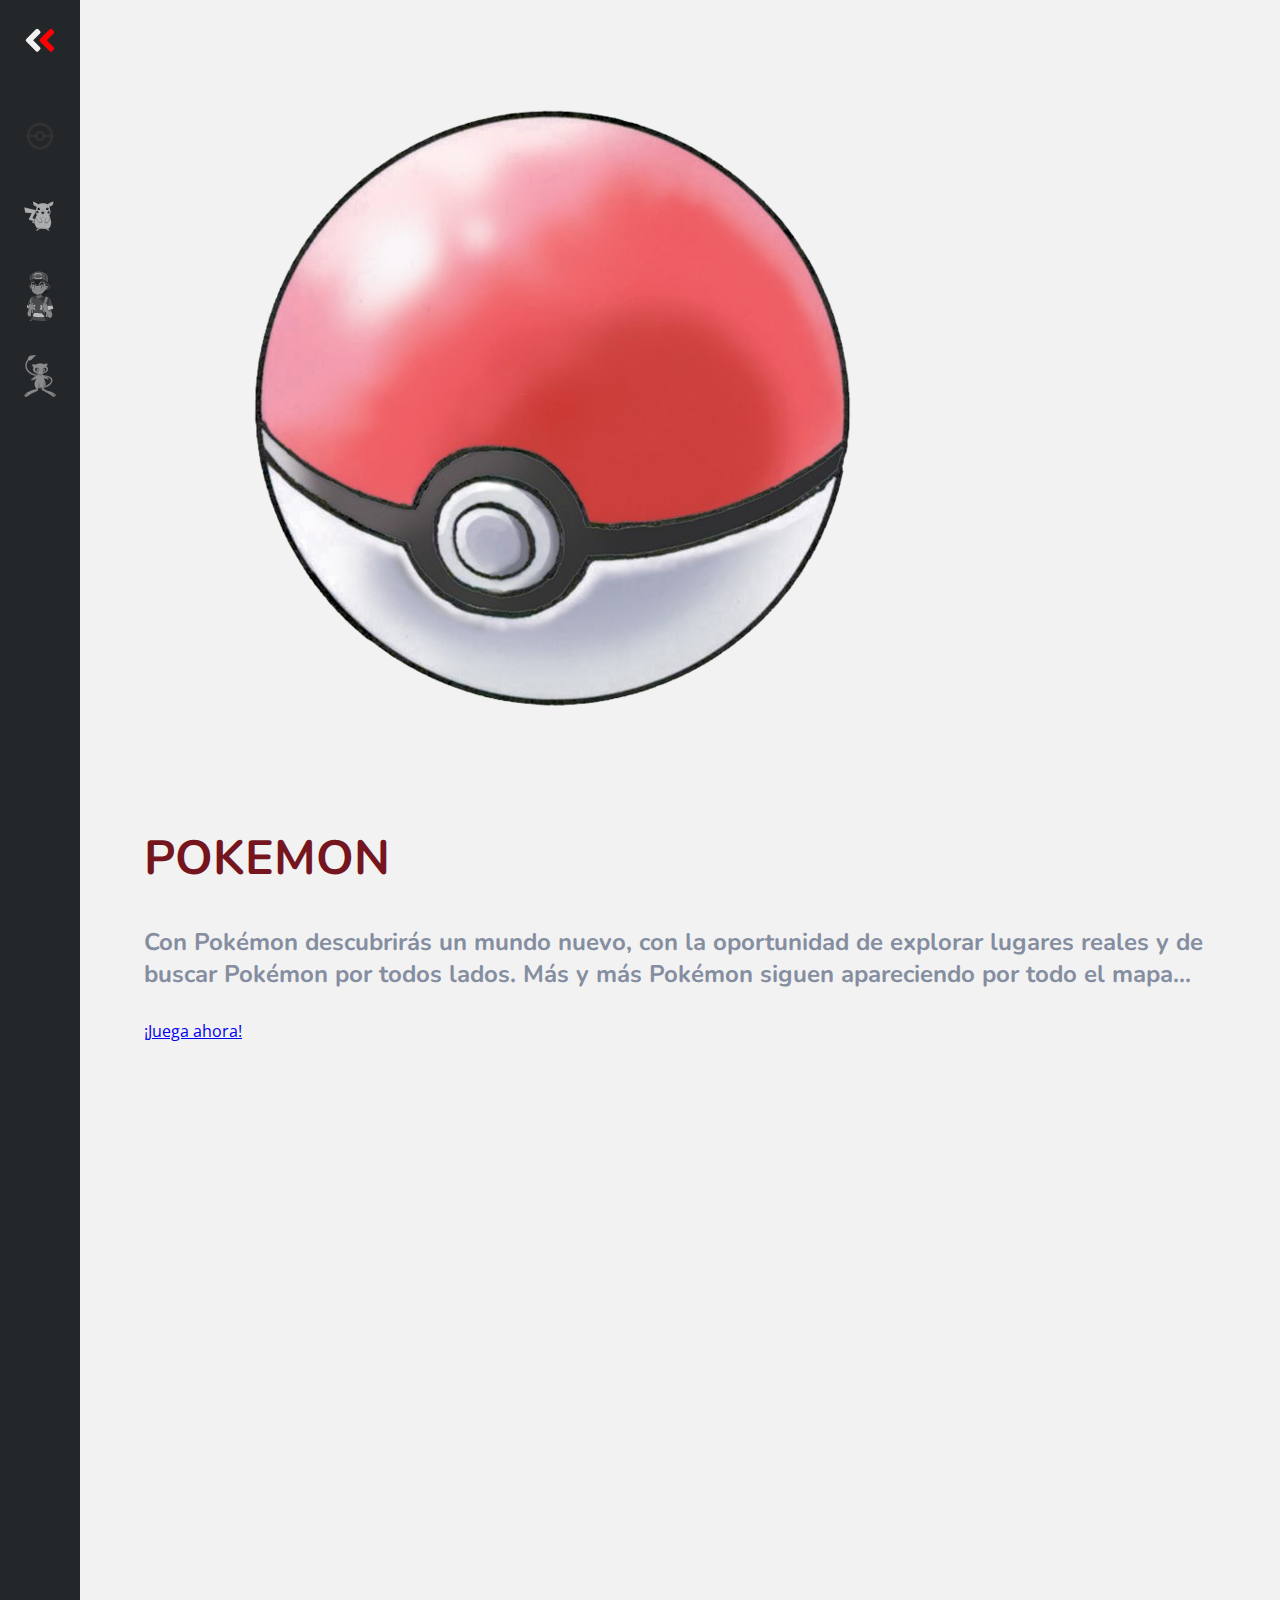
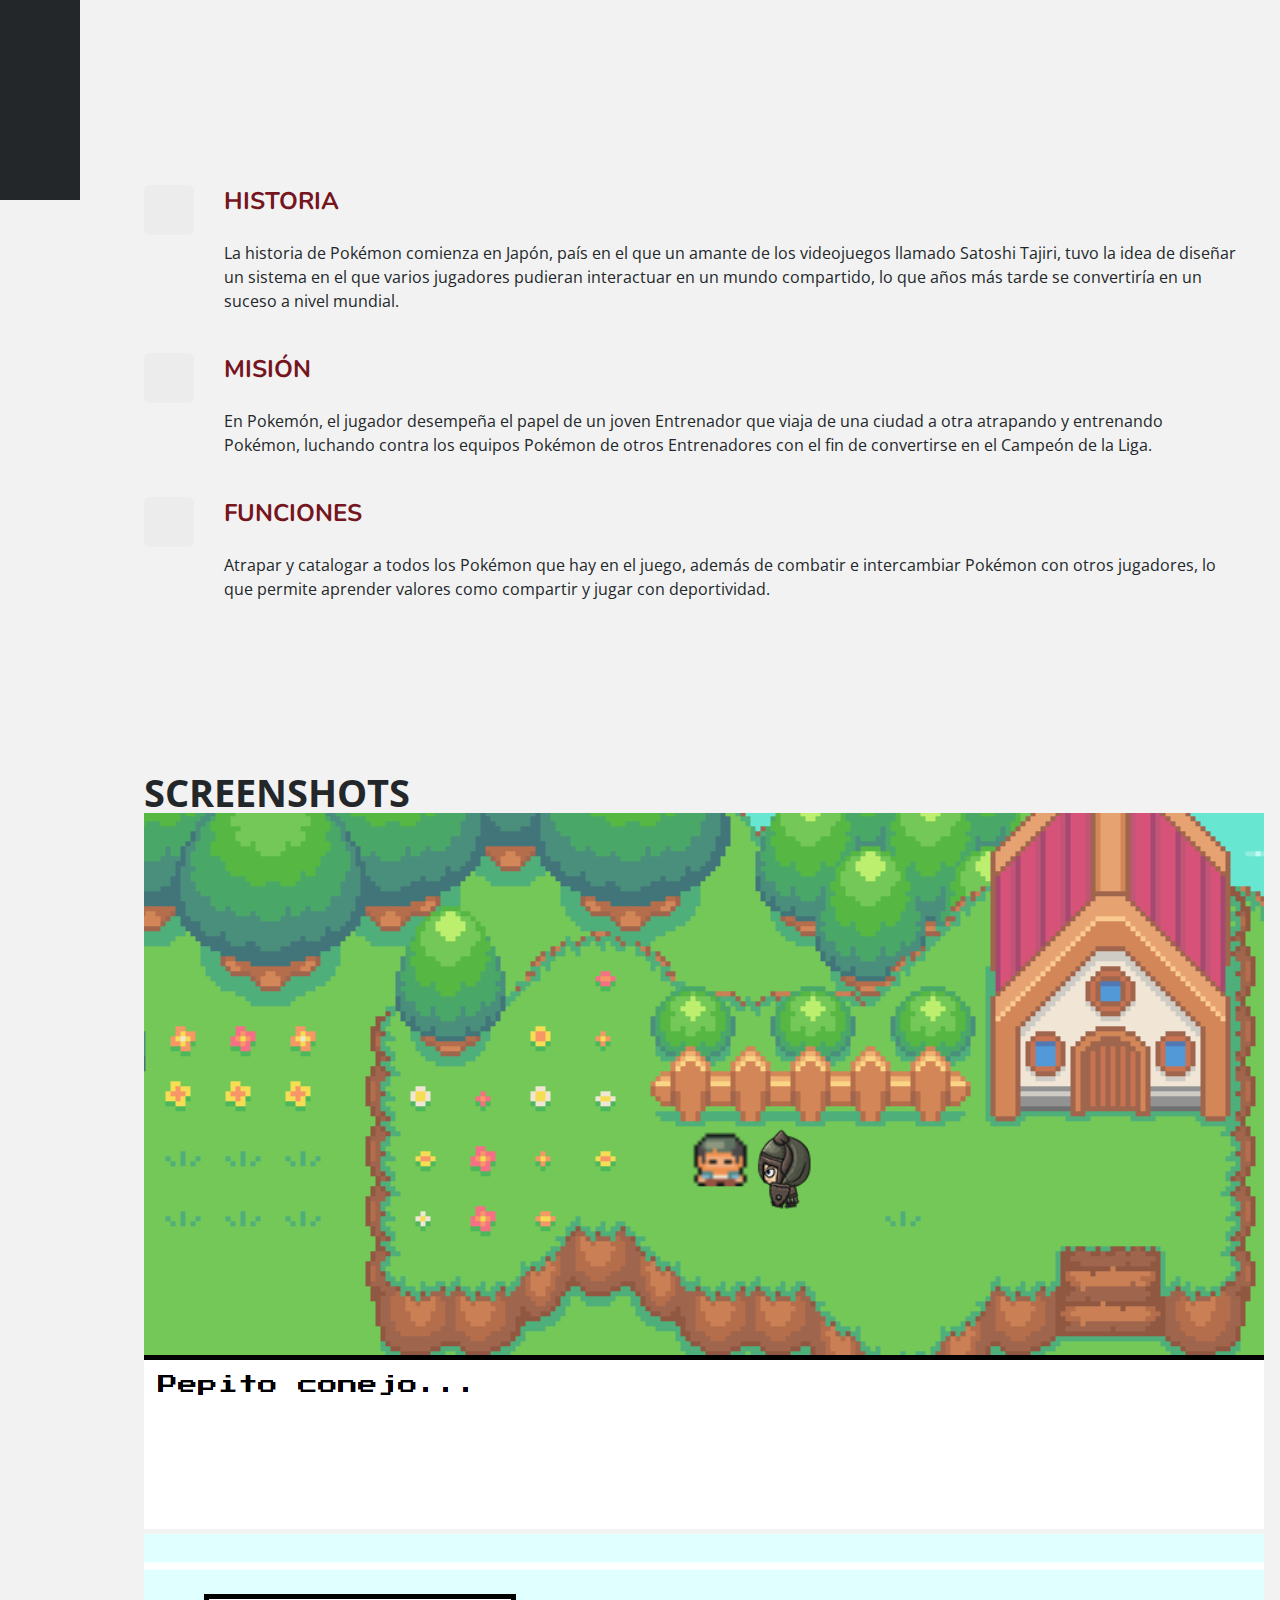
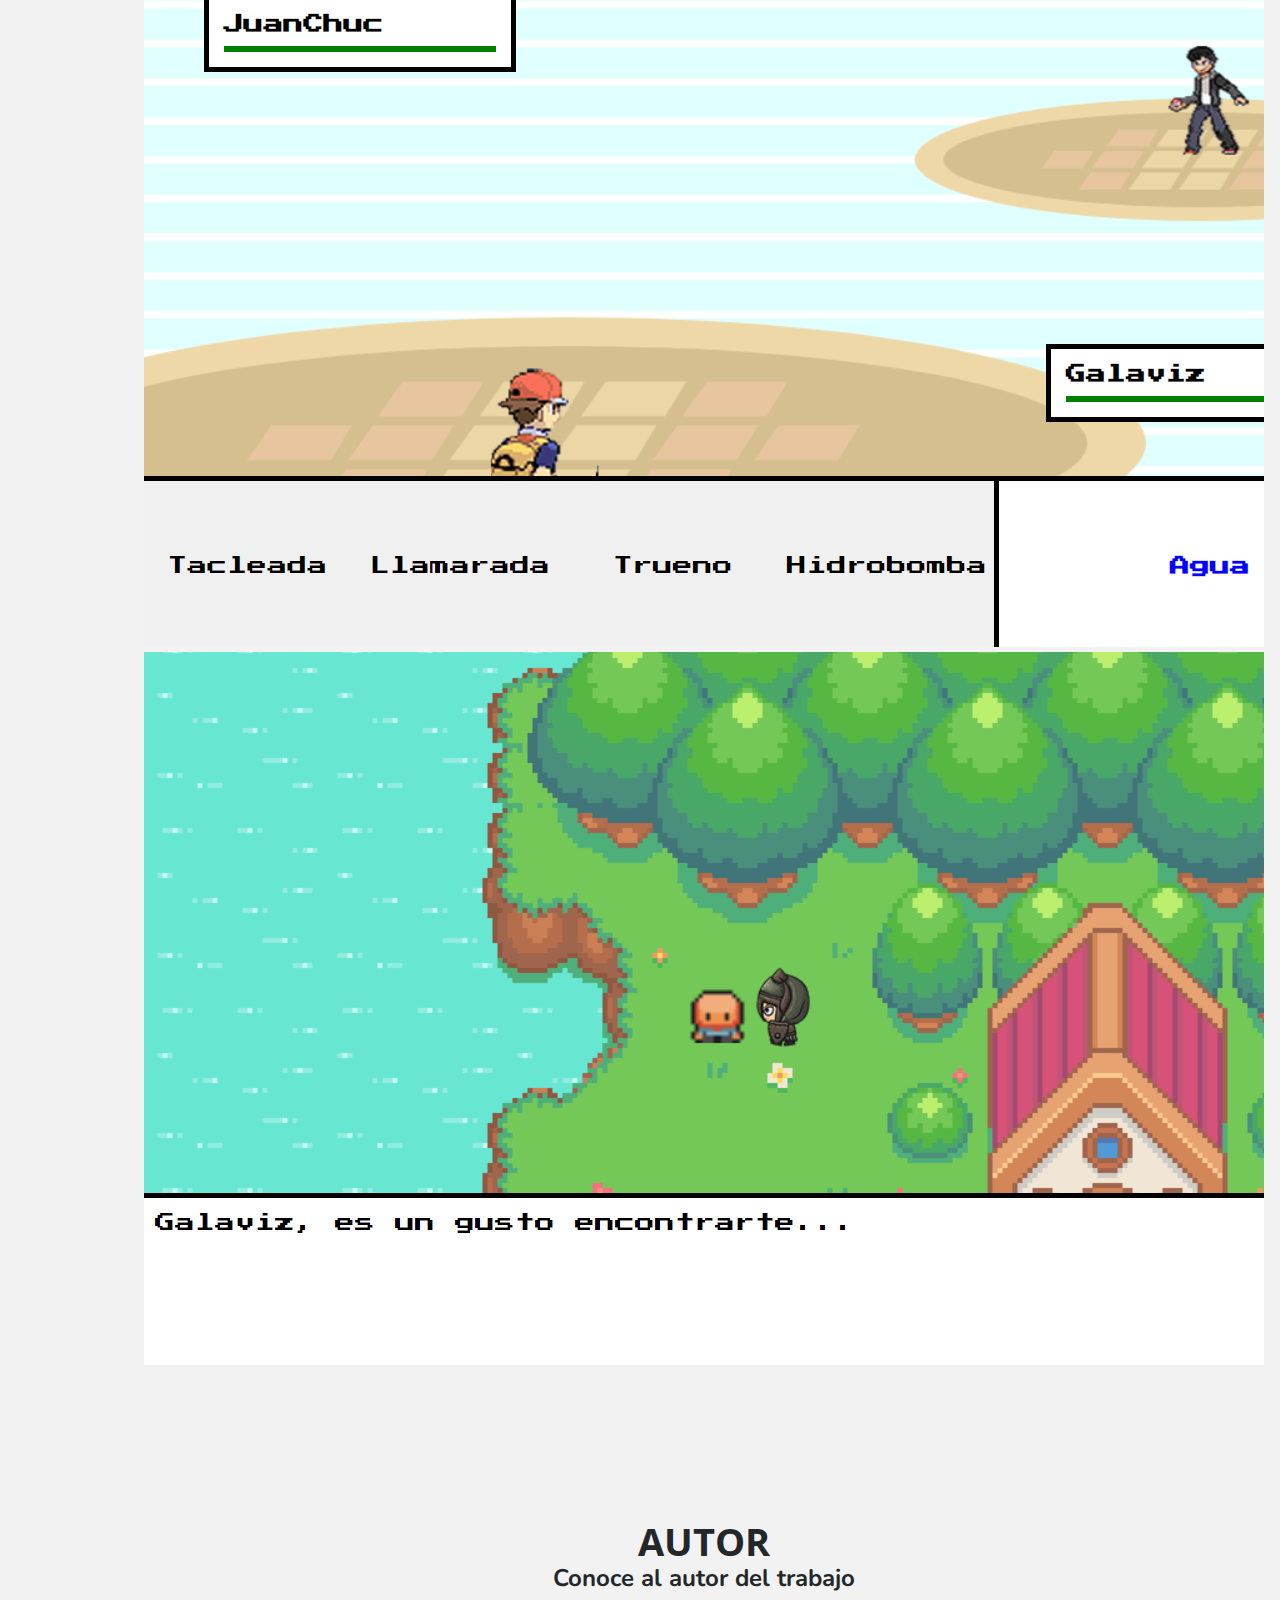
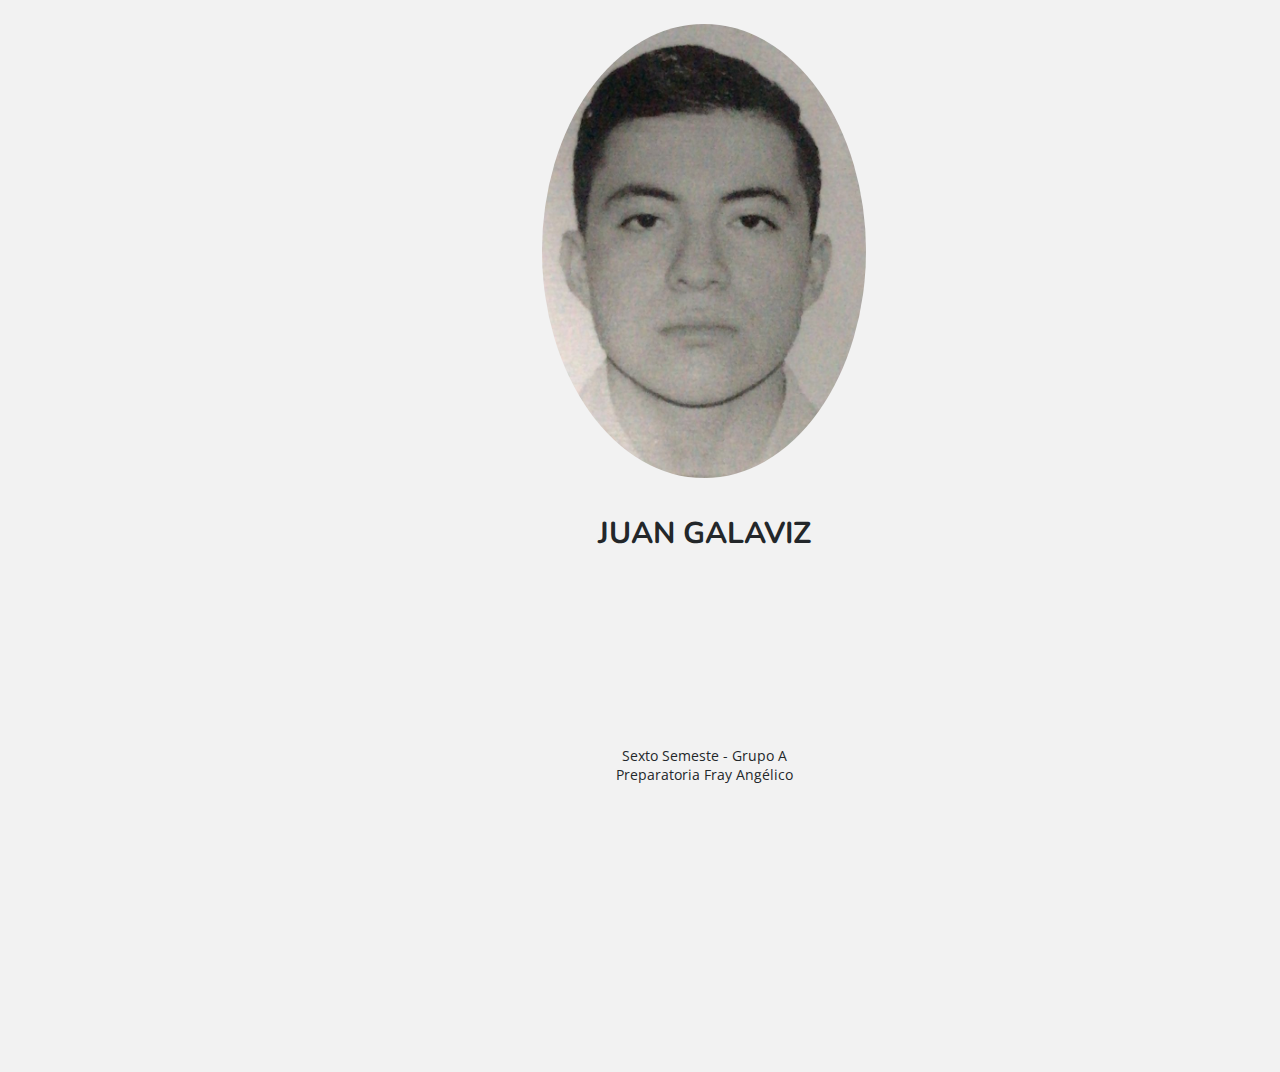
<file: index.html>
<!DOCTYPE html>
<html lang="es">

<head>
    <meta charset="utf-8">
    <meta content="width=device-width, initial-scale=1.0" name="viewport">

    <title>POKEMON</title>
    <link href="" rel="icon">
    <link href="https://fonts.googleapis.com/css?family=Open+Sans:300,300i,400,400i,600,600i,700,700i|Nunito:300,300i,400,400i,600,600i,700,700i"rel="stylesheet">
    <link href="styles.css" rel="stylesheet">
</head>


<body>


<nav id="navbar" class="navbar">
    <ul class="navbar-nav">
      <li class="logo">
        <a href="#" class="nav-link scrollto active">
          <svg
            aria-hidden="true"
            focusable="false"
            data-prefix="fad"
            data-icon="angle-double-right"
            role="img"
            xmlns="http://www.w3.org/2000/svg"
            viewBox="0 0 448 512"
            class="svg-inline--fa fa-angle-double-right fa-w-14 fa-5x"
          >
            <g class="fa-group">
              <path
                fill="currentColor"
                d="M224 273L88.37 409a23.78 23.78 0 0 1-33.8 0L32 386.36a23.94 23.94 0 0 1 0-33.89l96.13-96.37L32 159.73a23.94 23.94 0 0 1 0-33.89l22.44-22.79a23.78 23.78 0 0 1 33.8 0L223.88 239a23.94 23.94 0 0 1 .1 34z"
                class="fa-secondary"
              ></path>
              <path
                fill="currentColor"
                d="M415.89 273L280.34 409a23.77 23.77 0 0 1-33.79 0L224 386.26a23.94 23.94 0 0 1 0-33.89L320.11 256l-96-96.47a23.94 23.94 0 0 1 0-33.89l22.52-22.59a23.77 23.77 0 0 1 33.79 0L416 239a24 24 0 0 1-.11 34z"
                class="fa-primary"
              ></path>
            </g>
          </svg>
        </a>
      </li>

      <li class="nav-item">
        <a href="#cover" class="nav-link scrollto ">
          <svg
            aria-hidden="true"
            focusable="false"
            data-prefix="fad"
            data-icon="cat"
            role="img"
            xmlns="http://www.w3.org/2000/svg"
            class="icon icon-tabler icon-tabler-pokeball" width="40" height="40" viewBox="0 0 24 24" stroke-width="2" stroke="red" fill="none" stroke-linecap="round" stroke-linejoin="round"> <path stroke="none" d="M0 0h24v24H0z" fill="none"/> <circle cx="9" cy="9" r="9" transform="translate(3 3)" /> <circle cx="12" cy="12" r="3" /> <path d="M3 12h6m6 0h6" />
          </svg>
          <span class="link-text">Inicio</span>
        </a>
      </li>

      <li class="nav-item">
        <a href="#about" class="nav-link scrollto ">
          <svg
            aria-hidden="true"
            focusable="false"
            data-prefix="fad"
            data-icon="alien-monster"
            role="img"
            xmlns="http://www.w3.org/2000/svg"
            width="2500" height="50" viewBox="0 0 451.103 424.198"><path d="M160.524 320.079l-46.872-17.64 15.048-20.088s-51.912-16.704-64.439-21.744l42.695-87.12-90.432-8.352-15.12-77.112 180.936 43.56-61.991 108.936 48.6 21.744-26.856 33.48 30.169 20.16-11.738 4.176z" fill="#fff22d" stroke="#000" stroke-width="2.808" stroke-linecap="round" stroke-linejoin="round"/><path fill="#e8d031" d="M114.588 302.223l15.048-20.16-.792-.216-.072-.072-.216-.072-.216-.072-.36-.072-.36-.144-.504-.144-.504-.144-.576-.216-.576-.216-.72-.216-.72-.216-.792-.288-.864-.288-.864-.288-.936-.288-1.008-.288-1.007-.36-1.009-.36-1.152-.36-1.08-.36-1.152-.36-1.224-.36-1.224-.432-1.224-.36-1.224-.432-1.295-.432-1.297-.432-1.367-.432-1.369-.504-2.376-.792-.288-.72 16.056 3.888-6.768-12.672 17.064 2.376-3.816-12.312 16.848 5.328-3.312-10.008 30.672 13.752-26.711 33.408 29.735 19.8-10.512 3.744z"/><path d="M191.484 383.583s-21.672 21.96-25.632 34.561c-3.96 12.672 37.944-2.16 64.584-25.128 26.712-23.113-38.952-9.433-38.952-9.433zM335.772 383.583s21.672 21.96 25.631 34.561c3.961 12.672-37.872-2.16-64.583-25.128-26.712-23.113 38.952-9.433 38.952-9.433z" fill="#e8d031" stroke="#000" stroke-width="2.808" stroke-linecap="round" stroke-linejoin="round"/><path d="M179.316 198.399c-12.6-13.176-20.88-36.144-18.072-50.832 3.096-15.912 9.288-31.608 10.368-40.248 1.008-8.64 6.984-26.928 7.272-26.784-16.776-5.4-37.513-15.264-51.48-28.512C113.436 38.847 81.396 9.615 84.708 3.135c3.456-6.696 47.16 7.704 69.048 14.76 21.961 7.056 47.664 28.512 47.448 28.944.145.36 35.424-16.992 68.256-16.272 32.761.648 52.776 9 63.576 15.912-.216-.072 25.489-21.528 47.375-28.584 21.889-7.056 65.592-21.456 69.049-14.76 3.312 6.48-28.729 35.712-42.695 48.888-13.969 13.248-32.113 23.112-48.889 28.512.287-.144 6.119 11.088 7.92 22.32 1.729 11.232 5.039 27.72 9.072 43.416 3.24 12.744-2.305 38.952-16.057 53.136-1.799 2.52 29.305 72 24.984 110.448-4.393 38.448-13.32 66.024-37.225 78.12-23.616 11.952-123.624 5.04-148.607-1.512-22.681-5.976-41.041-32.904-49.681-73.512s31.61-112.968 31.034-114.552z" fill="#fff22d" stroke="#000" stroke-width="2.808" stroke-linecap="round" stroke-linejoin="round"/><path d="M329.58 95.655c9.937 0 18 7.2 18 16.056s-8.063 16.056-18 16.056c-9.863 0-18-7.2-18-16.056s8.137-16.056 18-16.056zM209.34 96.807c9.864 0 18 7.2 18 16.056 0 8.784-8.136 15.984-18 15.984-9.936 0-18-7.2-18-15.984 0-8.856 8.064-16.056 18-16.056zM260.172 132.663l4.824 5.04c.576.576 1.225.576 1.872-.072l5.472-5.112c.36-.576.145-.864-.504-.792h-10.8c-1.08.072-1.224.432-.864.936z"/><path d="M247.644 161.319c13.824-2.664 18.72-7.488 18.72-7.488s3.672 4.536 15.696 7.344c-15.192 54.432-34.416 1.44-34.416.144z" fill="#905744" stroke="#000" stroke-width="2.808" stroke-linecap="round" stroke-linejoin="round"/><path d="M408.995 50.007c14.832-13.968 43.633-40.68 40.465-46.872-1.943-3.888-17.352-.72-34.271 4.032-.504 2.664 3.168 12.528-1.369 26.712-1.584 5.04-3.313 10.656-4.825 16.128zM124.812 8.823C105.804 3.279 86.94-1.185 84.708 3.135c-3.312 6.48 28.729 35.712 42.696 48.888 2.304 2.16 4.824 4.32 7.632 6.48-1.8-8.784-5.184-20.232-8.208-29.664-2.664-8.424-2.52-15.264-2.016-20.016z" stroke="#000" stroke-width=".216"/><path d="M347.075 146.271c8.785 0 15.984 7.488 15.984 16.632 0 9.144-7.199 16.632-15.984 16.632-8.784 0-15.984-7.488-15.984-16.632.001-9.144 7.201-16.632 15.984-16.632zM188.604 141.231c8.784 0 15.983 7.488 15.983 16.632 0 9.144-7.199 16.56-15.983 16.56s-15.984-7.416-15.984-16.56c0-9.144 7.2-16.632 15.984-16.632zM279.972 167.943c-11.305 32.76-24.192 12.384-29.592.36 3.888-3.816 9.144-6.192 14.976-6.192 5.544 0 10.728 2.232 14.616 5.832z" fill="#cc2229" stroke="#000" stroke-width="2.808" stroke-linecap="round" stroke-linejoin="round"/><path d="M266.364 153.615c7.056 6.264 25.776 13.536 32.112.792M266.364 153.615c-7.2 5.76-25.848 13.536-32.184.792" fill="none" stroke="#000" stroke-width="2.808" stroke-linecap="round" stroke-linejoin="round"/><path d="M267.084 132.591c1.656 0 2.952.432 2.952.937 0 .576-1.296 1.008-2.952 1.008-1.584 0-2.88-.432-2.88-1.008 0-.505 1.296-.937 2.88-.937z" fill="#fff"/><path d="M227.052 231.015s7.632 5.112 14.832 32.112c4.392 16.632 11.304 20.376 13.248 24.696 1.943 4.392 4.319 10.584-1.368 7.2-5.688-3.384-7.416-3.024-5.185 1.584 2.305 4.608 1.08 7.488-7.056 1.512-6.048-4.392-5.976.504-4.248 3.024s1.656 9.504-5.472 3.312c-7.057-6.12-9.217-3.6-7.128.792 2.088 4.32 3.743 9.792-7.057 2.232-3.239-2.232-8.063-11.952-12.815-17.208-11.232-12.456-24.265-24.48-28.801-42.336" fill="none" stroke="#000" stroke-width="3.168" stroke-linecap="round" stroke-linejoin="round"/><path d="M308.34 242.679s-6.407 5.976-7.703 31.176c-.864 15.552-6.84 20.16-7.849 24.336-1.008 4.248-2.016 10.152 2.88 6.12 4.824-4.032 6.553-4.104 5.328.432-1.224 4.464.576 6.768 7.272-.072 4.968-4.968 5.903-.648 4.752 1.872-1.152 2.592.432 8.712 6.048 1.944s8.28-4.968 7.128-.72-1.584 9.36 7.416.72c2.664-2.592 5.4-12.096 8.928-17.64 8.352-13.176 18.576-26.208 19.225-42.912" fill="none" stroke="#000" stroke-width="3.456" stroke-linecap="round" stroke-linejoin="round"/><path fill="none" stroke="#000" stroke-width=".936" d="M166.068 421.383l12.096-13.32M361.189 421.383l-12.098-13.32M169.812 422.319l15.84-10.728M357.517 422.319l-15.84-10.728"/><path d="M405.181 52.815c-13.752 12.528-31.248 21.888-47.449 27.072h-.072c-4.104-7.848-8.424-18.144-11.736-19.224 26.064 3.528 45.864-1.656 59.257-7.848zM135.612 58.215c14.976 10.512 29.016 17.28 43.776 21.672 4.176-7.848 8.063-14.976 11.376-19.008-26.064 3.528-41.76 3.528-55.152-2.664zM241.885 218.991c1.943 2.304 33.983 9.36 52.344-.144-27.505 38.16-53.713.432-52.344.144z" fill="#e8d031"/><path d="M335.7 99.471c2.88 0 5.184 2.304 5.184 5.04 0 2.808-2.304 5.04-5.184 5.04-2.808 0-5.112-2.232-5.112-5.04 0-2.736 2.304-5.04 5.112-5.04zM215.46 100.623c2.809 0 5.112 2.232 5.112 5.04s-2.304 5.04-5.112 5.04c-2.88 0-5.184-2.232-5.184-5.04s2.304-5.04 5.184-5.04z" fill="#fff"/><path d="M175.788 249.303c-1.439 8.424-2.304 15.336 10.513 35.784 12.743 20.448 28.728 21.384 28.728 21.384s-6.768-10.368-9.504-14.04-9.792-10.224-14.472-15.984c-2.953-3.168-11.593-13.968-15.265-27.144zM359.029 378.255c-3.6 3.528-7.705 6.552-12.457 8.928-23.616 11.952-123.624 4.968-148.607-1.584-12.528-3.24-23.688-12.96-32.688-27.792 13.104 8.064 32.184 18.576 42.768 19.656 17.353 1.656 38.017-5.112 52.776-4.68 14.76.432 34.561 8.856 56.88 8.856 14.327 0 28.294-.504 41.328-3.384zM360.468 260.103s-2.305 5.544-4.32 9.864c-1.943 4.32-6.48 11.304-8.279 13.68-1.801 2.304-4.824 6.984-5.904 9.144-2.016 4.104-3.528 8.784-5.904 12.6 0 0 4.104-3.744 6.48-6.984 2.305-3.24 8.568-9.936 12.168-15.84 3.599-5.904 5.759-22.464 5.759-22.464z" fill="#e8d031"/>
          >
          </svg>
          <span class="link-text">Acerca De</span>
        </a>
      </li>

      <li class="nav-item">
        <a href="#team" class="nav-link scrollto ">
          <svg
            aria-hidden="true"
            focusable="false"
            data-prefix="fad"
            data-icon="space-station-moon-alt"
            role="img"
            xmlns="http://www.w3.org/2000/svg"
            width="207.39536"
            height="50"
            viewBox="0 0 207.39536 381.83938"
            sodipodi:docname="5d71a6878eea19e4ce418dc40cef6f51.ai"
            xmlns:inkscape="http://www.inkscape.org/namespaces/inkscape"
            xmlns:sodipodi="http://sodipodi.sourceforge.net/DTD/sodipodi-0.dtd">
            <defs id="defs6"><clipPath
            clipPathUnits="userSpaceOnUse"
            id="clipPath16"><path
            d="M 0,340 H 720 V 0 H 0 Z" id="path14" /></clipPath></defs><sodipodi:namedview
            id="namedview4"
            pagecolor="#ffffff"
            bordercolor="#666666"
            borderopacity="1.0"
            inkscape:pageshadow="2"
            inkscape:pageopacity="0.0"
            inkscape:pagecheckerboard="0" /><g
            id="g8"
            inkscape:groupmode="layer"
            inkscape:label="5d71a6878eea19e4ce418dc40cef6f51"
            transform="matrix(1.3333333,0,0,-1.3333333,-379.71348,427.72837)"><g
       id="g10"><g
         id="g12"
         clip-path="url(#clipPath16)"><g
           id="g18"
           transform="translate(393.9248,34.5371)"><path
             d="m 0,0 c -6.658,-0.013 -13.314,-0.034 -19.973,-0.034 -5.881,-0.001 -11.76,0.022 -17.642,0.035 -3.208,0.195 -6.406,0.462 -9.597,0.889 -4.793,0.64 -9.569,1.37 -14.33,2.225 -5.611,1.009 -11.177,2.2 -16.666,3.746 -0.424,0.12 -0.891,0.161 -1.219,0.516 -0.373,0.697 -0.075,1.356 0.152,1.999 1.464,4.14 2.791,8.328 4.314,12.448 0.294,1.023 0.692,2.012 0.962,3.041 0.239,0.911 0.76,1.279 1.725,1.041 4.448,-1.094 9.013,-1.432 13.536,-2.045 4.039,-0.548 8.095,-0.964 12.148,-1.385 2.918,-0.303 5.846,-0.553 8.766,-0.845 4.345,-0.436 8.709,-0.541 13.056,-0.91 0.855,-0.073 1.718,-0.064 2.577,-0.036 4.744,0.153 9.479,-0.254 14.22,-0.229 0.45,0.003 0.903,-0.022 1.35,0.022 1.934,0.191 1.954,0.2 2.7,-1.64 C -2.474,15.27 -0.771,11.83 1.205,8.525 1.519,8 1.82,7.461 1.972,6.856 2.118,5.197 2.277,3.538 2.484,1.885 2.54,1.437 2.559,0.991 2.362,0.566 1.704,-0.159 0.771,0.26 0,0"
             style="fill:#2860b3;fill-opacity:1;fill-rule:evenodd;stroke:none"
             id="path20" /></g><g
           id="g22"
           transform="translate(302.311,216.9438)"><path
             d="m 0,0 c 0.59,0.666 1.391,0.956 2.197,1.235 0.788,0.401 0.641,0.77 0.007,1.213 -2.341,1.635 -4.591,3.386 -6.797,5.198 -1.842,1.513 -3.431,3.242 -4.794,5.191 -1.477,2.114 -1.508,4.311 -0.404,6.58 0.624,1.282 1.336,2.513 2.176,3.667 1.454,2.116 3.211,3.966 5.026,5.767 0.37,0.366 0.717,0.755 1.075,1.134 0.572,0.605 0.175,1.075 -0.291,1.407 -1.614,1.151 -2.693,2.816 -4.072,4.19 -0.972,0.968 -0.962,1.594 -0.235,2.682 0.675,0.665 1.647,0.621 2.435,1.014 1.024,1.366 1.786,2.9 2.799,4.279 0.742,1.012 1.747,1.825 2.275,2.998 0.089,0.181 0.244,0.313 0.346,0.486 0.241,1.009 0.199,2.04 0.083,3.042 -0.28,2.398 -0.324,4.785 0.022,7.177 0.052,0.363 0.04,0.734 0.023,1.1 -0.173,3.587 0.201,7.161 0.298,10.742 0.071,2.63 0.343,5.269 0.745,7.881 0.129,0.844 0.363,1.672 0.71,2.458 0.598,1.705 1.514,3.215 2.834,4.459 0.971,0.913 1.792,1.986 2.912,2.741 7.933,6.588 16.99,11.183 26.63,14.603 6.982,2.476 14.273,2.927 21.656,2.428 9.301,-0.628 17.861,-3.701 26.216,-7.557 4.341,-2.004 8.749,-3.896 12.628,-6.746 5.523,-4.057 8.59,-9.637 9.782,-16.293 0.967,-5.402 1.01,-10.889 1.336,-16.347 0.342,-5.722 0.205,-11.451 0.174,-17.177 -0.009,-1.592 -0.005,-1.567 1.65,-1.727 3.127,-0.301 6.249,-0.649 9.325,-1.314 0.559,-0.121 1.119,-0.25 1.659,-0.431 2.343,-0.786 2.668,-2.185 0.957,-4.015 -1.177,-1.26 -2.499,-2.35 -3.897,-3.353 -0.426,-0.306 -0.848,-0.616 -1.411,-1.024 2.17,-1.294 4.17,-2.599 6.126,-3.972 1.957,-1.375 3.639,-3.031 5.225,-4.791 1.449,-1.607 1.558,-3.395 0.332,-5.278 -2.58,-3.967 -5.786,-7.38 -9.323,-10.511 -5.68,-5.027 -11.723,-9.55 -18.309,-13.323 -0.848,-0.486 -0.657,-0.708 -0.053,-1.259 1.356,-1.236 2.776,-2.43 3.822,-3.964 1.141,-1.671 0.7,-2.892 -1.274,-3.354 -2.377,-0.557 -4.805,-0.362 -7.213,-0.249 -2.327,0.109 -4.652,0.304 -6.975,0.497 -0.725,0.061 -0.881,-0.142 -0.621,-0.817 0.263,-0.684 0.468,-1.393 0.648,-2.104 0.56,-2.198 -0.3,-3.313 -2.585,-3.264 -2.009,0.044 -4.04,0.263 -5.937,0.855 -2.299,0.718 -4.269,0.48 -6.203,-0.921 -0.785,-0.568 -1.705,-1 -2.624,-1.321 -1.305,-0.457 -1.677,-1.271 -1.572,-2.604 0.144,-1.829 0.045,-3.676 0.404,-5.492 0.087,-0.444 0.128,-0.994 0.495,-1.225 1.803,-1.133 3.548,-2.545 5.881,-2.176 2.351,0.373 4.521,0.193 6.534,-1.268 1.817,-1.319 3.737,-2.498 5.628,-3.714 1.04,-0.668 2.024,-1.089 3.144,0.054 0.96,0.979 2.313,1.016 3.586,0.696 5.806,-1.46 11.425,-3.436 16.726,-6.248 1.011,-0.535 1.767,-1.369 1.964,-2.529 0.161,-0.941 0.705,-1.47 1.463,-1.959 1.956,-1.262 3.901,-2.536 5.396,-4.385 2.296,-2.839 3.07,-6.278 3.911,-9.688 3.226,-13.059 6.672,-26.05 11.605,-38.596 0.553,-1.407 0.963,-2.869 1.511,-4.278 0.565,-1.452 0.057,-2.542 -1.005,-3.494 -0.99,-0.886 -2.199,-1.401 -3.387,-1.95 -2.492,-1.152 -5.065,-2.098 -7.689,-2.889 -0.873,-0.262 -1.103,-0.585 -0.849,-1.457 1.255,-4.318 2.292,-8.689 3.101,-13.114 0.066,-0.364 0.183,-0.679 0.421,-0.99 3.165,-4.136 3.965,-8.892 3.411,-13.914 -0.377,-3.419 -1.165,-6.782 -2.597,-9.927 -1.449,-3.178 -3.546,-5.865 -6.608,-7.688 -0.92,-0.549 -1.913,-0.968 -2.966,-1.122 -0.843,-0.123 -1.043,-0.515 -1.036,-1.302 0.041,-4.623 0.011,-9.247 0.072,-13.87 0.012,-0.998 -0.183,-1.486 -1.262,-1.175 -0.518,0.533 -0.4,1.214 -0.403,1.851 -0.013,4.317 -0.007,8.632 -0.005,12.948 0.001,0.734 -0.017,1.466 -0.161,2.187 -0.033,0.654 0.471,0.649 0.898,0.707 0.475,0.066 0.968,-0.025 1.429,0.159 5.301,1.461 7.908,5.461 9.58,10.281 1.005,2.902 1.677,5.926 1.74,8.984 0.08,3.804 -0.693,7.466 -3.012,10.643 -0.382,0.524 -0.88,0.97 -1.116,1.597 -0.074,0.447 0.375,0.873 0.048,1.332 -0.63,2.365 -1.025,4.786 -1.73,7.13 -0.389,2.213 -1.107,4.34 -1.698,6.5 -0.057,0.252 -0.13,0.503 -0.064,0.766 0.25,0.522 0.793,0.527 1.242,0.675 3.295,1.09 6.583,2.195 9.727,3.683 0.369,0.175 0.734,0.357 1.084,0.569 1.489,0.903 1.743,1.493 1.173,3.136 -1.561,4.512 -3.386,8.929 -4.889,13.464 -0.386,1.162 -0.68,2.353 -1.113,3.499 -0.094,0.237 -0.189,0.472 -0.259,0.716 -2.295,7.634 -4.329,15.339 -6.318,23.058 -0.438,1.701 -0.796,3.421 -1.267,5.116 -0.931,3.349 -2.635,6.125 -5.556,8.112 -1.081,0.735 -2.145,1.494 -3.259,2.179 -0.369,0.281 -0.796,0.499 -1.038,0.921 -0.174,0.368 0.376,0.596 0.187,0.97 -0.338,1.265 -1.331,1.872 -2.399,2.406 -0.686,0.344 -1.368,0.697 -2.084,0.979 -4.07,1.781 -8.265,3.188 -12.536,4.402 -1.518,0.432 -2.71,0.258 -3.657,-1.052 -0.118,-0.165 -0.293,-0.28 -0.49,-0.351 -0.317,-0.08 -0.624,0.037 -0.938,0.037 -0.287,0.019 -0.574,0.047 -0.846,0.135 -0.619,0.2 -0.86,-0.007 -0.979,-0.656 -0.455,-2.481 -1.781,-4.469 -3.726,-6.018 -1.243,-0.992 -2.597,-1.822 -4.092,-2.439 -5.535,-2.286 -11.33,-3.739 -17.055,-5.423 -1.468,-0.342 -2.875,-0.938 -4.4,-1.041 -0.334,0.057 -0.69,0.081 -0.777,0.512 0.369,0.604 1.032,0.612 1.61,0.761 0.99,0.256 1.973,0.535 2.958,0.812 5.913,1.743 11.92,3.201 17.604,5.653 2.825,1.219 5.112,3.036 6.333,5.986 0.778,1.88 0.601,2.52 -1.03,3.717 -1.386,1.018 -2.854,1.905 -4.297,2.831 -1.353,0.868 -2.799,1.315 -4.52,0.972 0.95,-0.504 0.729,-1.069 0.232,-1.709 -0.607,-0.779 -1.313,-1.438 -2.05,-2.093 -4.723,-4.198 -10.26,-6.774 -16.327,-8.323 -0.91,-0.232 -1.827,-0.439 -2.733,-0.692 -1.646,-0.306 -3.276,-0.67 -4.934,-0.925 -3.189,-0.489 -5.993,0.324 -8.555,2.151 -1.861,1.327 -3.731,2.647 -5.446,4.167 -0.457,0.465 -0.922,0.925 -1.373,1.398 -1.476,1.552 -1.653,2.872 -0.621,4.817 -1.322,0.289 -2.492,0.015 -3.572,-0.741 -0.364,-0.255 -0.659,-0.624 -1.132,-0.703 -0.372,-0.025 -0.647,0.304 -1.019,0.278 -3.198,0.376 -5.996,-0.878 -8.772,-2.176 -1.771,-0.828 -3.488,-1.769 -5.282,-2.546 -2.05,-1.186 -4.166,-2.251 -6.051,-3.722 -1.286,-1.003 -2.321,-2.174 -3.11,-3.582 -0.14,-0.25 -0.281,-0.501 -0.531,-0.662 -0.363,-0.191 -0.642,0.376 -1.016,0.107 -3.242,-1.594 -5.251,-4.242 -6.365,-7.588 -2.93,-8.802 -5.651,-17.672 -8.596,-26.469 -0.157,-0.467 -0.238,-0.95 -0.33,-1.43 -0.126,-0.527 -0.843,-0.733 -0.744,-1.384 -1.062,-3.645 -2.657,-7.096 -3.839,-10.696 -0.114,-0.349 -0.225,-0.699 -0.339,-1.047 -0.26,-0.794 -0.059,-1.412 0.609,-1.937 0.903,-0.708 1.897,-1.266 2.875,-1.853 1.184,-0.686 2.366,-1.373 3.598,-1.973 0.609,-0.297 1.252,-0.588 1.515,-1.305 0.063,-0.201 0.077,-0.408 0.086,-0.617 0.055,-1.924 0.063,-3.846 0.002,-5.769 -0.016,-0.22 -0.031,-0.44 -0.083,-0.655 -0.322,-1.265 -0.105,-2.553 -0.152,-3.831 0.033,-0.841 -0.039,-1.672 -0.314,-2.474 -0.261,-1.314 -0.442,-2.624 0.151,-3.907 -0.003,-0.617 -0.385,-1.065 -0.698,-1.537 -0.925,-1.397 -1.757,-2.844 -2.532,-4.332 -1.334,-2.562 -1.781,-5.255 -1.218,-8.068 1.112,-5.56 3.728,-10.34 7.767,-14.313 1.043,-1.028 2.406,-1.57 3.868,-1.666 2,-0.134 4,-0.076 5.965,0.401 0.25,0.052 0.504,0.147 0.729,-0.067 0.236,-0.737 -0.161,-1.359 -0.401,-1.992 -1.582,-4.162 -3.092,-8.35 -4.728,-12.492 -0.694,-1.755 -0.905,-3.497 0.563,-5.028 0.757,-0.721 1.723,-1.051 2.669,-1.419 0.296,-0.206 0.362,-0.504 0.34,-0.838 -0.526,-1.462 -0.967,-2.968 -2.016,-4.18 -0.383,-0.003 -0.768,-0.007 -1.152,-0.009 -0.389,0.4 -0.075,0.759 0.078,1.117 0.223,0.524 0.48,1.033 0.705,1.557 0.312,0.724 0.087,1.089 -0.537,1.485 -2.909,1.841 -3.713,4.272 -2.446,7.451 1.446,3.631 2.68,7.34 4.102,10.978 0.412,1.054 0.306,1.158 -0.832,1.208 -1.823,0.08 -3.678,-0.277 -5.461,0.379 -0.578,0.479 -1.272,0.759 -1.93,1.101 -0.101,0.055 -0.195,0.119 -0.284,0.189 -1.678,1.461 -3.054,3.18 -4.297,5.014 -0.072,0.095 -0.132,0.194 -0.19,0.297 -1.451,2.4 -2.617,4.941 -3.742,7.505 -0.356,1.083 -0.704,2.166 -0.663,3.327 -0.134,1.346 -0.12,2.692 -0.014,4.038 0.135,2.534 1.539,4.562 2.678,6.694 2.041,2.15 1.72,4.912 1.885,7.517 0.229,3.586 0.308,7.18 0.318,10.776 0.004,1.161 -0.412,1.807 -1.407,2.284 -1.991,0.956 -3.888,2.08 -5.692,3.362 -1.605,1.141 -1.928,1.847 -1.44,3.728 0.822,3.164 2.179,6.143 3.305,9.198 2.186,5.929 4.03,11.967 6.006,17.962 1.594,4.836 3.083,9.707 4.721,14.528 0.395,1.162 1.054,2.209 1.683,3.261 1.409,2.243 3.321,3.899 5.764,4.934 0.378,0.161 0.752,0.336 1,0.68 1.887,2.617 4.463,4.39 7.255,5.886 3.67,1.965 7.347,3.915 11.264,5.369 1.884,0.698 3.819,0.817 5.788,0.674 0.424,-0.031 0.81,-0.065 1.154,0.22 1.513,1.252 3.278,1.317 5.107,1.096 0.487,-0.059 0.976,-0.105 1.458,0.05 1.295,1.101 1.399,2.622 1.32,4.129 -0.053,1.015 -0.582,1.95 -0.963,2.897 -0.166,0.411 -0.555,0.568 -0.94,0.729 -7.159,2.988 -13.511,7.251 -19.441,12.209 -2.242,1.874 -3.643,4.156 -4.075,7.029 -0.227,1.51 -0.864,2.497 -2.405,3.163 -3.26,1.41 -6.342,3.208 -9.397,5.03 C 1.138,-3.052 0.66,-2.67 0.212,-2.245 -0.521,-1.548 -0.719,-0.823 0,0"
             style="fill:#020202;fill-opacity:1;fill-rule:evenodd;stroke:none"
             id="path24" /></g><g
           id="g26"
           transform="translate(332.2227,175.9043)"><path
             d="m 0,0 c 0.419,0.103 0.53,-0.318 0.8,-0.47 0.117,-0.572 -0.352,-0.771 -0.682,-1.043 -2.796,-2.302 -5.581,-4.612 -8.084,-7.245 -0.86,-0.904 -1.55,-1.877 -1.943,-3.06 -1.103,-3.241 -1.512,-6.615 -1.891,-9.985 -0.53,-4.712 -0.949,-9.433 -0.815,-14.187 0.059,-2.101 1.454,-3.104 3.477,-2.537 2.034,0.568 4.061,0.724 5.764,-0.892 1.49,-1.413 1.728,-3.251 0.693,-5.022 -0.517,-0.885 -1.187,-1.664 -1.778,-2.497 -0.806,-1.134 -0.549,-1.854 0.862,-1.945 1.793,-0.114 3.58,-0.332 5.381,-0.339 1.186,-0.004 2.374,0.054 3.557,-0.044 0.531,-0.044 1.143,-0.108 1.374,-0.65 0.249,-0.588 -0.265,-0.989 -0.63,-1.355 -3.002,-3.014 -4.371,-6.772 -4.327,-10.894 0.042,-3.93 0.6,-7.849 3.285,-11.074 0.875,-1.051 1.916,-1.892 3.005,-2.695 0.387,-0.285 0.888,-0.573 0.708,-1.164 -0.182,-0.596 -0.767,-0.563 -1.239,-0.555 -3.842,0.063 -7.688,-0.23 -11.524,0.179 -1.895,0.203 -3.824,-1.388 -3.901,-3.342 -0.104,-2.656 -0.132,-5.322 0.017,-7.974 0.079,-1.397 1.133,-2.503 1.613,-3.802 0.129,-0.347 0.612,-0.371 0.97,-0.443 3.05,-0.622 6.137,-0.929 9.242,-1.128 3.34,-0.216 6.686,-0.379 10.022,-0.659 1.548,-0.13 3.102,-0.182 4.648,-0.257 8.039,-0.39 16.073,-0.987 24.131,-0.793 0.245,0.006 0.492,0.014 0.736,0.009 0.835,-0.017 1.159,0.411 1.16,1.216 0.002,1.552 -0.085,3.11 0.234,4.648 0.042,0.199 -0.004,0.446 0.107,0.599 0.925,1.28 0.382,2.551 0.061,3.856 -0.528,2.149 -0.812,4.345 -0.87,6.554 -0.027,1.039 -0.446,1.346 -1.412,1.328 -1.963,-0.038 -3.929,0.043 -5.89,-0.024 -2.908,-0.097 -5.794,0.377 -8.699,0.278 -0.531,-0.02 -1.127,0.013 -1.385,0.586 -0.269,0.601 0.189,1.019 0.568,1.372 3.492,3.25 5.16,7.399 5.368,12.02 0.186,4.125 -1.04,7.995 -3.47,11.419 -0.36,0.507 -1.096,0.962 -0.743,1.688 0.394,0.808 1.277,0.637 1.983,0.597 2.858,-0.161 5.714,-0.264 8.578,-0.245 1.234,0.008 2.446,0.176 3.665,0.298 1.124,0.112 1.571,0.833 1.228,1.89 -0.289,0.893 -0.549,1.795 -0.915,2.666 -0.837,1.992 -0.793,4.101 -0.49,6.165 0.327,2.225 2.28,3.37 4.477,2.742 0.844,-0.241 1.516,-0.208 2.091,0.481 1.55,0.895 2.266,2.267 2.69,4 1.981,8.101 4.589,16.017 7.291,23.903 0.504,1.467 1.058,2.916 1.552,4.388 0.277,-0.078 0.553,-0.156 0.829,-0.234 0.373,-0.546 0.01,-1.023 -0.162,-1.503 -3.136,-8.749 -5.967,-17.592 -8.292,-26.593 -0.382,-1.484 -0.371,-1.481 1.009,-1.997 0.576,-0.215 1.11,-0.522 1.631,-0.848 3.121,-1.953 6.293,-3.827 9.345,-5.891 0.59,-0.366 1.189,-0.718 1.728,-1.158 0.683,-0.559 1.046,-0.365 1.284,0.448 0.698,2.39 1.453,4.763 2.175,7.146 2.145,7.072 4.451,14.09 7.268,20.928 1.307,3.173 2.263,3.604 5.577,2.853 0.485,-0.678 -0.515,-0.364 -0.49,-0.734 -0.297,-0.323 -0.668,-0.222 -1.033,-0.195 -1.467,0.112 -2.06,-0.208 -2.589,-1.51 -2.115,-5.193 -4.06,-10.45 -5.752,-15.796 -1.321,-4.174 -2.584,-8.365 -3.865,-12.551 -0.611,-1.996 -0.617,-2.001 1.013,-3.23 0.525,-0.394 0.994,-0.851 1.51,-1.255 1.116,-0.874 1.133,-0.882 1.744,0.354 1.307,2.646 2.803,5.181 4.468,7.616 0.902,1.319 1.906,2.56 2.939,3.775 0.3,0.353 0.656,0.984 1.161,0.163 -0.166,-0.754 -0.711,-1.28 -1.161,-1.85 -2.567,-3.256 -4.611,-6.829 -6.486,-10.513 -0.476,-0.934 -0.617,-1.805 -0.127,-2.792 0.664,-1.336 0.185,-2.743 0.042,-4.098 -0.257,-2.431 -0.32,-2.423 2.005,-2.252 7.532,0.552 14.864,2.104 22.05,4.396 0.56,0.179 1.116,0.576 1.753,0.222 0.081,-0.178 0.163,-0.356 0.244,-0.532 -0.354,-0.523 -0.944,-0.617 -1.477,-0.794 -7.078,-2.36 -14.335,-3.855 -21.77,-4.471 -0.408,-0.034 -0.808,-0.119 -1.213,-0.165 -2.001,-0.225 -2.002,-0.224 -2.26,-2.147 -0.217,-1.617 -0.333,-3.244 -0.518,-4.864 -0.347,-2.29 -0.431,-4.605 -0.613,-6.909 -0.134,-1.7 -0.349,-3.397 -0.322,-5.113 0.011,-0.672 0.186,-1.175 0.728,-1.574 1.249,-0.924 2.309,-2.305 4.179,-1.676 4.928,0.761 9.902,1.261 14.725,2.607 0.396,0.112 0.805,0.183 1.168,-0.118 0.086,-0.179 0.173,-0.356 0.259,-0.535 -1.291,-0.766 -2.759,-0.97 -4.185,-1.286 -3.629,-0.806 -7.316,-1.26 -10.999,-1.732 -0.346,-0.044 -0.736,0.039 -1.1,-0.366 2.686,-1.667 5.45,-3.131 8.156,-4.688 2.972,-1.587 5.823,-3.415 9.013,-4.574 0.921,-0.335 1.593,-1.137 2.576,-1.349 0.558,-0.53 -0.148,-0.706 -0.291,-1.04 -0.255,-0.077 -0.483,0.013 -0.705,0.125 -6.205,3.121 -12.365,6.328 -18.342,9.872 -1.974,1.17 -3.751,2.614 -5.499,4.112 -0.39,-1.329 -0.452,-2.865 -1.775,-3.806 -0.3,0.077 -0.375,0.312 -0.409,0.577 0.363,1.502 0.996,2.923 1.16,4.493 0.309,2.967 0.399,5.948 0.669,8.919 0.461,5.049 0.951,10.092 1.664,15.11 0.353,2.482 -0.212,4.398 -2.251,6.049 -3.64,2.946 -7.524,5.51 -11.487,7.971 -1.669,1.035 -3.352,2.048 -5,3.115 -1.155,0.746 -2.142,0.651 -3.244,-0.195 -2.001,-1.535 -3.5,-3.395 -4.438,-5.748 -0.643,-1.614 -1.431,-3.171 -1.853,-4.882 0.544,0.819 1.174,1.555 1.78,2.311 1.474,1.836 3.45,2.616 5.678,2.068 3.672,-0.906 7.061,-2.562 10.299,-4.509 0.212,-0.128 0.367,-0.325 0.448,-0.57 10e-4,-0.337 -0.229,-0.423 -0.503,-0.46 -1.768,0.538 -3.247,1.686 -4.972,2.333 -1.375,0.516 -2.688,1.2 -4.074,1.696 -2.854,1.024 -4.607,0.487 -6.425,-1.924 -0.467,-0.62 -0.944,-1.232 -1.317,-1.919 -0.295,-0.542 -0.18,-0.801 0.459,-0.904 3.921,-0.641 7.459,-2.357 11.028,-3.978 0.367,-0.167 0.747,-0.352 0.896,-0.786 -0.04,-0.319 -0.272,-0.403 -0.538,-0.449 -1.17,0.119 -2.136,0.787 -3.179,1.232 -2.334,0.997 -4.691,1.92 -7.131,2.621 -1.628,0.468 -2.21,0.297 -3.012,-1.204 -1.135,-2.123 -2.091,-4.321 -2.022,-6.92 1.486,2.251 3.454,2.066 5.592,1.353 1.437,-0.478 2.863,-0.977 4.267,-1.537 0.343,-0.137 0.683,-0.284 0.947,-0.553 0.149,-0.152 0.247,-0.331 0.141,-0.547 -0.107,-0.217 -0.312,-0.244 -0.522,-0.221 -0.412,0.047 -0.788,0.218 -1.164,0.375 -1.704,0.711 -3.473,1.21 -5.269,1.62 -1.41,0.32 -2.193,0.028 -2.9,-1.184 -0.617,-1.059 -1.195,-2.147 -1.624,-3.298 -0.831,-2.226 -0.684,-4.403 0.384,-6.533 0.458,-0.914 0.879,-1.847 1.454,-2.694 0.157,-0.23 0.331,-0.536 0.657,-0.478 0.355,0.063 0.321,0.438 0.363,0.699 0.23,1.413 0.539,2.811 0.779,4.222 0.19,1.111 0.404,1.281 1.457,0.934 1.562,-0.516 2.909,-1.469 4.358,-2.209 2.074,-1.059 2.507,-2.552 2.054,-4.653 -0.598,-2.778 0.044,-5.529 0.388,-8.279 0.309,-2.466 1.687,-4.318 3.545,-5.828 1.84,-1.495 3.716,-2.964 6.026,-3.701 0.764,-0.244 1.036,-0.829 1.25,-1.529 2.014,-6.587 4.812,-12.857 7.699,-19.094 2.104,-4.549 5.302,-8.096 9.534,-10.759 1.949,-1.227 3.994,-2.041 6.33,-2.005 0.437,0.007 0.914,0.067 1.253,-0.335 -0.736,-0.597 -1.725,0.143 -2.456,-0.47 -0.989,-0.669 -1.84,0.095 -2.749,0.257 -2.222,0.772 -4.076,2.182 -6.013,3.566 -0.338,-0.476 -0.207,-0.925 -0.173,-1.346 0.429,-5.239 0.924,-10.475 0.922,-15.739 0,-1.039 0.037,-2.03 0.738,-2.888 0.219,-0.27 0.43,-0.622 0.148,-1.003 -0.241,0.004 -0.482,0.008 -0.722,0.012 -1.001,0.818 -1.628,1.939 -2.31,2.993 -5.027,7.776 -9.354,15.927 -12.917,24.476 -0.597,1.435 -1.116,2.901 -1.643,4.362 -0.274,0.762 -0.577,1.002 -1.433,0.672 -2.047,-0.791 -4.176,-0.517 -6.288,-0.235 -0.774,0.205 -1.068,0.036 -0.775,-0.83 2.979,-8.821 6.083,-17.587 11.306,-25.406 0.995,-1.49 2.003,-2.976 3.224,-4.305 0.449,-0.488 1.035,-0.949 0.991,-1.739 -2.525,1.06 -5.05,-0.554 -7.576,0.003 0.725,0.164 1.45,0.328 2.175,0.492 0.876,0.681 2.038,0.458 3.036,0.929 -1.168,1.844 -2.79,3.348 -3.507,5.428 -2.31,4.144 -4.644,8.278 -6.287,12.749 -0.214,0.581 -0.598,0.682 -1.142,0.667 -7.896,-0.209 -15.79,-0.041 -23.67,0.395 -8.897,0.492 -17.753,1.49 -26.6,2.541 -5.032,0.598 -10.075,1.106 -15.057,2.052 -2.296,0.435 -2.291,0.468 -3.039,-1.785 -0.206,-0.621 -0.396,-1.246 -0.593,-1.868 -0.618,-0.657 -0.638,-0.124 -0.589,0.325 0.084,0.773 0.334,1.514 0.538,2.263 0.148,0.543 0.411,1.071 0.286,1.764 -0.538,-0.221 -0.64,-0.737 -0.854,-1.113 -2.563,-4.509 -5.564,-8.767 -7.715,-13.51 -0.135,-0.298 -0.3,-0.582 -0.43,-0.881 -0.51,-1.17 -0.41,-1.31 0.81,-1.736 1.093,-0.382 2.36,-0.31 3.256,-1.218 8.159,-2.423 16.506,-3.973 24.898,-5.307 5.448,-0.865 10.924,-1.522 16.416,-2.032 0.155,-0.014 0.303,-0.101 0.453,-0.154 -6.103,-0.293 -12.057,0.937 -18.038,1.823 -8.057,1.192 -16.014,2.9 -23.872,5.052 -1.291,-0.103 -2.455,0.421 -3.639,0.789 -0.969,0.301 -1.534,0.086 -1.877,-0.887 -0.242,-0.686 -0.538,-1.357 -0.822,-2.03 -0.11,-0.26 -0.108,-0.689 -0.596,-0.582 -0.014,0.262 0.043,0.547 -0.248,0.712 -0.349,0.563 0.054,1.027 0.236,1.493 2.151,5.49 4.925,10.654 8.093,15.625 1.775,2.784 3.437,5.648 4.759,8.686 0.657,1.512 0.618,1.529 -1.069,1.654 -0.163,0.012 -0.325,0.039 -0.484,0.072 -1.907,0.176 -3.81,0.341 -5.502,1.396 -0.551,0.345 -0.579,-0.251 -0.695,-0.539 -0.821,-2.039 -1.658,-4.073 -2.445,-6.127 -0.178,-0.461 -0.209,-1.072 -0.897,-1.15 -0.187,-0.075 -0.374,-0.15 -0.561,-0.225 -0.288,0.554 0.017,1.04 0.211,1.518 0.906,2.237 1.718,4.511 2.636,6.743 0.237,0.576 0.49,1.175 0.2,1.777 -1.206,2.503 -0.937,5.111 -0.53,7.709 0.216,1.371 0.15,2.586 -0.467,3.903 -0.895,1.913 -0.733,4.075 -0.883,6.149 -0.031,0.42 0.206,0.793 0.486,1.1 2.619,2.857 3.729,6.386 4.492,10.069 0.175,0.841 0.3,1.695 0.579,2.51 0.132,0.386 0.273,0.856 0.772,0.838 1.848,-0.068 3.492,0.804 5.26,1.093 0.565,0.091 1.118,0.264 1.69,0.302 1.016,0.068 1.207,-0.186 1.054,-1.179 -0.237,-1.542 -0.209,-3.084 0.111,-4.868 1.63,1.936 2.857,3.873 3.584,6.086 0.499,1.516 0.687,3.113 0.845,4.701 0.116,1.16 -0.256,1.595 -1.601,1.873 -2.678,0.553 -5.361,0.517 -8.046,0.022 -0.722,-0.133 -1.444,-0.302 -2.184,-0.306 -0.286,-0.002 -0.656,0.02 -0.738,0.322 -0.112,0.407 0.286,0.557 0.579,0.642 1.458,0.417 2.95,0.737 4.457,0.829 1.956,0.121 3.923,0.156 5.868,-0.245 2.196,-0.453 3.084,-1.039 2.787,-3.185 0.112,1.892 -0.27,3.983 -0.832,6.053 -0.707,2.601 -2.414,3.976 -5.13,4.104 -0.9,0.042 -1.8,0 -2.701,0.004 -0.515,0.089 -1.151,-0.154 -1.452,0.524 0.272,0.436 0.745,0.512 1.176,0.547 2.246,0.186 4.5,0.371 6.555,-0.889 0.166,-0.103 0.337,-0.237 0.691,-0.111 -0.208,2.356 -0.517,4.729 -1.358,6.987 -0.56,1.502 -1.875,1.952 -3.354,2.016 -1.936,0.086 -3.811,-0.406 -5.716,-0.619 -1.948,-0.219 -3.811,-0.917 -5.781,-1.02 -0.271,0.067 -0.525,0.155 -0.573,0.485 0.277,0.632 0.902,0.666 1.441,0.783 3.595,0.783 7.184,1.644 10.901,1.535 0.933,-0.027 0.925,0.351 0.634,1.026 -0.896,2.078 -2.02,4.012 -3.463,5.763 -0.896,1.088 -1.983,1.365 -3.291,0.926 -2.404,-0.806 -4.795,-1.653 -7.127,-2.653 -3.046,-1.307 -6.136,-2.479 -9.322,-3.41 -2.453,-0.718 -2.832,-1.393 -2.605,-3.937 0.387,-4.316 1.027,-8.601 1.562,-12.9 0.378,-3.042 0.763,-6.083 1.085,-9.131 0.178,-1.683 -0.299,-3.333 -0.237,-5.017 0.041,-1.112 0.085,-2.197 0.565,-3.232 0.173,-0.372 0.518,-0.916 -0.058,-1.174 -0.521,-0.233 -0.756,0.314 -0.995,0.689 -0.085,0.134 -0.144,0.295 -0.478,0.321 -1.203,-1.749 -2.384,-3.602 -3.638,-5.404 -0.28,-0.403 -0.44,-1.003 -1.124,-0.948 -0.822,1.256 -0.592,2.573 -0.229,3.898 0.537,-0.682 0.17,-1.491 0.329,-2.282 1.52,2.138 2.954,4.294 4.35,6.476 0.292,1.858 0.115,3.724 0.086,5.584 -0.01,0.707 -0.614,0.986 -1.147,1.302 -1.037,0.613 -2.291,0.866 -3.101,1.857 -0.001,0.217 -0.003,0.434 -0.005,0.651 0.995,0.213 1.662,-0.542 2.48,-0.844 0.305,-0.112 0.582,-0.296 0.879,-0.431 0.872,-0.396 1.005,-0.321 0.878,0.649 -0.428,3.277 -0.791,6.562 -1.254,9.834 -0.2,1.412 -0.345,2.829 -0.489,4.245 -0.023,0.926 -0.519,1.422 -1.361,1.798 -1.567,0.701 -3.006,1.636 -4.204,2.888 -0.387,0.404 -0.811,0.661 -1.373,0.671 -0.126,0.61 0.207,0.886 0.739,1.016 0.691,0.086 0.994,-0.484 1.396,-0.856 1.239,-1.143 2.573,-2.118 4.364,-2.686 -0.192,1.324 -0.205,2.535 -0.2,3.748 0.014,2.81 0.365,3.31 3.064,4.279 0.99,0.369 2.022,0.596 3.023,0.928 0.727,0.241 1.093,0.683 0.948,1.453 -0.312,1.65 -0.108,3.318 -0.197,4.976 -0.069,7.087 0.764,14.073 2.309,20.981 0.25,1.117 0.641,2.186 0.998,3.269 0.687,0.459 0.36,-0.493 0.706,-0.506 0.367,-0.417 0.13,-0.855 0.024,-1.274 -1.514,-5.99 -2.405,-12.053 -2.66,-18.244 -0.118,-2.863 0.006,-5.697 0.08,-8.544 0.03,-1.116 0.195,-1.233 1.252,-0.811 1.704,0.68 3.397,1.392 5.084,2.115 1.839,0.563 3.605,1.337 5.437,1.916 0.762,0.241 1.05,0.655 1.041,1.416 -0.016,1.432 -0.025,2.864 0,4.295 0.108,6.227 0.78,12.393 1.997,18.501 0.668,3.344 2.673,5.798 5.168,7.974 C -4.435,-3.735 -2.154,-1.942 0,0"
             style="fill:#08090b;fill-opacity:1;fill-rule:evenodd;stroke:none"
             id="path28" /></g><g
           id="g30"
           transform="translate(386.7715,67.127)"><path
             d="m 0,0 c 2.347,-0.247 4.71,-0.688 6.937,0.549 0.75,0.417 0.717,-0.275 0.836,-0.615 1.991,-5.717 4.515,-11.199 7.315,-16.556 2.646,-5.064 5.459,-10.028 8.759,-14.703 0.277,-0.393 0.647,-0.744 0.727,-1.256 -1.967,-0.002 -3.934,-0.003 -5.901,-0.005 -1.058,0.479 -1.61,1.485 -2.307,2.312 -3.385,4.012 -6.019,8.519 -8.47,13.137 -2.717,5.116 -5.23,10.332 -7.57,15.63 C 0.115,-1.029 -0.199,-0.568 0,0"
             style="fill:#2c2c30;fill-opacity:1;fill-rule:evenodd;stroke:none"
             id="path32" /></g><g
           id="g34"
           transform="translate(412.0674,34.5342)"><path
             d="m 0,0 c -1.579,1.759 -1.13,3.921 -1.235,5.991 -0.231,4.536 -0.44,9.075 -0.937,13.594 -0.071,0.643 -0.01,1.3 -0.01,2.201 C 0.028,20.229 2.05,18.632 4.447,17.68 4.562,17.283 4.584,16.878 4.582,16.466 4.568,11.56 4.584,6.652 4.57,1.745 4.568,1.142 4.651,0.504 4.175,0.002 2.783,0.001 1.391,0 0,0"
             style="fill:#2c2c30;fill-opacity:1;fill-rule:evenodd;stroke:none"
             id="path36" /></g><g
           id="g38"
           transform="translate(386.7715,67.127)"><path
             d="m 0,0 c 3.44,-7.874 7.18,-15.601 11.55,-23.006 2.03,-3.44 4.541,-6.541 7.123,-9.58 -1.315,-0.002 -2.629,-0.005 -3.944,-0.007 -3.855,4.445 -6.922,9.403 -9.425,14.707 C 2.667,-12.298 0.615,-6.478 -1.25,-0.598 -1.808,1.16 -0.362,-0.341 0,0"
             style="fill:#45454c;fill-opacity:1;fill-rule:evenodd;stroke:none"
             id="path40" /></g><g
           id="g42"
           transform="translate(416.2422,34.5361)"><path
             d="m 0,0 c 0.002,5.43 -0.001,10.86 0.013,16.291 0.001,0.468 -0.178,0.991 0.259,1.387 0.905,-0.119 1.726,-0.659 2.68,-0.527 C 3.614,17.019 3.439,16.484 3.44,16.07 3.455,10.719 3.457,5.367 3.462,0.016 2.309,0.01 1.154,0.005 0,0"
             style="fill:#45454c;fill-opacity:1;fill-rule:evenodd;stroke:none"
             id="path44" /></g><g
           id="g46"
           transform="translate(307.4658,38.7031)"><path
             d="M 0,0 C 0.485,1.153 0.989,2.299 1.448,3.463 1.657,3.99 1.878,4.262 2.52,4.049 3.979,3.565 5.461,3.151 6.934,2.71 5.994,1.344 5.738,-0.29 5.197,-1.808 4.349,-4.189 4.389,-4.207 1.896,-4.202 0.673,-4.199 -0.55,-4.18 -1.772,-4.167 -1.182,-2.778 -0.591,-1.39 0,0"
             style="fill:#cdcdcd;fill-opacity:1;fill-rule:evenodd;stroke:none"
             id="path48" /></g><g
           id="g50"
           transform="translate(301.0874,159.4824)"><path
             d="m 0,0 c -1.33,-2.759 -2.265,-5.664 -3.203,-8.57 -2.536,-7.853 -5.036,-15.717 -7.651,-23.542 -1.294,-3.873 -2.813,-7.671 -4.216,-11.507 -0.196,-0.535 -0.306,-1.102 -0.473,-1.648 -0.376,-1.226 0.054,-2.132 1.056,-2.862 1.954,-1.424 4.016,-2.667 6.199,-3.694 1.036,-0.489 1.447,-1.133 1.454,-2.343 0.025,-4.907 -0.369,-9.794 -0.572,-14.689 -0.067,-1.585 -1.146,-2.666 -1.883,-3.919 -0.138,0.109 -0.156,0.237 -0.057,0.381 1.409,1.792 1.32,3.942 1.455,6.043 0.257,3.997 0.391,7.996 0.385,12.002 -0.002,0.956 -0.323,1.523 -1.149,1.929 -1.908,0.939 -3.765,1.968 -5.524,3.17 -2.231,1.524 -2.567,2.315 -1.642,4.96 1.362,3.893 2.943,7.713 4.248,11.626 3.037,9.106 5.956,18.253 8.948,27.375 C -2.008,-3.406 -1.506,-1.448 0,0"
             style="fill:#555555;fill-opacity:1;fill-rule:evenodd;stroke:none"
             id="path52" /></g><g
           id="g54"
           transform="translate(302.311,216.9438)"><path
             d="m 0,0 c -0.595,-1.404 0.31,-2.125 1.304,-2.755 3.455,-2.192 7.082,-4.071 10.787,-5.796 0.681,-0.318 1.173,-0.616 1.293,-1.428 0.112,-0.761 0.453,-1.49 0.556,-2.252 0.454,-3.35 2.816,-5.294 5.2,-7.26 5.548,-4.574 11.574,-8.353 18.216,-11.134 0.259,-0.108 0.539,-0.247 0.716,-0.452 1.341,-1.547 1.472,-5.304 0.26,-6.964 -0.188,-0.256 -0.364,-0.562 -0.766,-0.511 1.594,2.283 1.018,4.569 -0.003,6.849 -0.162,0.364 -0.537,0.47 -0.878,0.617 -7.645,3.297 -14.533,7.767 -20.715,13.343 -1.376,1.242 -2.261,2.785 -2.445,4.544 -0.295,2.818 -1.788,4.327 -4.337,5.358 -2.755,1.114 -5.33,2.665 -7.883,4.211 -0.563,0.341 -1.087,0.723 -1.538,1.205 C -1.073,-1.527 -1.012,-0.881 0,0"
             style="fill:#565656;fill-opacity:1;fill-rule:evenodd;stroke:none"
             id="path56" /></g><g
           id="g58"
           transform="translate(291.7417,87.0898)"><path
             d="m 0,0 c 0.019,-0.127 0.038,-0.254 0.057,-0.382 -1.019,-2.028 -2.339,-3.936 -2.516,-6.302 -0.156,-1.469 -0.199,-2.939 0.016,-4.408 -0.039,-1.138 0.367,-2.176 0.741,-3.22 0.849,-2.714 2.126,-5.22 3.712,-7.574 L 2,-21.874 c 1.164,-1.987 2.569,-3.769 4.42,-5.167 l -0.01,0.008 c 0.564,-0.479 1.266,-0.696 1.92,-1.004 0.533,-0.321 1.105,-0.444 1.732,-0.43 1.06,0.024 2.121,-0.012 3.182,-0.004 2.303,0.017 2.312,-0.036 1.493,-2.155 -1.402,-3.627 -2.781,-7.265 -4.1,-10.923 -0.969,-2.686 0.075,-5.331 2.632,-6.613 0.892,-0.447 0.929,-0.859 0.588,-1.69 -0.367,-0.894 -1,-1.695 -1.057,-2.711 -0.264,-0.032 -0.531,-0.022 -0.472,0.338 0.038,0.236 0.177,0.454 0.275,0.679 0.918,2.091 0.918,2.091 -0.911,3.452 -1.818,1.354 -2.488,4.053 -1.549,6.59 1.361,3.682 2.778,7.343 4.174,11.012 0.6,1.578 0.603,1.571 -1.14,1.535 -0.941,-0.021 -1.883,-0.052 -2.822,-0.011 -2.719,0.118 -4.892,1.434 -6.514,3.479 -3.413,4.307 -6.07,9 -6.896,14.57 C -3.667,-6.794 -2.226,-3.301 0,0"
             style="fill:#585858;fill-opacity:1;fill-rule:evenodd;stroke:none"
             id="path60" /></g><g
           id="g62"
           transform="translate(294.6963,240.0283)"><path
             d="m 0,0 c -0.606,-1.14 -1.228,-2.272 -1.817,-3.42 -1.302,-2.534 -1.086,-4.874 0.659,-7.194 2.692,-3.578 6.26,-6.139 9.76,-8.796 0.487,-0.369 1,-0.704 1.488,-1.071 0.314,-0.235 0.914,-0.366 0.822,-0.786 -0.092,-0.416 -0.622,-0.585 -1.1,-0.583 0.521,0.686 -0.175,0.817 -0.514,1.057 -3.469,2.447 -6.874,4.977 -9.747,8.13 -1.579,1.732 -3.092,3.554 -2.782,6.138 C -2.927,-3.981 -1.718,-1.858 0,0"
             style="fill:#565656;fill-opacity:1;fill-rule:evenodd;stroke:none"
             id="path64" /></g><g
           id="g66"
           transform="translate(311.6807,303.585)"><path
             d="M 0,0 C -1.204,-1.38 -2.704,-2.477 -3.769,-3.992 -4.407,-4.9 -4.925,-5.87 -5.428,-6.853 c -1.147,-2.376 -1.256,-4.98 -1.433,-7.517 -0.473,-6.793 -0.619,-13.604 -0.769,-20.412 -0.029,-1.336 0.348,-2.662 0.233,-4.014 -0.034,-0.405 0.026,-0.824 -0.269,-1.166 -0.075,-0.094 -0.15,-0.187 -0.225,-0.281 -0.087,-0.084 -0.172,-0.082 -0.255,0.006 0.337,0.797 0.075,1.603 0.057,2.41 -0.135,6.075 0.14,12.141 0.388,18.21 0.127,3.095 0.319,6.177 0.754,9.246 0.441,3.103 1.761,5.752 4.026,7.897 C -1.998,-1.599 -1.305,-0.43 0,0"
             style="fill:#afafaf;fill-opacity:1;fill-rule:evenodd;stroke:none"
             id="path68" /></g><g
           id="g70"
           transform="translate(296.1987,255.208)"><path
             d="M 0,0 C -0.55,-1.072 -0.187,-1.935 0.604,-2.714 2.013,-4.103 3.2,-5.709 4.785,-6.929 5.443,-7.435 5.562,-7.954 4.598,-8.279 4.593,-7.661 4.099,-7.369 3.726,-7.011 2.282,-5.625 0.821,-4.25 -0.394,-2.654 -1.259,-1.516 -1.133,-0.903 0,0"
             style="fill:#5e5e5e;fill-opacity:1;fill-rule:evenodd;stroke:none"
             id="path72" /></g><g
           id="g74"
           transform="translate(303.5347,263.3481)"><path
             d="M 0,0 C 0.085,-0.002 0.17,-0.004 0.255,-0.006 -0.767,-1.417 -1.797,-2.823 -2.81,-4.242 -3.333,-4.975 -3.832,-5.729 -4.139,-6.581 -4.279,-6.968 -4.41,-7.272 -4.901,-7.126 -3.783,-4.396 -1.875,-2.209 0,0"
             style="fill:#929292;fill-opacity:1;fill-rule:evenodd;stroke:none"
             id="path76" /></g><g
           id="g78"
           transform="translate(314.5425,42.0313)"><path
             d="m 0,0 c -1.177,0.332 -2.357,0.655 -3.531,0.999 -1.532,0.449 -1.539,0.46 -0.854,1.952 1.484,3.232 3.186,6.344 5.064,9.365 1.248,2.01 2.418,4.069 3.637,6.096 0.148,0.247 0.184,0.747 0.617,0.596 C 5.365,18.857 5.46,18.476 5.321,17.997 4.969,16.785 4.67,15.558 4.347,14.337 4.229,13.894 4.435,13.961 4.698,14.105 3.269,9.996 1.841,5.887 0.412,1.777 0.21,1.199 0.009,0.622 0,0"
             style="fill:#18488f;fill-opacity:1;fill-rule:evenodd;stroke:none"
             id="path80" /></g><g
           id="g82"
           transform="translate(395.6289,41.3867)"><path
             d="M 0,0 C 1.299,-1.712 2.383,-3.581 3.809,-5.201 4.241,-5.692 3.891,-5.809 3.469,-5.877 2.47,-6.038 1.47,-6.197 0.471,-6.357 0.51,-4.224 -0.097,-2.138 0,0"
             style="fill:#18478e;fill-opacity:1;fill-rule:evenodd;stroke:none"
             id="path84" /></g><g
           id="g86"
           transform="translate(381.6631,140.0283)"><path
             d="m 0,0 c -0.61,-0.917 -1.276,-1.207 -2.427,-0.708 -1.925,0.835 -3.927,-0.426 -4.198,-2.587 -0.246,-1.956 -0.265,-3.95 0.559,-5.796 0.446,-1.002 0.539,-2.112 1.154,-3.067 0.452,-0.702 -0.728,-2.028 -1.745,-2.085 -3.965,-0.224 -7.929,-0.166 -11.894,-10e-4 -0.449,0.018 -0.9,0.014 -1.349,0.01 -0.323,-0.003 -0.709,0.073 -0.87,-0.292 -0.135,-0.309 0.153,-0.521 0.331,-0.738 2.487,-3.057 3.749,-6.61 3.997,-10.491 0.335,-5.235 -1.278,-9.82 -4.972,-13.613 -0.2,-0.205 -0.426,-0.385 -0.619,-0.596 -0.237,-0.258 -0.707,-0.439 -0.559,-0.863 0.15,-0.423 0.622,-0.305 0.972,-0.318 5.068,-0.178 10.137,-0.489 15.209,-0.266 1.22,0.054 1.471,-0.321 1.499,-1.473 0.07,-2.906 0.457,-5.783 1.376,-8.563 0.151,-0.457 0.227,-0.779 -0.212,-1.268 -0.735,-0.818 -0.553,-2.014 -0.662,-3.053 -0.125,-1.174 -0.093,-2.37 -0.075,-3.554 0.01,-0.646 -0.143,-0.976 -0.875,-0.984 -5.81,-0.065 -11.616,-0.017 -17.417,0.313 -3.836,0.219 -7.677,0.367 -11.508,0.653 -6.963,0.522 -13.974,0.501 -20.864,1.863 -0.756,0.15 -1.165,0.378 -1.245,1.18 -0.043,0.434 -0.174,0.948 -0.455,1.252 -1.097,1.191 -0.928,2.634 -0.937,4.048 -0.008,1.432 0.109,2.873 -0.015,4.293 -0.159,1.817 0.263,3.321 1.561,4.658 0.569,0.587 1.058,0.896 1.874,0.828 4.083,-0.336 8.174,-0.284 12.263,-0.2 0.423,0.009 1.05,-0.227 1.227,0.257 0.198,0.539 -0.475,0.675 -0.817,0.897 -4.096,2.665 -5.684,6.7 -6.198,11.316 -0.596,5.361 0.605,10.15 4.544,14.052 0.22,0.217 0.616,0.441 0.424,0.796 -0.187,0.349 -0.643,0.308 -1,0.325 -2.819,0.125 -5.639,0.231 -8.457,0.355 -0.489,0.022 -0.991,0.037 -1.46,0.158 -1.088,0.281 -1.354,1.082 -0.708,1.949 0.684,0.917 1.335,1.861 2.029,2.771 1.88,2.467 -0.13,5.632 -2.874,5.88 -1.327,0.12 -2.626,0.032 -3.819,-0.609 -0.552,-0.295 -0.987,-0.332 -1.367,0.219 -0.023,0.033 -0.052,0.073 -0.087,0.085 -2.089,0.677 -1.753,2.416 -1.749,4.001 0.019,6.968 0.675,13.874 2.007,20.713 0.179,0.913 0.33,1.856 0.893,2.649 0.631,0.5 1.411,0.604 2.156,0.763 2.09,0.448 4.098,1.272 6.262,1.382 1.368,-0.895 2.458,-2.12 3.664,-3.202 2.23,-2.001 4.468,-3.984 5.909,-4.979 -2.328,1.534 -5.153,4.407 -8.163,7.06 -0.381,0.336 -0.871,0.65 -0.817,1.285 1.174,1.924 6.746,4.505 8.755,4.06 1.628,-1.235 3.291,-2.426 4.875,-3.715 3.127,-2.541 6.647,-3.144 10.507,-2.322 1.157,0.247 2.326,0.431 3.49,0.645 1.362,-0.692 2.456,-1.731 3.535,-2.781 0.966,-0.939 1.923,-1.886 2.85,-2.862 0.306,-0.323 0.824,-0.614 0.48,-1.215 -1.542,-0.436 -3.084,-0.87 -4.627,-1.307 -1.34,-0.719 -2.856,-0.811 -4.295,-1.176 -0.332,-0.084 -0.67,-0.13 -0.786,-0.184 1.821,0.281 3.763,1.011 5.832,1.119 1.453,0.344 2.907,0.688 4.359,1.033 0.55,0.118 0.799,-0.297 1.086,-0.625 4.02,-4.606 8.065,-9.191 12.117,-13.77 C -1.65,2.843 -1.024,2.037 -0.294,1.321 0.083,0.952 0.276,0.523 0,0"
             style="fill:#2860b3;fill-opacity:1;fill-rule:evenodd;stroke:none"
             id="path88" /></g><g
           id="g90"
           transform="translate(342.3408,186.4888)"><path
             d="m 0,0 c -7.746,3.127 -14.819,7.349 -21.191,12.777 -2.023,1.724 -3.299,3.704 -3.882,6.306 -1.636,7.297 -3.406,14.564 -5.126,21.843 -0.066,0.277 -0.157,0.548 -0.237,0.822 -0.303,0.285 0.01,0.713 -0.233,1.013 -0.719,3.898 -1.848,7.713 -2.37,11.652 -0.328,2.482 -0.515,4.962 -0.081,7.452 0.51,0.424 0.926,0.064 1.316,-0.195 3.323,-2.208 6.868,-4.005 10.484,-5.671 0.367,-0.169 0.767,-0.309 0.828,-0.798 -0.191,-0.848 -0.716,-1.542 -1.088,-2.305 -0.835,-1.713 -1.168,-3.542 -1.387,-5.407 -0.054,-0.457 0.037,-0.888 0.294,-1.278 0.354,-2.211 0.845,-4.379 1.556,-6.516 0.828,-2.495 2.457,-3.951 4.98,-4.492 1.206,-0.756 2.43,-0.593 3.662,-0.07 2.279,0.929 3.099,2.874 3.521,5.081 0.548,2.857 0.564,5.747 0.493,8.642 0.417,0.659 0.109,1.485 0.498,2.152 0.572,0.564 1.229,0.269 1.851,0.162 3.217,-0.556 6.455,-1.051 9.716,-1.043 4.863,0.012 9.671,0.686 14.443,1.613 0.761,0.148 1.518,0.313 2.282,0.449 0.438,0.078 0.888,0.194 1.293,-0.116 0.343,-0.464 0.067,-0.91 -0.032,-1.369 -0.167,-0.767 -0.534,-1.528 -0.12,-2.326 0.206,-2.69 0.5,-5.37 1.249,-7.969 0.738,-2.56 2.084,-4.69 4.58,-5.905 1.124,-0.942 2.355,-0.563 3.578,-0.29 2.524,0.079 4.111,1.443 5.269,3.604 1.228,2.294 1.806,4.819 2.794,7.194 0.904,1.178 0.595,2.523 0.366,3.771 -0.423,2.292 -1.457,4.325 -3.095,6.021 -0.311,0.321 -0.66,0.62 -0.746,1.096 0.067,0.803 0.761,0.869 1.306,1.084 3.956,1.555 7.799,3.309 11.185,5.941 0.842,0.654 1.551,1.44 2.336,2.149 0.332,0.299 0.624,0.815 1.221,0.465 0.858,-1.756 1.263,-3.603 1.275,-5.566 0.024,-4.048 0.101,-8.096 0.181,-12.143 0.009,-0.451 -0.278,-1.132 0.268,-1.302 0.451,-0.139 0.616,0.548 0.867,0.892 0.821,1.125 1.635,2.247 2.764,3.099 3.447,2.602 7.153,1.287 8.189,-2.914 0.266,-1.081 0.37,-2.179 0.296,-3.287 -0.194,-2.904 -0.601,-5.778 -1.514,-8.551 -1.55,-4.709 -4.95,-7.608 -9.449,-9.285 -1.313,-0.489 -2.791,-0.675 -4.106,0.291 -0.573,0.422 -0.583,-0.206 -0.701,-0.471 C 48.835,24.622 48.155,22.91 47.378,21.244 44.579,15.243 40.45,10.484 34.434,7.506 32.2,6.401 29.979,5.274 27.751,4.158 26.699,3.095 25.254,2.798 23.937,2.317 19.534,0.709 15.078,-0.732 10.429,-1.485 7.13,-2.021 3.946,-1.606 0.824,-0.504 0.515,-0.395 0.219,-0.26 0,0"
             style="fill:#f2a966;fill-opacity:1;fill-rule:evenodd;stroke:none"
             id="path92" /></g><g
           id="g94"
           transform="translate(333.1987,275.6514)"><path
             d="m 0,0 c -6.347,-0.936 -12.567,-2.316 -18.358,-5.209 -0.683,0.187 -0.346,0.747 -0.347,1.112 -0.025,6.077 -0.042,12.155 -0.002,18.233 0.011,1.552 -0.359,3.071 -0.251,4.625 0.143,2.029 0.335,4.057 0.272,6.096 -0.01,0.33 0.065,0.651 0.325,0.894 -0.403,2.644 0.989,4.102 3.122,5.423 7.332,4.546 14.851,8.769 23.218,10.973 12.982,3.421 25.712,2.067 38.069,-3.062 3.741,-1.552 7.469,-3.133 11.117,-4.899 0.589,-0.286 1.075,-0.585 1.093,-1.311 0.667,-1.09 0.612,-2.357 0.753,-3.543 0.332,-2.785 0.534,-5.589 0.85,-8.374 0.91,-8.046 0.667,-16.115 0.706,-24.18 0.009,-1.796 -0.391,-3.565 -0.274,-5.365 0.025,-0.369 -0.045,-0.739 -0.398,-0.973 -2.933,1.219 -5.803,2.581 -8.777,3.708 -4.43,1.68 -8.933,3.1 -13.542,4.195 -0.404,0.095 -1.061,-0.097 -1.166,0.625 0.113,0.394 0.263,0.762 0.519,1.098 1.964,2.586 3.392,5.482 4.831,8.373 0.364,0.729 0.302,1.198 -0.445,1.594 -1.082,0.573 -2.15,1.177 -3.189,1.829 -0.732,0.46 -1.199,0.24 -1.562,-0.492 C 35.909,10.052 35.134,8.799 34.401,7.524 34.008,6.844 33.473,6.373 32.667,6.317 27.218,5.939 21.789,5.116 16.313,5.329 13.424,5.441 10.534,5.671 7.643,5.801 5.752,5.886 4.55,6.969 3.508,8.304 2.625,9.435 1.501,10.341 0.672,11.518 0.273,12.083 -0.219,12.251 -0.892,11.764 -1.984,10.975 -3.054,10.154 -4.161,9.385 -4.849,8.906 -4.863,8.37 -4.41,7.721 -2.918,5.58 -1.815,3.174 0.025,1.269 0.4,0.88 0.763,0.407 0,0"
             style="fill:#d04f37;fill-opacity:1;fill-rule:evenodd;stroke:none"
             id="path96" /></g><g
           id="g98"
           transform="translate(390.4648,123.1377)"><path
             d="m 0,0 c -3.51,1.776 -7.141,3.251 -10.921,4.349 -0.35,0.1 -0.734,0.201 -1.085,0.159 -1.165,-0.14 -1.146,0.364 -0.689,1.157 0.06,0.106 0.127,0.21 0.19,0.314 2.764,4.565 4.73,5.213 9.644,3.165 C -0.37,8.104 2.073,6.963 4.439,5.66 6.265,5.013 8.035,4.204 9.942,3.795 10.219,3.735 10.486,3.645 10.59,3.67 8.732,4.211 6.587,4.42 4.913,5.896 c -2.915,1.847 -6.057,3.231 -9.281,4.413 -3.156,1.157 -5.273,0.479 -7.316,-2.189 -0.609,-0.797 -1.162,-1.638 -1.752,-2.473 -0.427,0.333 -0.342,0.731 -0.219,1.047 1.156,2.961 2.092,6.029 4.131,8.567 0.882,1.098 2.008,1.911 3.123,2.74 0.7,0.521 1.451,0.541 2.181,0.09 C 1.963,14.269 8.326,10.712 13.816,5.861 15.323,4.53 15.697,2.922 15.441,1 c -0.864,-6.481 -1.545,-12.982 -2.045,-19.503 -0.148,-1.914 -0.274,-3.83 -0.434,-5.743 -0.118,-1.403 -0.656,-2.69 -1.184,-3.976 -0.213,-0.937 -0.71,-1.766 -1.068,-2.674 0.458,0.738 0.499,1.679 1.299,2.185 0.729,1.241 1.22,2.574 1.471,3.963 0.346,0.173 0.496,-0.08 0.66,-0.222 2.983,-2.583 6.332,-4.614 9.798,-6.46 3.961,-2.108 7.764,-4.519 11.946,-6.213 0.855,-0.346 1.601,-0.962 2.398,-1.454 3.658,-3.93 4.768,-8.691 4.198,-13.849 -0.518,-4.692 -1.508,-9.288 -4.438,-13.204 -1.766,-2.359 -3.898,-4.175 -6.856,-4.83 -3.089,-0.303 -5.79,0.719 -8.306,2.407 -3.563,2.388 -6.458,5.361 -8.393,9.24 -3.254,6.524 -6.139,13.201 -8.317,20.162 -0.312,0.995 -0.728,1.459 -1.685,1.833 -2.822,1.104 -5.192,2.927 -7.246,5.136 -1.235,1.328 -1.843,2.981 -2.099,4.758 -0.493,3.414 -0.738,6.836 -0.067,10.255 0.129,0.653 -0.119,0.753 -0.674,1.061 -1.312,0.73 -2.452,1.755 -3.821,2.429 -2.744,1.35 -2.742,1.366 -3.294,-1.535 -0.198,-1.044 -0.353,-2.097 -0.541,-3.143 -0.048,-0.264 0.088,-0.638 -0.245,-0.76 -0.356,-0.13 -0.602,0.181 -0.834,0.395 -0.553,0.51 -0.802,1.224 -1.204,1.838 -2.688,4.097 -1.803,8.007 0.621,11.826 0.751,1.183 1.656,1.533 3.054,1.19 1.947,-0.475 3.866,-1.051 5.728,-1.802 0.347,-0.141 0.704,-0.26 1.108,-0.238 -1.363,0.925 -2.888,1.443 -4.414,1.957 -0.271,0.091 -0.552,0.152 -0.827,0.232 -3.256,0.948 -3.661,0.82 -5.768,-1.901 -0.298,1.019 -0.287,1.972 -0.037,2.911 0.517,1.94 1.24,3.804 2.228,5.557 0.636,1.125 1.373,1.386 2.825,0.976 2.918,-0.826 5.726,-1.948 8.488,-3.192 0.671,-0.301 1.351,-0.578 2.028,-0.866 C 0.458,-0.403 1.247,-0.97 2.235,-1.427 1.383,-0.941 0.579,-0.646 0,0"
             style="fill:#f2a966;fill-opacity:1;fill-rule:evenodd;stroke:none"
             id="path100" /></g><g
           id="g102"
           transform="translate(321.2705,119.1807)"><path
             d="m 0,0 c 1.594,0.072 3.185,0.175 4.73,-0.405 1.197,-0.449 2.201,-1.108 2.719,-2.316 0.996,-2.324 1.475,-4.758 1.426,-7.287 -0.013,-0.647 -0.192,-1.27 -0.608,-1.882 -0.042,0.172 -0.082,0.249 -0.076,0.325 0.267,3.368 0.134,3.537 -3.246,4.065 -3.406,0.533 -6.717,0.053 -9.981,-0.918 0.883,-0.312 1.714,0.057 2.55,0.198 2.935,0.5 5.849,0.533 8.778,-0.067 1.083,-0.222 1.508,-0.74 1.468,-1.848 -0.165,-4.568 -1.865,-8.474 -5.13,-12.037 -0.066,2.379 -0.41,4.528 0.064,6.785 -1.827,-0.134 -3.64,-0.761 -5.501,-1.164 -0.735,-0.159 -1.441,-0.948 -2.351,-0.173 -0.3,0.255 -0.358,-0.415 -0.42,-0.678 -0.395,-1.672 -0.698,-3.367 -1.137,-5.026 -0.773,-2.917 -1.964,-5.638 -4.082,-7.865 -0.333,-0.351 -0.44,-0.659 -0.335,-1.188 0.19,-0.956 0.172,-1.952 0.264,-2.928 0.097,-1.019 0.111,-2.107 0.697,-2.958 0.748,-1.088 0.683,-2.195 0.481,-3.376 -0.48,-2.808 -0.799,-5.61 0.589,-8.284 0.249,-0.481 -0.022,-0.871 -0.18,-1.279 -1.107,-2.86 -2.223,-5.716 -3.337,-8.575 -4.192,-1.711 -9.171,-0.51 -11.878,2.985 -2.443,3.154 -4.385,6.584 -5.615,10.423 -1.44,4.496 -0.754,8.627 1.734,12.55 0.787,1.24 1.532,2.509 2.296,3.764 1.642,2.384 3.283,4.767 4.994,7.251 0.494,-0.637 0.56,-1.468 1.287,-2.118 -1.662,5.295 -0.322,10.565 -1.28,15.708 -0.957,5.13 -1.519,10.348 -1.959,15.564 -0.031,0.367 -0.067,0.733 -0.09,1.101 -0.131,2.091 0.232,2.828 2.224,3.349 5.405,1.412 10.37,3.987 15.63,5.772 0.657,0.222 1.302,0.498 1.973,0.664 1.112,0.274 2.096,0.041 2.883,-0.865 1.955,-2.252 3.276,-4.851 4.36,-7.721 -4.8,0.278 -9.323,-0.672 -13.803,-1.914 -1.118,-0.745 -2.505,-0.678 -3.521,-1.2 1.225,0.363 2.587,0.885 4.056,0.931 2.995,0.629 5.988,1.271 9.038,1.587 0.203,0.021 0.405,0.057 0.608,0.075 C 4.449,9.414 5.692,8.513 6.493,4.458 6.852,2.641 7.25,0.819 7.223,-1.231 4.504,0.988 1.524,0.8 -1.509,0.258 -3.099,-0.445 -4.85,-0.303 -6.504,-0.679 -6.885,-0.766 -7.281,-0.883 -7.768,-0.913 -5.139,-0.46 -2.596,0 0,0"
             style="fill:#f2a966;fill-opacity:1;fill-rule:evenodd;stroke:none"
             id="path104" /></g><g
           id="g106"
           transform="translate(399.5312,206.6104)"><path
             d="M 0,0 C 1.709,-1.68 3.695,-3.078 5.164,-5.002 5.574,-5.541 6.287,-5.989 5.91,-6.856 5.493,-6.98 5.203,-6.718 4.926,-6.497 1.05,-3.411 -3.381,-1.374 -7.965,0.389 c -0.46,0.177 -1.338,0.135 -1.1,1.095 0.505,1.159 1.029,2.309 1.509,3.478 0.258,0.627 0.49,1.006 1.329,0.732 1.586,-0.517 3.147,-0.15 4.627,0.512 5.65,2.523 8.815,6.91 9.71,12.995 0.411,2.783 0.924,5.576 0.27,8.375 -1.121,4.799 -5.837,6.213 -9.478,2.859 -0.851,-0.784 -1.586,-1.695 -2.413,-2.589 -0.283,0.507 -0.153,0.958 -0.163,1.385 -0.09,4.04 -0.151,8.08 -0.253,12.118 -0.039,1.538 -0.723,2.913 -1.229,4.33 -0.198,1.672 1.481,3.771 2.969,3.711 1.426,-0.34 2.874,-0.604 4.271,-1.036 2.793,-0.866 5.699,-0.829 8.555,-1.182 3.875,-0.479 7.776,-0.758 11.584,-1.702 0.484,-0.12 0.932,-0.288 1.362,-0.527 0.126,-0.658 -0.383,-0.954 -0.782,-1.259 -2.212,-1.692 -4.701,-2.895 -7.227,-4.027 -0.334,-0.149 -0.703,-0.18 -1.072,-0.129 -0.193,-0.016 -0.387,-0.032 -0.862,-0.072 1.989,-1.072 3.767,-1.958 5.474,-2.966 3.634,-2.145 7.092,-4.527 9.948,-7.69 1.326,-1.467 1.523,-2.48 0.45,-4.175 -2.043,-3.227 -4.531,-6.107 -7.35,-8.667 C 17.566,11.781 12.756,7.86 7.537,4.47 6.788,3.983 6.07,3.424 5.185,3.177 3.215,2.123 1.013,1.813 -1.052,1.125 -0.764,0.785 -0.175,0.58 0,0"
             style="fill:#28464e;fill-opacity:1;fill-rule:evenodd;stroke:none"
             id="path108" /></g><g
           id="g110"
           transform="translate(345.5889,276.166)"><path
             d="m 0,0 c 13.224,0.044 24.366,-1.953 35.215,-5.659 7.374,-2.519 14.346,-5.884 20.961,-10.008 2.014,-1.256 3.348,-3.065 4.586,-5.005 0.435,-0.682 0.115,-0.731 -0.46,-0.745 -0.782,-0.018 -1.545,0.072 -2.302,0.266 -6.037,1.55 -12.1,2.978 -18.208,4.233 -3.394,0.696 -6.568,2.214 -9.864,3.281 -6.831,2.209 -13.762,4.018 -20.935,4.781 -3.531,0.376 -7.067,0.754 -10.61,0.649 -8.384,-0.249 -16.669,-1.141 -24.544,-4.35 -3.48,-1.419 -6.644,-3.304 -9.372,-5.898 -0.363,-0.346 -0.748,-0.614 -1.245,-0.736 -2.177,-0.535 -4.349,-1.089 -6.525,-1.628 -0.51,-0.126 -1.109,-0.356 -1.485,0.138 -0.409,0.537 -0.228,1.134 0.116,1.709 3.017,5.051 6.991,9.056 12.244,11.842 5.852,3.105 12.122,4.737 18.579,5.872 C -8.689,-0.351 -3.503,0.11 0,0"
             style="fill:#3b3941;fill-opacity:1;fill-rule:evenodd;stroke:none"
             id="path112" /></g><g
           id="g114"
           transform="translate(425.3174,99.6113)"><path
             d="m 0,0 c -4.796,-1.224 -9.663,-2.05 -14.575,-2.623 -0.446,-0.053 -0.893,-0.095 -1.339,-0.142 -0.786,-0.243 -1.135,0.313 -1.415,0.85 -1.966,3.76 -3.004,7.756 -2.922,12.012 0.018,0.893 -0.102,1.796 0.097,2.683 0.214,2.154 0.439,4.306 0.636,6.461 0.053,0.571 0.217,0.827 0.878,0.863 8.664,0.458 17.082,2.197 25.308,4.922 0.231,0.077 0.47,0.132 0.705,0.198 C 9.178,19.489 11.379,13.896 13.412,8.243 14.136,6.229 13.92,5.633 11.979,4.609 8.383,2.713 4.543,1.432 0.663,0.266 0.436,0.197 0.221,0.09 0,0"
             style="fill:#fefefe;fill-opacity:1;fill-rule:evenodd;stroke:none"
             id="path116" /></g><g
           id="g118"
           transform="translate(432.4463,125.3672)"><path
             d="m 0,0 c -7.103,-2.415 -14.392,-3.992 -21.839,-4.845 -1.257,-0.143 -2.525,-0.179 -3.787,-0.285 -0.633,-0.053 -0.888,0.104 -0.744,0.819 0.184,0.918 0.25,1.861 0.346,2.794 0.144,1.422 0.341,2.845 -0.547,4.144 -0.339,0.495 0.084,0.94 0.279,1.363 2.155,4.658 4.849,8.981 8.126,12.935 -0.845,0.549 -0.938,1.472 -1.195,2.329 -1.935,6.452 -0.727,12.658 1.46,18.786 0.195,0.548 0.431,1.126 1.22,0.743 5.44,-2.676 8.548,-6.984 9.84,-12.95 1.818,-8.39 4.155,-16.66 6.649,-24.881 C -0.1,0.644 -0.063,0.317 0,0"
             style="fill:#2860b3;fill-opacity:1;fill-rule:evenodd;stroke:none"
             id="path120" /></g><g
           id="g122"
           transform="translate(363.9443,238.3037)"><path
             d="m 0,0 c -1.07,0.405 -2.055,-0.158 -3.041,-0.354 -5.814,-1.163 -11.667,-1.906 -17.602,-1.582 -2.593,0.142 -5.175,0.539 -7.73,1.043 -0.398,0.079 -0.786,0.303 -1.113,-0.128 -0.041,0.003 -0.11,-0.007 -0.118,0.011 -0.85,1.864 -2.139,3.461 -3.165,5.218 0.07,0.191 0.178,0.322 0.408,0.258 0.785,-0.506 1.573,-1.007 2.352,-1.522 0.354,-0.234 0.76,-0.485 1.121,-0.202 0.399,0.311 0.083,0.751 -0.025,1.128 -0.343,1.196 -1.209,2.02 -2.063,2.843 -0.551,0.532 -1.14,1.026 -1.809,1.623 3.156,1.433 5.868,3.068 8.63,4.875 0.639,-2.779 1.229,-5.439 2.055,-8.035 0.571,-1.793 1.156,-3.584 2.198,-5.173 1.127,-1.718 2.062,-1.859 3.546,-0.425 2.688,2.601 4.778,5.691 6.899,8.744 3.242,4.667 6.31,9.449 9.237,14.319 0.478,0.793 0.99,0.992 1.876,0.89 8.448,-0.966 16.819,-2.362 25.118,-4.206 0.699,-0.155 1.141,-0.446 1.394,-1.158 0.531,-1.499 1.155,-2.964 1.741,-4.443 C 29.595,13.72 29.384,13.532 29.187,13.319 25.275,9.106 20.208,6.817 14.988,4.781 14.62,4.637 14.167,4.623 13.995,4.161 13.376,4.037 13.027,4.524 12.621,4.816 9.153,7.308 6.629,7.002 3.265,3.916 2.182,2.922 1.174,1.862 0.588,0.472 0.488,0.235 0.401,-0.101 0,0"
             style="fill:#b47b50;fill-opacity:1;fill-rule:evenodd;stroke:none"
             id="path124" /></g><g
           id="g126"
           transform="translate(392.1572,308.9292)"><path
             d="m 0,0 c 3.932,-1.982 7.626,-4.282 10.385,-7.816 3.301,-4.229 4.863,-9.122 5.348,-14.391 0.948,-10.306 1.307,-20.633 1,-30.98 -0.011,-0.403 0.351,-1.071 -0.419,-1.199 -0.615,-0.102 -1.063,0.162 -1.378,0.763 -1.592,3.023 -3.981,5.224 -6.988,6.834 -2.123,1.137 -4.148,2.454 -6.349,3.45 -0.66,1.313 -0.322,2.695 -0.236,4.047 0.041,0.648 0.16,1.295 0.138,1.95 -0.147,4.207 0.169,8.409 0.042,12.621 -0.121,4.075 -0.398,8.128 -0.737,12.187 -0.284,3.4 -0.645,6.789 -1.031,10.177 -0.077,0.68 -0.388,1.343 -0.134,2.045 C -0.296,-0.138 -0.317,0.124 0,0"
             style="fill:#d04f37;fill-opacity:1;fill-rule:evenodd;stroke:none"
             id="path128" /></g><g
           id="g130"
           transform="translate(397.1006,135.1719)"><path
             d="m 0,0 c -3.083,1.925 -6.162,3.856 -9.252,5.771 -1.036,0.641 -2.04,1.403 -3.477,1.072 1.5,5.941 3.099,11.681 4.977,17.341 1.427,4.3 2.9,8.585 4.353,12.877 1.338,1.936 1.983,2.213 4.226,1.6 C 5.166,37.476 9.445,36.11 13.504,34.135 13.646,33.768 13.417,33.5 13.228,33.246 10.567,29.687 9.188,25.525 7.689,21.427 5.248,14.754 3.121,7.978 1.167,1.146 1.01,0.596 1.027,-0.274 0,0"
             style="fill:#6da8d5;fill-opacity:1;fill-rule:evenodd;stroke:none"
             id="path132" /></g><g
           id="g134"
           transform="translate(341.5596,170.2324)"><path
             d="m 0,0 c -1.07,0.755 -2.025,1.648 -2.871,2.637 -1.311,1.53 -0.96,3.1 0.852,3.971 0.741,0.356 1.446,0.75 2.053,1.307 C 1.067,8.402 1.405,7.438 1.98,6.991 1.998,8.396 1.521,9.736 1.536,11.129 l -0.302,1.397 c -0.089,1.037 -0.511,2.145 0.63,2.916 0.725,0.176 1.331,-0.102 1.906,-0.502 0.189,-0.221 0.266,-0.501 0.379,-0.762 1.859,-4.269 5.534,-5.637 9.773,-3.652 3.992,1.87 7.535,4.43 10.994,7.12 0.611,0.476 1.259,0.914 1.768,1.514 0.78,0.49 1.484,1.268 2.552,0.689 -0.014,-2.448 -0.117,-4.894 0.252,-7.333 0.23,-1.518 0.965,-2.551 2.395,-3.128 1.59,-0.641 3.154,-1.349 4.743,-1.994 C 37.963,6.851 38.024,6.818 36.944,5.768 34.173,3.071 31.068,0.822 27.542,-0.791 23.853,-2.479 20.007,-3.689 16,-4.361 14.873,-4.072 13.921,-3.41 12.902,-2.897 8.84,-0.852 4.555,0.168 0,0"
             style="fill:#b47b50;fill-opacity:1;fill-rule:evenodd;stroke:none"
             id="path136" /></g><g
           id="g138"
           transform="translate(349.5371,263.1069)"><path
             d="m 0,0 c 4.52,-0.029 9.011,-0.432 13.493,-0.982 0.611,-0.075 0.679,-0.202 0.352,-0.737 -3.142,-5.15 -6.388,-10.232 -9.839,-15.178 -1.956,-2.804 -3.917,-5.615 -6.449,-7.96 -1.096,-1.016 -1.669,-0.973 -2.541,0.287 -1.397,2.018 -1.994,4.365 -2.654,6.67 -0.591,2.067 -1.048,4.176 -1.511,6.278 -0.164,0.74 -0.376,0.9 -1.044,0.443 -2.222,-1.522 -4.516,-2.927 -6.943,-4.104 -0.707,-0.342 -1.5,-0.952 -2.236,-0.351 -0.743,0.608 -0.131,1.483 0.07,2.15 1.093,3.634 2.558,7.126 4.11,10.591 0.639,1.43 1.553,2.03 3.016,2.141 C -8.12,-0.445 -4.079,0.065 0,0"
             style="fill:#1a1c1c;fill-opacity:1;fill-rule:evenodd;stroke:none"
             id="path140" /></g><g
           id="g142"
           transform="translate(381.6631,140.0283)"><path
             d="m 0,0 c 0.027,0.54 -0.291,0.889 -0.625,1.268 -3.494,3.958 -6.96,7.94 -10.459,11.894 -1.45,1.64 -2.962,3.227 -4.445,4.838 3.283,0.977 6.59,1.883 9.842,2.948 3.679,1.203 7.476,2.17 10.654,4.551 2.281,1.71 3.843,3.88 4.122,6.799 0.054,0.556 0.239,0.578 0.691,0.437 0.463,-0.145 0.952,-0.202 1.43,-0.297 0.372,-0.394 0.08,-0.776 -0.049,-1.136 C 7.731,21.736 4.644,12.065 2.169,2.205 1.873,1.029 0.741,0.717 0,0"
             style="fill:#18488f;fill-opacity:1;fill-rule:evenodd;stroke:none"
             id="path144" /></g><g
           id="g146"
           transform="translate(308.4785,246.8872)"><path
             d="m 0,0 c -0.278,-4.187 0.591,-8.248 1.492,-12.346 -0.603,-0.171 -0.9,0.294 -1.328,0.349 -1.921,0.247 -3.311,-0.917 -3.39,-2.931 -0.171,-4.395 1.305,-8.322 3.423,-12.071 0.172,-0.303 0.755,-0.589 0.302,-1.031 -0.419,-0.408 -0.848,-0.062 -1.213,0.182 -3.938,2.633 -7.806,5.36 -11.184,8.708 -0.694,0.687 -1.321,1.446 -1.939,2.203 -1.616,1.978 -1.83,4.103 -0.666,6.39 1.233,2.424 2.883,4.546 4.711,6.53 1.189,1.292 2.408,2.571 3.729,3.722 0.944,0.822 0.848,1.347 -0.045,2.08 -1.706,1.401 -3.171,3.051 -4.671,4.665 -0.762,0.819 -0.625,1.238 0.441,1.435 0.812,0.275 1.534,0.014 2.203,-0.415 2.41,-1.546 4.831,-3.077 7.281,-4.558 C 0.371,2.173 0.153,1.098 0,0"
             style="fill:#28464e;fill-opacity:1;fill-rule:evenodd;stroke:none"
             id="path148" /></g><g
           id="g150"
           transform="translate(365.6514,158.543)"><path
             d="m 0,0 c -0.015,0.521 -0.437,0.768 -0.747,1.075 -1.851,1.84 -3.591,3.8 -5.759,5.298 -0.156,0.109 -0.241,0.321 -0.359,0.485 2.836,0.89 5.742,1.542 8.512,2.662 4.538,1.832 8.558,4.427 11.927,7.976 1.102,1.161 1.026,1.234 -0.409,2.042 1.57,0.466 3.033,0.501 4.424,-0.251 2.233,-1.207 4.314,-2.658 6.381,-4.124 0.954,-0.677 0.713,-1.653 0.425,-2.568 C 23.321,9.182 20.873,7.032 17.717,5.67 12.001,3.203 5.973,1.681 0,0"
             style="fill:#18488f;fill-opacity:1;fill-rule:evenodd;stroke:none"
             id="path152" /></g><g
           id="g154"
           transform="translate(332.2227,175.9043)"><path
             d="m 0,0 c 0.427,-0.595 -0.215,-0.687 -0.466,-0.895 -2.581,-2.131 -5.173,-4.249 -7.571,-6.593 -1.876,-1.834 -3.002,-4.024 -3.499,-6.592 -1.438,-7.441 -2.109,-14.947 -1.943,-22.522 0.021,-0.943 -0.208,-1.314 -1.18,-1.54 -1.857,-0.432 -3.545,-1.429 -5.427,-1.834 -0.361,0.635 -0.347,1.337 -0.348,2.031 -0.007,4.213 -0.109,8.428 0.028,12.636 0.125,3.84 0.581,7.662 1.459,11.416 0.786,3.368 2.366,6.332 4.543,8.996 3.313,1.778 6.651,3.501 10.259,4.623 C -2.784,0.149 -1.385,-0.037 0,0"
             style="fill:#4a81ac;fill-opacity:1;fill-rule:evenodd;stroke:none"
             id="path156" /></g><g
           id="g158"
           transform="translate(369.3662,274.876)"><path
             d="m 0,0 c -0.378,-0.573 -0.891,-0.387 -1.417,-0.281 -8.799,1.774 -17.673,2.573 -26.645,1.983 -2.035,-0.135 -4.063,-0.363 -6.09,-0.572 -0.41,-0.042 -0.802,-0.14 -1.165,0.135 -1.077,0.718 -1.788,1.767 -2.504,2.802 -0.976,1.412 -1.806,2.917 -2.758,4.344 -0.51,0.765 -0.43,1.366 0.324,1.878 1.013,0.687 1.965,1.457 2.976,2.147 0.972,0.664 1.285,0.633 2.027,-0.313 1.085,-1.383 2.4,-2.565 3.471,-3.954 0.825,-1.07 1.929,-1.472 3.169,-1.513 3.42,-0.112 6.825,-0.517 10.248,-0.507 3.582,0.01 7.143,0.342 10.709,0.673 1.289,0.12 2.579,0.389 3.889,0.305 0.913,-0.058 1.526,0.338 1.963,1.163 0.669,1.262 1.394,2.497 2.097,3.742 0.572,1.014 0.878,1.114 1.842,0.549 C 3.123,12.003 4.117,11.437 5.112,10.873 5.683,10.55 6.031,10.123 5.727,9.478 4.19,6.225 2.596,3.002 0.318,0.18 0.245,0.088 0.111,0.052 0,0"
             style="fill:#fefefe;fill-opacity:1;fill-rule:evenodd;stroke:none"
             id="path160" /></g><g
           id="g162"
           transform="translate(314.1172,291.8149)"><path
             d="m 0,0 c -0.033,-6.784 -0.091,-13.568 -0.073,-20.352 0.002,-1.048 -0.33,-1.596 -1.253,-2.077 -2.461,-1.282 -4.766,-2.821 -6.816,-4.709 -0.389,0.283 -0.242,0.64 -0.246,0.934 -0.119,8.584 0.051,17.157 0.732,25.722 0.343,4.314 1.963,7.872 5.313,10.635 0.812,0.67 1.555,1.424 2.329,2.139 0.27,0.027 0.34,-0.134 0.359,-0.364 C 0.665,8.094 0.209,4.27 0.197,0.44 0.197,0.277 0.103,0.131 0,0"
             style="fill:#d04f37;fill-opacity:1;fill-rule:evenodd;stroke:none"
             id="path164" /></g><g
           id="g166"
           transform="translate(307.4731,163.4248)"><path
             d="m 0,0 c 0.287,-0.158 0.215,-0.397 0.145,-0.637 -2.234,-7.615 -3.074,-15.413 -3.077,-23.322 0,-0.122 -0.017,-0.244 -0.027,-0.366 -0.791,-2.538 -2.183,-4.78 -3.499,-7.059 -0.139,-0.24 -0.406,-0.396 -0.665,-0.523 -2.623,-1.1 -2.872,-1.49 -2.725,-4.315 0.067,-1.288 0.143,-2.575 0.218,-3.919 -2.516,0.714 -4.3,2.374 -6.075,4.049 -0.115,0.413 -0.024,0.801 0.105,1.199 2.868,8.83 5.731,17.662 8.59,26.495 C -5.799,-4.657 -3.675,-1.683 0,0"
             style="fill:#2860b3;fill-opacity:1;fill-rule:evenodd;stroke:none"
             id="path168" /></g><g
           id="g170"
           transform="translate(321.7153,241.7349)"><path
             d="m 0,0 c -1.372,0.683 -2.742,1.372 -4.118,2.049 -2.51,1.235 -4.947,2.6 -7.28,4.146 -0.338,0.223 -0.643,0.511 -1.096,0.424 0.336,2.724 1.093,5.356 1.767,8.006 0.122,0.479 0.362,0.753 0.872,0.891 7.268,1.953 14.62,3.498 22.068,4.58 0.15,0.022 0.309,-0.021 0.631,-0.049 C 10.622,15.664 8.847,11.204 7.545,6.517 4.331,8.489 0.891,9.749 -2.694,10.617 -4.222,10.987 -4.84,10.668 -5.624,9.311 -6.073,8.534 -6.461,7.719 -6.853,6.911 -7.454,5.67 -7.267,5.286 -5.856,5.221 -2.947,5.086 -0.073,4.771 2.724,3.92 3.778,3.599 4.828,3.261 5.88,2.931 5.636,2.074 4.81,2.558 4.326,2.252 3.031,1.855 1.845,1.266 0.85,0.324 0.622,0.11 0.379,-0.146 0,0"
             style="fill:#b47a50;fill-opacity:1;fill-rule:evenodd;stroke:none"
             id="path172" /></g><g
           id="g174"
           transform="translate(415.7656,164.1504)"><path
             d="m 0,0 c -0.503,0.057 -0.698,-0.22 -0.848,-0.665 -1.164,-3.475 -2.139,-6.969 -2.395,-10.668 -0.225,-3.267 0.483,-6.344 1.205,-9.464 0.109,-0.475 1.027,-0.406 0.553,-1.061 -0.572,0.423 -0.643,-0.196 -0.853,-0.438 -3.121,-3.604 -5.608,-7.621 -7.625,-11.929 -0.408,-0.872 -0.67,-1.014 -1.42,-0.291 -0.965,0.931 -2.064,1.728 -3.139,2.537 -0.498,0.375 -0.616,0.744 -0.433,1.35 2.924,9.686 5.83,19.375 9.617,28.772 C -4.209,0.944 -4.124,1 -0.991,0.732 -0.661,0.488 -0.331,0.244 0,0"
             style="fill:#18488f;fill-opacity:1;fill-rule:evenodd;stroke:none"
             id="path176" /></g><g
           id="g178"
           transform="translate(317.8184,171.0068)"><path
             d="M 0,0 C 0.441,-0.066 0.285,-0.247 0.102,-0.463 -3.02,-4.146 -4.303,-8.53 -4.972,-13.22 -5.998,-20.415 -5.664,-27.631 -5.6,-34.849 c 10e-4,-0.076 -0.053,-0.152 -0.082,-0.229 -2.057,-0.881 -4.114,-1.764 -6.172,-2.644 -0.717,-0.305 -0.701,0.173 -0.724,0.659 -0.463,9.765 0.207,19.414 2.933,28.853 0.011,0.038 0.004,0.081 0.005,0.122 1.642,3.552 4.744,5.495 8.006,7.259 C -1.097,-0.539 -0.545,-0.276 0,0"
             style="fill:#6da8d5;fill-opacity:1;fill-rule:evenodd;stroke:none"
             id="path180" /></g><g
           id="g182"
           transform="translate(310.8457,257.7256)"><path
             d="M 0,0 C 2.737,2.447 5.602,4.123 8.731,5.352 13.765,7.33 18.988,8.467 24.36,9.104 29.335,9.694 34.321,9.723 39.286,9.482 46.049,9.154 52.67,7.768 59.184,5.906 61.771,5.167 64.36,4.437 66.865,3.437 67.123,3.334 67.425,3.323 67.646,2.955 66.213,2.869 64.889,3.27 63.565,3.465 59.783,4.023 55.974,4.364 52.194,4.914 46.604,5.726 40.992,6.021 35.358,5.841 30.475,5.686 25.629,5.082 20.802,4.314 14.044,3.241 7.371,1.792 0.768,0.005 0.619,-0.035 0.451,0 0,0"
             style="fill:#2a2834;fill-opacity:1;fill-rule:evenodd;stroke:none"
             id="path184" /></g><g
           id="g186"
           transform="translate(390.4658,208.0947)"><path
             d="m 0,0 c 0.241,-0.776 1.015,-0.742 1.572,-0.952 4.829,-1.814 9.382,-4.116 13.404,-7.389 -1.977,-0.552 -4.021,-0.695 -6.018,-0.421 -1.947,0.266 -3.902,0.011 -5.844,0.383 -1.547,0.296 -3.15,0.283 -4.722,0.466 -0.808,0.094 -0.976,-0.217 -0.736,-0.899 0.461,-1.303 1.135,-2.52 1.468,-3.879 0.358,-1.466 0.004,-1.814 -1.479,-1.646 -2.224,0.253 -4.425,0.6 -6.604,1.1 -0.347,0.079 -0.835,0.091 -0.957,0.427 -0.171,0.474 0.401,0.53 0.662,0.737 3.534,2.802 6.345,6.202 8.432,10.198 C -0.508,-1.271 -0.271,-0.626 0,0"
             style="fill:#1a1c1c;fill-opacity:1;fill-rule:evenodd;stroke:none"
             id="path188" /></g><g
           id="g190"
           transform="translate(397.1006,135.1719)"><path
             d="m 0,0 c 0.596,0.021 0.639,0.455 0.771,0.913 2.504,8.716 5.227,17.36 8.574,25.798 1.055,2.66 2.351,5.185 4.159,7.424 1.142,-0.348 2.145,-0.981 3.194,-1.526 0.906,-0.47 1.091,-1.367 1.466,-2.164 C 17.829,29.982 17.42,30.288 17.048,30.353 14.982,30.71 14.009,30.189 13.203,28.252 9.273,18.804 6.332,9.022 3.422,-0.768 3.104,-1.834 2.827,-2.164 1.889,-1.336 1.314,-0.829 0.633,-0.441 0,0"
             style="fill:#4a81ac;fill-opacity:1;fill-rule:evenodd;stroke:none"
             id="path192" /></g><g
           id="g194"
           transform="translate(318.7812,67.1738)"><path
             d="m 0,0 c 2.691,-0.018 2.79,-0.063 1.624,-2.527 -1.643,-3.471 -3.59,-6.784 -5.662,-10.02 -3.068,-4.793 -5.529,-9.888 -7.525,-15.212 -1.066,0.04 -1.857,0.673 -2.678,1.24 -0.572,1.126 0.03,2.155 0.318,3.184 0.319,1.14 0.834,2.221 1.353,3.283 3.137,6.424 6.39,12.789 9.764,19.094 C -2.111,0.341 -1.103,0.178 0,0"
             style="fill:#45454c;fill-opacity:1;fill-rule:evenodd;stroke:none"
             id="path196" /></g><g
           id="g198"
           transform="translate(291.0283,126.3174)"><path
             d="m 0,0 c 0.224,0.281 0.337,0.798 0.844,0.229 1.57,-1.761 3.521,-2.993 5.679,-3.898 0.712,-0.298 0.6,-0.87 0.623,-1.425 0.253,-1.492 0.021,-2.896 -0.669,-4.251 -1.152,-2.261 -2.319,-4.506 -4.562,-5.916 -0.746,-0.468 -1.476,-1.072 -2.471,-0.721 -1.046,0.477 -1.953,1.177 -2.908,1.802 -0.878,0.574 -1.154,1.31 -0.786,2.311 1.146,3.102 2.278,6.211 3.403,9.321 C -0.542,-1.706 -0.281,-0.849 0,0"
             style="fill:#fefefe;fill-opacity:1;fill-rule:evenodd;stroke:none"
             id="path200" /></g><g
           id="g202"
           transform="translate(417.4687,90.7197)"><path
             d="m 0,0 c -3.073,1.571 -6.091,3.236 -9.276,5.341 2.472,0.346 4.587,0.65 6.704,0.935 C 0.83,6.734 4.198,7.356 7.502,8.304 7.693,8.358 7.906,8.341 8.108,8.356 8.681,6.146 9.411,3.977 9.821,1.725 8.906,1.037 7.775,0.985 6.727,0.724 4.523,0.173 2.299,-0.29 0,0"
             style="fill:#b47a50;fill-opacity:1;fill-rule:evenodd;stroke:none"
             id="path204" /></g><g
           id="g206"
           transform="translate(330.8364,166.3516)"><path
             d="m 0,0 c -2.678,-0.355 -5.227,-1.269 -7.859,-1.822 -0.271,-0.057 -0.552,-0.072 -0.829,-0.106 0.302,1.14 1.008,2.023 1.794,2.861 2.548,2.712 5.433,5.043 8.302,7.392 0.279,0.229 0.519,0.504 0.778,0.758 1.52,1.493 3.3,2.11 5.43,1.629 C 6.063,8.42 6.173,7.397 8.156,5.415 8.471,5.099 8.771,4.766 9.078,4.441 6.179,3.966 3.596,2.742 1.21,1.074 0.891,0.851 0.674,0.479 0.41,0.175 0.315,0.019 0.187,-0.059 0,0"
             style="fill:#18488f;fill-opacity:1;fill-rule:evenodd;stroke:none"
             id="path208" /></g><g
           id="g210"
           transform="translate(318.7812,67.1738)"><path
             d="m 0,0 c -1.565,0.297 -2.262,-0.579 -2.941,-1.861 -3.129,-5.91 -6.193,-11.851 -9.111,-17.865 -1.043,-2.149 -2.126,-4.315 -2.189,-6.794 -1.647,1.624 -1.478,3.499 -0.725,5.435 1.862,4.788 3.712,9.582 5.398,14.437 1.047,2.543 2.127,5.074 3.121,7.638 0.267,0.689 0.424,0.88 1.129,0.444 C -3.986,0.609 -2.507,0.186 -0.917,0.22 -0.598,0.227 -0.258,0.271 0,0"
             style="fill:#2c2c30;fill-opacity:1;fill-rule:evenodd;stroke:none"
             id="path212" /></g><g
           id="g214"
           transform="translate(334.6729,241.3687)"><path
             d="m 0,0 c -2.703,1.848 -5.269,3.398 -8.201,4.24 -3.325,0.955 -6.669,1.767 -10.158,1.778 -1.287,0.003 -1.476,0.35 -0.842,1.455 0.541,0.943 0.815,2.038 1.726,2.772 0.422,0.339 0.825,0.525 1.337,0.388 3.54,-0.947 7.048,-2 10.137,-4.052 C -4.212,5.393 -2.548,4.03 -1.124,2.402 -0.589,1.792 -0.116,1.149 0,0"
             style="fill:#1a1c1c;fill-opacity:1;fill-rule:evenodd;stroke:none"
             id="path216" /></g><g
           id="g218"
           transform="translate(313.6348,218.1699)"><path
             d="m 0,0 c 0.407,-0.9 0.514,-1.87 0.779,-2.917 -0.683,0.088 -1.076,0.437 -1.468,0.755 -4.842,3.936 -6.772,9.257 -7.209,15.269 -0.038,0.517 0.051,1.072 0.212,1.567 0.529,1.626 2.39,2.047 3.636,0.885 0.812,-0.758 0.963,-1.767 1.193,-2.762 0.193,-0.835 0.41,-1.664 0.615,-2.497 0.129,-0.355 0.426,-0.748 -0.21,-0.93 l 0.006,-0.007 c -0.847,0.227 -1.282,0.969 -1.857,1.524 -0.435,0.42 -0.83,0.878 -1.319,1.186 C -5.161,11.7 -4.595,11.38 -4.437,10.7 -3.733,7.559 -2.795,4.508 -1.002,1.79 -0.624,1.215 -0.33,0.599 0,0"
             style="fill:#f2a965;fill-opacity:1;fill-rule:evenodd;stroke:none"
             id="path220" /></g><g
           id="g222"
           transform="translate(290.4727,110.335)"><path
             d="M 0,0 C 2.255,0.465 3.791,1.931 5.037,3.729 5.89,4.962 6.554,6.312 7.162,7.688 7.617,8.717 7.673,9.797 7.702,10.889 8.178,7.298 8.664,3.709 9.128,0.116 9.347,-1.576 9.523,-3.273 9.743,-5.176 8.037,-4.331 6.519,-3.579 5,-2.828 3.334,-1.886 1.667,-0.942 0,0"
             style="fill:#cdcdcd;fill-opacity:1;fill-rule:evenodd;stroke:none"
             id="path224" /></g><g
           id="g226"
           transform="translate(315.8784,209.0005)"><path
             d="m 0,0 c -3.098,1.591 -5.964,3.032 -8.798,4.534 -1.112,0.59 -2.16,1.303 -3.22,1.987 -0.536,0.346 -0.613,0.756 0.018,1.094 1.708,0.914 3.597,1.28 5.441,1.777 0.325,0.087 0.51,-0.148 0.708,-0.37 C -4.621,7.65 -3.269,6.42 -1.637,5.534 -1.364,5.385 -1.194,5.158 -1.127,4.877 -0.764,3.35 -0.418,1.818 0,0"
             style="fill:#28464e;fill-opacity:1;fill-rule:evenodd;stroke:none"
             id="path228" /></g><g
           id="g230"
           transform="translate(341.5596,170.2324)"><path
             d="m 0,0 c 0.292,0.415 0.732,0.279 1.125,0.292 4.57,0.16 8.749,-1.205 12.72,-3.326 C 14.584,-3.43 15.475,-3.608 16,-4.361 11.862,-5.565 7.811,-5.967 4.098,-3.109 2.739,-2.064 1.366,-1.036 0,0"
             style="fill:#f2a965;fill-opacity:1;fill-rule:evenodd;stroke:none"
             id="path232" /></g><g
           id="g234"
           transform="translate(308.4785,246.8872)"><path
             d="m 0,0 c 0.33,1.652 -0.594,2.456 -1.917,3.205 -2.293,1.3 -4.498,2.759 -6.711,4.195 -0.545,0.353 -1.086,0.515 -1.71,0.485 0.505,0.418 1.196,0.368 1.635,0.179 1.889,-0.81 3.551,0.141 5.278,0.524 1.508,0.335 2.991,0.774 4.489,1.152 0.402,0.102 0.974,0.194 0.8,-0.47 C 1.066,6.213 0.361,3.142 0,0"
             style="fill:#1a1c1c;fill-opacity:1;fill-rule:evenodd;stroke:none"
             id="path236" /></g><g
           id="g238"
           transform="translate(417.4687,90.7197)"><path
             d="m 0,0 c 0.928,0.564 1.972,0.183 2.958,0.345 2.074,0.34 4.115,0.787 6.139,1.341 0.228,0.062 0.482,0.028 0.724,0.039 0.767,-2.412 1.122,-4.919 1.748,-7.364 -0.076,-0.182 0.007,-0.573 -0.41,-0.307 C 7.895,-3.876 4.167,-2.687 0.921,-0.581 0.616,-0.384 0.308,-0.193 0,0"
             style="fill:#f2a965;fill-opacity:1;fill-rule:evenodd;stroke:none"
             id="path240" /></g><g
           id="g242"
           transform="translate(369.3662,274.876)"><path
             d="m 0,0 c 2.063,2.902 3.813,5.985 5.365,9.188 0.358,0.737 0.352,1.124 -0.434,1.511 -1.098,0.54 -2.152,1.177 -3.195,1.82 C 1.235,12.828 0.979,12.771 0.694,12.243 -0.1,10.768 -0.966,9.331 -1.763,7.856 -2.064,7.298 -2.449,7.027 -3.09,6.955 -11.889,5.965 -20.691,5.538 -29.523,6.522 c -0.824,0.092 -1.437,0.351 -1.988,0.994 -1.383,1.613 -2.853,3.151 -4.254,4.75 -0.411,0.469 -0.703,0.513 -1.201,0.117 -1.056,-0.839 -2.144,-1.641 -3.264,-2.392 -0.586,-0.394 -0.583,-0.72 -0.233,-1.28 1.598,-2.564 3.155,-5.154 5.146,-7.446 -0.292,-0.147 -0.4,-0.616 -0.85,-0.49 0.462,0.34 0.184,0.606 -0.079,0.888 -1.973,2.11 -3.256,4.691 -4.842,7.067 -0.449,0.674 -0.296,1.071 0.322,1.502 1.241,0.864 2.473,1.746 3.651,2.691 0.68,0.545 1.12,0.403 1.644,-0.193 1.456,-1.658 2.959,-3.274 4.423,-4.926 0.403,-0.456 0.85,-0.668 1.467,-0.736 8.037,-0.873 16.05,-0.624 24.091,0.128 2.396,0.224 3.721,1.072 4.55,3.169 0.327,0.828 0.88,1.565 1.305,2.357 0.329,0.614 0.697,0.816 1.365,0.406 1.289,-0.79 2.62,-1.51 3.928,-2.269 C 6.097,10.604 6.503,10.338 6.181,9.703 4.428,6.248 2.853,2.688 0.242,-0.256 0.161,-0.171 0.081,-0.085 0,0"
             style="fill:#201311;fill-opacity:1;fill-rule:evenodd;stroke:none"
             id="path244" /></g><g
           id="g246"
           transform="translate(295.478,106.8564)"><path
             d="M 0,0 C 1.388,-0.693 2.777,-1.385 4.163,-2.084 4.42,-2.214 4.698,-2.376 4.685,-2.708 4.601,-4.806 4.878,-6.923 4.381,-9.001 4.137,-7.805 3.284,-7.391 2.188,-7.158 1.375,-6.985 0.535,-6.753 -0.046,-6.056 -0.031,-4.037 -0.016,-2.019 0,0"
             style="fill:#b47a4f;fill-opacity:1;fill-rule:evenodd;stroke:none"
             id="path248" /></g><g
           id="g250"
           transform="translate(295.4321,100.8008)"><path
             d="m 0,0 c 0.945,-0.322 1.869,-0.773 2.84,-0.934 1.243,-0.203 1.869,-0.697 1.587,-2.011 -1.57,-2.333 -3.139,-4.666 -4.811,-7.152 -0.319,1.173 0.083,2.209 -0.088,3.215 0.084,0.819 0.167,1.637 0.251,2.455 0.297,1.314 -0.055,2.659 0.196,3.976 z"
             style="fill:#f1a965;fill-opacity:1;fill-rule:evenodd;stroke:none"
             id="path252" /></g><g
           id="g254"
           transform="translate(392.1572,308.9292)"><path
             d="m 0,0 c -0.475,-0.461 -0.172,-1.001 -0.104,-1.483 0.783,-5.535 1.217,-11.102 1.644,-16.672 0.51,-6.646 0.326,-13.291 0.164,-19.939 -0.043,-1.748 -0.365,-3.491 -0.106,-5.245 -0.22,0.167 -0.441,0.334 -0.661,0.502 0.502,9.725 0.641,19.449 -0.242,29.159 -0.372,4.107 -0.708,8.22 -1.359,12.298 -0.051,0.319 -0.025,0.651 -0.036,0.977 C -0.339,-0.491 -0.682,0.645 0,0"
             style="fill:#210c09;fill-opacity:1;fill-rule:evenodd;stroke:none"
             id="path256" /></g><g
           id="g258"
           transform="translate(370.7959,190.0815)"><path
             d="m 0,0 c -0.981,0.18 -1.667,-0.459 -2.43,-0.883 -2.485,-1.496 -5.295,-2.138 -8.018,-2.99 -3.755,-1.173 -7.557,-2.178 -11.545,-2.016 -1.21,0.049 -2.466,0.031 -3.523,0.807 -0.562,0.178 -1.126,0.356 -1.689,0.534 -0.574,0.09 -1.322,-0.215 -1.539,0.681 0.097,0.092 0.192,0.183 0.289,0.274 1.716,-0.338 3.34,-1.02 5.095,-1.238 3.485,-0.432 6.829,0.256 10.158,1.13 4.268,1.119 8.41,2.615 12.498,4.266 C -0.56,0.264 -0.034,0.438 0,0"
             style="fill:#160f09;fill-opacity:1;fill-rule:evenodd;stroke:none"
             id="path260" /></g><g
           id="g262"
           transform="translate(313.6348,218.1699)"><path
             d="m 0,0 c -2.05,2.103 -3.047,4.771 -3.905,7.485 -0.338,1.07 -0.894,2.115 -0.79,3.3 1.048,-0.138 1.511,-0.921 1.93,-1.753 0.89,-0.794 1.276,-1.828 1.473,-2.976 C -0.942,4.021 -0.241,2.06 0,0"
             style="fill:#b47a4f;fill-opacity:1;fill-rule:evenodd;stroke:none"
             id="path264" /></g><g
           id="g266"
           transform="translate(414.0352,246.1382)"><path
             d="M 0,0 C 2.714,1.167 5.386,2.41 7.795,4.153 8.293,4.513 8.76,4.885 9.081,5.415 9.947,4.944 9.384,4.439 9.048,4.054 7.273,2.02 5.068,0.51 2.84,-0.972 2.495,-1.2 2.246,-1.11 1.948,-0.961 1.301,-0.637 0.649,-0.32 0,0"
             style="fill:#191c1c;fill-opacity:1;fill-rule:evenodd;stroke:none"
             id="path268" /></g><g
           id="g270"
           transform="translate(304.0146,263.623)"><path
             d="m 0,0 c 0.102,1.8 -0.189,3.592 -0.157,5.382 0.099,5.552 0.204,11.107 0.494,16.651 0.166,3.165 0.3,6.36 1.13,9.458 0.158,0.59 0.271,1.195 0.771,1.618 C 0.612,26.958 0.758,20.639 0.524,14.364 0.363,10.038 0.111,5.705 0.471,1.372 0.512,0.884 0.689,0.272 0,0"
             style="fill:#717171;fill-opacity:1;fill-rule:evenodd;stroke:none"
             id="path272" /></g><g
           id="g274"
           transform="translate(314.1172,291.8149)"><path
             d="m 0,0 c -0.15,3.652 0.269,7.291 0.268,10.939 0,0.46 0.213,0.987 -0.282,1.353 0.644,0.318 0.47,-0.209 0.513,-0.5 C 0.605,11.06 0.259,10.283 0.721,9.587 0.634,6.001 0.501,2.415 0.473,-1.171 0.423,-7.455 0.432,-13.738 0.435,-20.021 c 0,-0.454 -0.226,-0.993 0.288,-1.352 -0.853,-0.182 -0.492,0.496 -0.495,0.787 -0.032,2.24 -0.018,4.48 -0.017,6.72 0.002,4.196 0.01,8.391 0.001,12.587 C 0.211,-0.85 0.371,-0.375 0,0"
             style="fill:#2f120d;fill-opacity:1;fill-rule:evenodd;stroke:none"
             id="path276" /></g><g
           id="g278"
           transform="translate(397.3447,256.0005)"><path
             d="M 0,0 C -0.373,-0.002 -0.761,-0.039 -0.972,-0.382 -1.647,-1.485 -2.917,-2.235 -2.97,-3.711 -3.594,-2.14 -4.218,-0.569 -4.889,1.12 -3.156,0.872 -1.569,0.474 0,0"
             style="fill:#191b1b;fill-opacity:1;fill-rule:evenodd;stroke:none"
             id="path280" /></g><g
           id="g282"
           transform="translate(399.5312,206.6104)"><path
             d="M 0,0 C -0.641,0.283 -1.141,0.727 -1.604,1.344 0.716,1.971 2.95,2.574 5.185,3.177 3.658,1.789 1.769,0.993 0,0"
             style="fill:#181b1b;fill-opacity:1;fill-rule:evenodd;stroke:none"
             id="path284" /></g><g
           id="g286"
           transform="translate(361.7754,156.9951)"><path
             d="m 0,0 c -2.187,-0.737 -4.459,-1.043 -6.742,-1.33 1.946,0.731 3.953,1.21 5.991,1.572 C -0.563,-0.035 -0.253,0.072 0,0"
             style="fill:#0b1a31;fill-opacity:1;fill-rule:evenodd;stroke:none"
             id="path288" /></g><g
           id="g290"
           transform="translate(343.5078,176.8887)"><path
             d="m 0,0 c -0.631,0.431 -0.951,1.333 -1.914,1.259 0.319,0.635 0.665,1.261 0.759,1.982 0.044,0.336 0.131,0.578 0.496,0.235 C -0.088,2.384 0.258,1.249 0,0"
             style="fill:#875733;fill-opacity:1;fill-rule:evenodd;stroke:none"
             id="path292" /></g><g
           id="g294"
           transform="translate(293.7515,65.2041)"><path
             d="M 0,0 C -1.565,1.632 -2.37,3.693 -3.202,5.733 -3.441,6.319 -3.833,6.882 -3.711,7.574 -2.651,4.963 -1.293,2.497 0,0"
             style="fill:#555555;fill-opacity:1;fill-rule:evenodd;stroke:none"
             id="path296" /></g><g
           id="g298"
           transform="translate(342.0518,186.2144)"><path
             d="M 0,0 C 0.413,-0.452 1.077,-0.338 1.539,-0.681 0.636,-1.422 0.872,-2.492 0.742,-3.456 0.264,-2.534 0.266,-1.433 -0.375,-0.561 -0.575,-0.289 -0.365,-0.03 0,0"
             style="fill:#875834;fill-opacity:1;fill-rule:evenodd;stroke:none"
             id="path300" /></g><g
           id="g302"
           transform="translate(343.5078,176.8887)"><path
             d="m 0,0 c -0.22,1.158 -0.439,2.317 -0.659,3.476 0.36,0.263 0.149,0.668 0.247,0.997 C 0.165,2.826 0.318,1.109 0.603,-0.634 -0.006,-0.61 0.113,-0.225 0,0"
             style="fill:#281b11;fill-opacity:1;fill-rule:evenodd;stroke:none"
             id="path304" /></g><g
           id="g306"
           transform="translate(310.8696,227.2021)"><path
             d="m 0,0 c -0.643,0.584 -1.287,1.169 -1.93,1.753 -0.549,0.61 -1.098,1.22 -1.648,1.83 C -2.021,2.792 -0.715,1.72 0.319,0.33 0.213,0.22 0.106,0.11 0,0"
             style="fill:#322316;fill-opacity:1;fill-rule:evenodd;stroke:none"
             id="path308" /></g><g
           id="g310"
           transform="translate(325.8726,244.231)"><path
             d="M 0,0 C 0.487,0.49 1.236,-0.056 1.723,0.435 3.19,0.094 4.518,-0.542 5.711,-1.461 5.596,-1.581 5.481,-1.701 5.367,-1.821 5.213,-1.89 5.039,-1.933 4.899,-1.841 3.493,-0.907 1.989,-0.267 0.271,-0.228 0.153,-0.225 0.072,-0.099 0,0"
             style="fill:#7c5537;fill-opacity:1;fill-rule:evenodd;stroke:none"
             id="path312" /></g><g
           id="g314"
           transform="translate(298.1621,60.0488)"><path
             d="m 0,0 c -1.135,0.305 -1.727,1.295 -2.42,2.08 -0.804,0.91 -1.708,1.818 -2,3.087 C -3.027,3.376 -1.67,1.554 0,0"
             style="fill:#555555;fill-opacity:1;fill-rule:evenodd;stroke:none"
             id="path316" /></g><g
           id="g318"
           transform="translate(289.2988,75.998)"><path
             d="M 0,0 C -0.401,1.469 -0.382,2.938 -0.016,4.408 -0.011,2.939 -0.005,1.47 0,0"
             style="fill:#555555;fill-opacity:1;fill-rule:evenodd;stroke:none"
             id="path320" /></g><g
           id="g322"
           transform="translate(295.4072,100.3496)"><path
             d="M 0,0 C 0.039,-1.33 0.246,-2.669 -0.196,-3.976 -0.236,-2.646 -0.255,-1.315 0,0"
             style="fill:#b47a4f;fill-opacity:1;fill-rule:evenodd;stroke:none"
             id="path324" /></g><g
           id="g326"
           transform="translate(300.0718,59.0527)"><path
             d="M 0,0 C -0.775,0.077 -1.462,0.321 -1.92,1.004 -1.23,0.766 -0.56,0.487 0,0"
             style="fill:#555555;fill-opacity:1;fill-rule:evenodd;stroke:none"
             id="path328" /></g><g
           id="g330"
           transform="translate(311.1826,227.5396)"><path
             d="M 0,0 C 0.458,0.223 0.087,0.632 0.21,0.931 0.529,1.11 0.398,1.45 0.489,1.71 0.719,1.407 0.758,1.061 0.723,0.697 0.425,0.519 0.515,0.223 0.496,-0.042 0.484,-0.193 0.467,-0.4 0.261,-0.345 0.151,-0.315 0.086,-0.12 0,0"
             style="fill:#322316;fill-opacity:1;fill-rule:evenodd;stroke:none"
             id="path332" /></g><g
           id="g334"
           transform="translate(374.5566,55.3359)"><path
             d="m 0,0 c -11.391,0.178 -22.698,1.391 -34.002,2.651 -5.73,0.64 -11.47,1.237 -17.147,2.267 -2.766,0.502 -2.754,0.567 -2.184,3.342 0.132,0.64 0.279,1.279 0.398,1.923 0.201,1.076 0.352,2.089 1.418,2.823 0.818,0.563 0.945,1.69 1.128,2.653 0.643,3.378 1.17,6.774 1.24,10.221 0.012,0.595 -0.006,1.019 0.848,0.843 6.844,-1.417 13.822,-1.442 20.754,-1.887 C -17.791,24.209 -8.03,23.573 1.757,23.879 2.423,23.9 2.685,23.73 2.714,23.024 2.757,22.007 3.01,20.996 3.041,19.979 3.126,17.161 4.598,15.156 7.02,14.116 9.434,13.08 10.426,11.313 11.103,8.971 11.884,6.266 12.951,3.641 13.958,1.006 14.273,0.18 14.146,-0.023 13.255,-0.017 8.837,0.02 4.418,0 0,0"
             style="fill:#fefefe;fill-opacity:1;fill-rule:evenodd;stroke:none"
             id="path336" /></g><g
           id="g338"
           transform="translate(360.1143,99.6074)"><path
             d="m 0,0 c 7.798,7.626 6.906,18.667 1.642,25.462 h 13.662 c -0.408,-1.125 -0.798,-2.259 -1.23,-3.378 -0.561,-1.456 -0.653,-2.952 -0.353,-4.462 0.135,-0.685 0.035,-1.264 -0.263,-1.879 C 11.411,11.529 13.188,7.987 15.463,4.54 17.715,3.546 16.502,1.651 16.613,0.103 16.645,-0.33 16.379,-0.445 15.997,-0.455 10.686,-0.587 5.379,-0.475 0.08,-0.08 0.052,-0.077 0.026,-0.027 0,0"
             style="fill:#fefefe;fill-opacity:1;fill-rule:evenodd;stroke:none"
             id="path340" /></g><g
           id="g342"
           transform="translate(388.2705,80.6357)"><path
             d="m 0,0 c -2.459,-0.599 -4.516,0.074 -6.157,1.985 -2.471,2.878 -3.768,6.264 -4.379,9.975 -0.911,5.54 -0.297,10.99 0.795,16.426 0.126,0.623 0.32,0.825 0.967,0.541 1.772,-0.781 3.392,-1.79 4.912,-2.987 0.463,-0.364 0.511,-0.748 0.435,-1.278 C -3.812,21.974 -3.675,19.288 -3.449,16.59 -3.167,13.199 -1.941,10.342 0.758,8.191 1.383,7.693 1.563,7.039 1.581,6.253 1.617,4.645 1.477,3.073 0.95,1.546 0.748,0.959 0.474,0.419 0,0"
             style="fill:#6da8d5;fill-opacity:1;fill-rule:evenodd;stroke:none"
             id="path344" /></g><g
           id="g346"
           transform="translate(315.7964,99.1162)"><path
             d="M 0,0 C -0.009,1.624 0.604,2.634 2.386,2.866 3.752,3.044 5.081,3.512 6.423,3.863 7.075,4.033 7.382,3.91 7.387,3.131 7.423,-2.912 7.565,-8.955 7.53,-14.997 c -0.022,-3.875 -3.771,-6.72 -7.291,-5.723 -1.486,1.768 -1.746,3.94 -1.771,6.088 -0.033,3.006 0.271,6.007 0.571,9.002 0.19,1.901 0.683,3.746 0.961,5.63"
             style="fill:#6da8d5;fill-opacity:1;fill-rule:evenodd;stroke:none"
             id="path348" /></g><g
           id="g350"
           transform="translate(387.7529,67.6309)"><path
             d="m 0,0 c -3.317,0.351 -6.036,1.973 -8.366,4.211 -1.353,1.3 -1.217,3.242 -1.411,4.962 -0.326,2.88 -0.453,5.777 -0.027,8.668 0.035,0.241 0.019,0.501 0.103,0.722 0.096,0.251 0.023,0.653 0.358,0.72 0.434,0.087 0.48,-0.356 0.633,-0.619 0.411,-0.706 0.801,-1.424 1.212,-2.129 1.845,-3.158 4.451,-4.832 8.229,-4.216 1.471,0.189 2.072,-0.146 2.674,-1.456 C 3.847,9.902 3.794,8.885 3.806,7.869 3.828,6.029 3.568,4.219 3.208,2.427 2.861,0.704 1.621,-0.183 0,0"
             style="fill:#45454c;fill-opacity:1;fill-rule:evenodd;stroke:none"
             id="path352" /></g><g
           id="g354"
           transform="translate(327.6553,126.1162)"><path
             d="M 0,0 C 3.509,-0.167 6.796,-0.324 10.374,-0.495 6.473,-4.357 5.073,-8.932 5.469,-14.053 c 0.391,-5.057 1.819,-9.667 6.743,-12.843 -4.643,-0.253 -8.878,-0.093 -13.113,0.16 -0.166,0.45 0.178,0.71 0.354,1.001 1.422,2.358 2.23,4.991 3.29,7.504 0.904,2.143 0.293,4.433 -0.419,6.491 C 1.011,-7.945 1.491,-3.867 0,0"
             style="fill:#fefefe;fill-opacity:1;fill-rule:evenodd;stroke:none"
             id="path356" /></g><g
           id="g358"
           transform="translate(407.9492,58.3389)"><path
             d="m 0,0 c -2.789,-0.455 -5.356,-0.868 -7.922,-1.297 -0.516,-0.086 -0.815,0.052 -1.05,0.559 -1.559,3.378 -2.879,6.849 -4.144,10.344 -0.166,0.457 -0.031,0.762 0.21,1.121 0.878,1.296 1.208,2.737 1.131,4.3 -0.106,2.125 -0.39,4.227 -0.661,6.333 -0.049,0.386 -0.561,1.016 0.243,1.202 0.684,0.16 1.282,0.164 1.593,-0.786 1.416,-4.312 3.294,-8.443 5.168,-12.569 C -3.982,6.018 -2.453,2.864 0,0"
             style="fill:#cdcdcd;fill-opacity:1;fill-rule:evenodd;stroke:none"
             id="path360" /></g><g
           id="g362"
           transform="translate(410.2451,37.2617)"><path
             d="m 0,0 c -1.402,2.249 -2.661,4.177 -3.826,6.159 -2.278,3.876 -4.37,7.853 -6.362,11.884 -0.457,0.925 -0.397,1.186 0.72,1.313 2.225,0.254 4.427,0.707 6.634,1.1 1.249,0.222 1.629,-0.016 1.743,-1.31 C -0.669,14.35 -0.269,9.553 -0.103,4.74 -0.053,3.293 0.198,1.849 0,0"
             style="fill:#18488f;fill-opacity:1;fill-rule:evenodd;stroke:none"
             id="path364" /></g><g
           id="g366"
           transform="translate(316.0732,77.7207)"><path
             d="M 0,0 C 1.232,-0.081 2.431,0.009 3.612,0.449 6.468,1.517 7.986,3.473 7.858,6.589 7.852,6.749 7.884,6.911 7.905,7.072 7.909,7.101 7.95,7.124 8.046,7.229 8.687,6.454 8.81,5.541 8.8,4.631 8.756,0.625 8.272,-3.335 7.372,-7.236 6.9,-9.284 6.136,-9.858 4.017,-9.845 c -1.26,0.008 -2.539,-0.156 -3.769,0.28 -0.449,0.253 -0.691,0.667 -0.889,1.124 -1.077,2.491 -1.049,5.058 -0.513,7.654 C -1.034,-0.204 -0.806,0.357 0,0"
             style="fill:#45454c;fill-opacity:1;fill-rule:evenodd;stroke:none"
             id="path368" /></g><g
           id="g370"
           transform="translate(387.7529,67.6309)"><path
             d="m 0,0 c 1.458,0.147 2.71,1.147 2.911,2.488 0.335,2.24 0.664,4.486 0.542,6.767 -0.099,1.872 -1.073,2.99 -2.722,3.064 1.846,0.513 3.454,1.377 4.516,3.051 0.236,0.372 0.449,0.178 0.687,-0.024 C 6.595,14.782 6.827,14.057 6.962,13.213 7.389,10.532 7.826,7.851 7.856,5.133 7.891,1.933 5.713,-0.22 2.51,-0.21 1.674,-0.208 0.805,-0.435 0,0"
             style="fill:#2c2c30;fill-opacity:1;fill-rule:evenodd;stroke:none"
             id="path372" /></g><g
           id="g374"
           transform="translate(315.7964,99.1162)"><path
             d="m 0,0 c -0.184,-1.859 -0.29,-3.731 -0.583,-5.573 -0.161,-1.009 -0.252,-2.04 -0.3,-3.03 -0.197,-3.998 -0.957,-8.082 1.118,-11.875 0.035,-0.062 0.004,-0.161 0.004,-0.242 -2.715,0.853 -4.545,2.521 -4.941,5.458 -0.164,1.212 -0.248,2.436 -0.36,3.654 -0.039,0.415 -10e-4,0.813 0.301,1.147 2.584,2.857 3.775,6.349 4.564,10.024 C -0.165,-0.284 -0.067,-0.146 0,0"
             style="fill:#4a81ac;fill-opacity:1;fill-rule:evenodd;stroke:none"
             id="path376" /></g><g
           id="g378"
           transform="translate(316.0732,77.7207)"><path
             d="m 0,0 c -0.919,0.097 -0.815,-0.704 -0.9,-1.168 -0.529,-2.914 -0.327,-5.748 1.148,-8.397 -3.802,0.346 -4.771,3.881 -4.51,7.211 0.089,1.127 0.243,2.251 0.325,3.38 0.052,0.722 0.227,1.026 0.923,0.481 C -2.114,0.802 -1.051,0.409 0,0"
             style="fill:#2c2c30;fill-opacity:1;fill-rule:evenodd;stroke:none"
             id="path380" /></g><g
           id="g382"
           transform="translate(326.668,136.6797)"><path
             d="M 0,0 C 2.543,-0.724 3.354,-2.792 1.927,-4.98 1.173,-6.137 0.386,-7.275 -0.64,-8.32 -1.299,-6.84 -1.926,-5.436 -2.552,-4.03 -2.851,-2.177 -1.551,-0.123 0,0"
             style="fill:#f1a965;fill-opacity:1;fill-rule:evenodd;stroke:none"
             id="path384" /></g><g
           id="g386"
           transform="translate(405.1631,112.3916)"><path
             d="m 0,0 c 0.098,-3.092 0.282,-6.178 1.033,-9.193 0.476,-1.908 1.273,-3.697 2.136,-5.458 0.232,-0.474 0.533,-0.813 1.071,-0.894 -1.363,-0.569 -2.324,0.1 -3.424,0.861 -1.466,1.017 -1.98,2.138 -1.792,3.949 C -0.603,-7.164 -0.466,-3.566 0,0"
             style="fill:#cccccc;fill-opacity:1;fill-rule:evenodd;stroke:none"
             id="path388" /></g><g
           id="g390"
           transform="translate(388.2705,80.6357)"><path
             d="M 0,0 C 0.826,2.038 1.399,4.116 1.235,6.358 1.187,7.021 1.132,7.636 0.758,8.191 2.053,7.279 3.234,6.2 4.667,5.49 5.256,5.199 5.223,4.757 5.03,4.256 4.131,1.919 2.589,0.341 0,0"
             style="fill:#4981ac;fill-opacity:1;fill-rule:evenodd;stroke:none"
             id="path392" /></g><g
           id="g394"
           transform="translate(300.3501,131.5176)"><path
             d="M 0,0 C 1.612,2.404 2.716,5.088 4.165,7.582 4.263,5.833 4.104,4.072 4.383,2.332 4.511,1.532 4.172,1.146 3.408,0.958 2.262,0.678 1.135,0.323 0,0"
             style="fill:#18488f;fill-opacity:1;fill-rule:evenodd;stroke:none"
             id="path396" /></g><g
           id="g398"
           transform="translate(378.9238,136.4023)"><path
             d="m 0,0 c -0.822,-1.891 -1.645,-3.78 -2.519,-5.789 -0.975,1.73 -1.063,3.486 -0.878,5.289 0.487,1.311 1.682,1.915 2.95,1.499 C 0.077,0.828 0.271,0.521 0,0"
             style="fill:#f0a865;fill-opacity:1;fill-rule:evenodd;stroke:none"
             id="path400" /></g><g
           id="g402"
           transform="translate(326.668,136.6797)"><path
             d="m 0,0 c -1.602,-0.868 -2.345,-2.279 -2.552,-4.03 -0.538,0.858 -1.038,1.744 -1.626,2.566 -0.382,0.535 -0.381,0.827 0.265,1.086 C -2.64,0.13 -1.358,0.429 0,0"
             style="fill:#b2794e;fill-opacity:1;fill-rule:evenodd;stroke:none"
             id="path404" /></g><g
           id="g406"
           transform="translate(396.041,81.4619)"><path
             d="M 0,0 C -0.546,-0.031 -0.826,0.12 -0.981,0.533 -1.199,1.112 -1.547,1.63 -1.993,2.05 -2.654,2.672 -2.373,3.437 -1.916,3.738 -1.385,4.089 -0.576,3.757 -0.27,3.139 0.125,2.343 0.336,1.453 0.594,0.595 0.811,-0.125 0.209,0.073 0,0"
             style="fill:#18468d;fill-opacity:1;fill-rule:evenodd;stroke:none"
             id="path408" /></g><g
           id="g410"
           transform="translate(378.9238,136.4023)"><path
             d="M 0,0 C -0.31,0.865 -1.771,1.055 -2.684,0.319 -2.962,0.095 -3.162,-0.225 -3.397,-0.5 -3.247,2.015 -1.651,3.187 0.412,2.349 1.091,2.073 1.19,1.805 0.736,1.234 0.441,0.862 0.242,0.414 0,0"
             style="fill:#b37a4f;fill-opacity:1;fill-rule:evenodd;stroke:none"
             id="path412" /></g><g
           id="g414"
           transform="translate(321.2705,119.1807)"><path
             d="m 0,0 c -2.929,-0.438 -5.858,-0.877 -8.788,-1.316 -0.023,0.137 -0.045,0.275 -0.067,0.413 2.418,0.54 4.861,0.96 7.346,1.161 C -1.065,-0.178 -0.486,0.187 0,0"
             style="fill:#3d2a1a;fill-opacity:1;fill-rule:evenodd;stroke:none"
             id="path416" /></g><g
           id="g418"
           transform="translate(395.3779,129.0342)"><path
             d="M 0,0 C 2.177,-0.977 4.359,-1.937 6.753,-2.245 4.132,-2.393 1.745,-1.638 -0.474,-0.236 -0.29,-0.208 -0.093,-0.209 0,0"
             style="fill:#412d1c;fill-opacity:1;fill-rule:evenodd;stroke:none"
             id="path420" /></g><g
           id="g422"
           transform="translate(311.9434,126.5439)"><path
             d="m 0,0 c -1.612,-0.451 -3.225,-0.903 -4.838,-1.354 -0.036,0.126 -0.071,0.252 -0.106,0.379 1.429,0.538 2.895,0.965 4.409,1.244 C -0.356,0.179 -0.178,0.09 0,0"
             style="fill:#3c2a19;fill-opacity:1;fill-rule:evenodd;stroke:none"
             id="path424" /></g><g
           id="g426"
           transform="translate(390.4648,123.1377)"><path
             d="M 0,0 C 1.092,-0.373 2.048,-0.974 2.917,-1.745 1.677,-1.46 0.562,-0.908 -0.506,-0.254 -0.316,-0.212 -0.103,-0.217 0,0"
             style="fill:#3f2c1b;fill-opacity:1;fill-rule:evenodd;stroke:none"
             id="path428" /></g><g
           id="g430"
           transform="translate(402.4736,94.4268)"><path
             d="m 0,0 c -0.414,-1.046 -0.916,-2.042 -1.568,-2.953 -0.113,0.052 -0.226,0.102 -0.339,0.154 0.558,1.096 1.118,2.192 1.677,3.288 C -0.153,0.326 -0.077,0.163 0,0"
             style="fill:#46311e;fill-opacity:1;fill-rule:evenodd;stroke:none"
             id="path432" /></g><g
           id="g434"
           transform="translate(320.7437,63.6494)"><path
             d="M 0,0 C -0.152,-0.683 -0.259,-1.222 -0.397,-1.754 -0.458,-1.986 -0.416,-2.415 -0.872,-2.204 -1.18,-2.062 -1.207,-1.77 -1.035,-1.492 -0.748,-1.028 -0.636,-0.447 0,0"
             style="fill:#868686;fill-opacity:1;fill-rule:evenodd;stroke:none"
             id="path436" /></g><g
           id="g438"
           transform="translate(330.8364,166.3516)"><path
             d="m 0,0 c 0.137,0.059 0.273,0.116 0.41,0.175 3.521,-3.197 6.899,-6.56 10.916,-9.23 -0.414,-0.377 -0.61,-0.151 -0.797,-0.027 C 6.73,-6.563 3.441,-3.438 0.133,-0.335 0.053,-0.261 0.042,-0.113 0,0"
             style="fill:#07111f;fill-opacity:1;fill-rule:evenodd;stroke:none"
             id="path440" /></g><g
           id="g442"
           transform="translate(381.4053,231.3765)"><path
             d="m 0,0 c -0.671,-2.662 -1.541,-5.251 -2.882,-7.66 -0.933,-1.679 -2.222,-2.912 -4.22,-3.223 -0.341,-0.053 -0.642,-0.019 -0.953,0.088 -0.066,0.003 -0.132,0.006 -0.198,0.009 -0.992,-0.097 -1.986,-0.059 -2.98,-0.033 -0.205,0.027 -0.387,0.112 -0.562,0.216 -1.733,0.424 -2.746,1.722 -3.608,3.117 -1.619,2.615 -1.918,5.617 -2.276,8.577 -0.09,0.748 -0.429,1.516 -0.086,2.29 1.157,3.616 3.366,6.399 6.671,8.261 1.659,0.934 3.243,0.459 4.714,-0.551 C -3.647,9.215 -1.889,6.604 -0.832,3.517 -0.443,2.383 0.235,1.291 0,0"
             style="fill:#fefefe;fill-opacity:1;fill-rule:evenodd;stroke:none"
             id="path444" /></g><g
           id="g446"
           transform="translate(334.0962,235.3047)"><path
             d="m 0,0 c 0.343,-3.777 0.206,-7.521 -1.107,-11.117 -0.519,-1.423 -1.563,-2.475 -3.126,-2.857 -1.279,-0.047 -2.562,-0.182 -3.816,0.215 -2.088,0.171 -3.585,1.234 -4.474,3.097 -1.206,2.525 -1.924,5.191 -2.129,7.989 0.291,3.195 1.048,6.288 3.446,8.539 2.516,2.359 5.078,2.76 7.704,0.371 1.52,-1.383 2.425,-3.157 3.328,-4.94 C 0.025,0.902 0.185,0.464 0,0"
             style="fill:#fefefe;fill-opacity:1;fill-rule:evenodd;stroke:none"
             id="path448" /></g><g
           id="g450"
           transform="translate(381.4053,231.3765)"><path
             d="m 0,0 c -0.565,1.621 -0.989,3.289 -1.687,4.866 -0.926,2.095 -2.216,3.911 -4.011,5.346 -2.749,2.197 -4.806,2.112 -7.414,-0.272 -1.715,-1.565 -2.993,-3.445 -4.018,-5.514 -0.181,-0.363 -0.421,-0.696 -0.634,-1.044 -0.671,0.188 -0.373,0.706 -0.346,1.099 0.056,0.853 0.375,1.646 0.649,2.446 1.019,2.194 2.495,3.991 4.488,5.386 2.579,1.805 5.14,1.891 7.731,0.065 0.598,-0.421 1.184,-0.859 1.776,-1.29 C -1.52,9.248 -0.24,7.018 0.482,4.443 0.823,3.233 0.751,2.019 0.665,0.799 0.638,0.417 0.623,-0.07 0,0"
             style="fill:#010101;fill-opacity:1;fill-rule:evenodd;stroke:none"
             id="path452" /></g><g
           id="g454"
           transform="translate(334.0962,235.3047)"><path
             d="m 0,0 c -0.881,2.166 -1.916,4.216 -3.604,5.914 -2.384,2.399 -5.236,1.949 -7.592,-0.496 -1.739,-1.805 -2.528,-4.057 -2.895,-6.488 -0.085,-0.565 -0.193,-1.132 -0.56,-1.603 -0.46,0.246 -0.367,0.664 -0.356,1.076 0.074,2.939 0.945,5.615 2.626,8.027 1.18,1.175 2.521,2.082 4.157,2.496 C -6.139,9.192 -4.46,8.258 -2.857,7.105 -1.292,5.706 -0.281,3.958 0.362,1.979 0.25,1.317 0.978,0.503 0,0"
             style="fill:#030202;fill-opacity:1;fill-rule:evenodd;stroke:none"
             id="path456" /></g><g
           id="g458"
           transform="translate(402.4707,232.9302)"><path
             d="m 0,0 c -0.456,-1.915 -1.068,-3.793 -1.35,-5.75 -0.151,-1.052 -0.146,-2.084 0.138,-3.117 0.088,-0.321 0.234,-0.496 0.552,-0.542 0.007,-0.123 0.009,-0.257 -0.065,-0.354 -0.376,-0.502 -0.554,-1.388 -1.297,-1.29 -0.677,0.09 -0.434,0.955 -0.562,1.455 -0.26,1.022 -0.658,1.911 -1.467,2.603 -0.443,0.379 -0.619,0.812 -0.346,1.402 0.893,1.934 1.961,3.742 3.566,5.183 C -0.592,-0.196 -0.385,0.083 0,0"
             style="fill:#b47a4f;fill-opacity:1;fill-rule:evenodd;stroke:none"
             id="path460" /></g><g
           id="g462"
           transform="translate(402.4707,232.9302)"><path
             d="m 0,0 c -1.836,-1.546 -3.135,-3.486 -4.143,-5.642 -0.167,-0.356 -0.28,-0.667 0.108,-0.963 1.419,-1.083 1.778,-2.644 1.889,-4.426 0.683,0.452 1.029,1.092 1.486,1.622 0.182,0.011 0.382,-0.068 0.268,-0.252 -1.092,-1.786 -2.243,-3.532 -3.82,-5.353 -0.018,0.875 0.423,1.166 0.657,1.541 1.159,1.85 0.979,4.663 -0.39,6.025 -0.444,0.441 -0.782,0.628 -0.951,-0.188 -0.481,-0.034 -0.332,0.267 -0.276,0.517 1.042,3.885 3.398,6.776 6.724,8.93 C 1.575,1.297 1.115,1.161 0.848,0.875 0.57,0.579 0.283,0.292 0,0"
             style="fill:#19110b;fill-opacity:1;fill-rule:evenodd;stroke:none"
             id="path464" /></g><g
           id="g466"
           transform="translate(349.4658,200.2329)"><path
             d="M 0,0 C 6.246,0.416 12.396,1.272 18.18,3.84 12.516,0.762 6.419,-0.418 0.008,-0.225 -0.08,-0.178 -0.11,-0.128 -0.084,-0.078 -0.057,-0.026 -0.028,0 0,0"
             style="fill:#21170e;fill-opacity:1;fill-rule:evenodd;stroke:none"
             id="path468" /></g><g
           id="g470"
           transform="translate(378.5225,214.1802)"><path
             d="m 0,0 c -2.013,-1.469 -4.097,-2.457 -6.222,-3.366 -0.512,-0.219 -0.742,0.124 -0.893,0.553 -0.246,0.693 -0.583,1.365 -0.733,2.078 -0.233,1.104 -0.782,1.116 -1.646,0.699 -1.131,-0.545 -2.296,-1.016 -3.447,-1.519 -0.061,0.099 -0.122,0.198 -0.184,0.297 0.806,0.428 1.598,0.883 2.419,1.278 2.695,1.293 2.699,1.285 3.71,-1.53 0.504,-1.405 0.512,-1.422 1.881,-0.763 1.287,0.619 2.552,1.286 3.834,1.919 C -0.939,-0.185 -0.639,0.149 0,0"
             style="fill:#302114;fill-opacity:1;fill-rule:evenodd;stroke:none"
             id="path472" /></g><g
           id="g474"
           transform="translate(330.3745,214.1108)"><path
             d="m 0,0 c -1.114,-1.205 -2.533,-1.833 -3.86,-2.613 -0.548,-0.321 -0.72,-0.045 -0.828,0.434 -0.188,0.834 -0.413,1.661 -0.573,2.501 -0.139,0.726 -0.372,0.888 -1.003,0.376 -1.041,-0.846 -2.135,-1.63 -3.206,-2.439 -0.07,0.075 -0.14,0.151 -0.209,0.226 0.77,0.637 1.543,1.269 2.311,1.909 2.231,1.857 2.23,1.858 2.902,-0.973 0.362,-1.525 0.36,-1.521 1.786,-0.781 0.889,0.461 1.786,0.907 2.68,1.36"
             style="fill:#3f2c1a;fill-opacity:1;fill-rule:evenodd;stroke:none"
             id="path476" /></g><g
           id="g478"
           transform="translate(343.7969,200.4595)"><path
             d="M 0,0 C -3.717,0.606 -7.268,1.598 -10.037,4.417 -6.869,2.141 -3.222,1.115 0.491,0.253 0.528,-0.219 0.253,-0.089 0,0"
             style="fill:#291d11;fill-opacity:1;fill-rule:evenodd;stroke:none"
             id="path480" /></g><g
           id="g482"
           transform="translate(345.1914,216.3579)"><path
             d="M 0,0 C 0.788,-0.881 1.123,-1.781 1.099,-2.844 1.086,-3.396 0.832,-3.764 0.442,-4.074 -0.06,-4.473 -0.385,-4.376 -0.393,-3.694 -0.406,-2.491 -0.532,-1.273 0,0"
             style="fill:#b87d51;fill-opacity:1;fill-rule:evenodd;stroke:none"
             id="path484" /></g><g
           id="g486"
           transform="translate(344.0771,216.7988)"><path
             d="m 0,0 c 0.139,-1.516 -0.199,-2.786 -0.274,-4.07 -0.03,-0.503 -0.286,-0.541 -0.629,-0.223 -0.62,0.575 -0.915,1.251 -0.606,2.094 C -1.225,-1.422 -0.789,-0.743 0,0"
             style="fill:#0a0704;fill-opacity:1;fill-rule:evenodd;stroke:none"
             id="path488" /></g><g
           id="g490"
           transform="translate(326.0469,221.5459)"><path
             d="M 0,0 C 1.281,0.09 2.572,0.354 3.816,-0.215 2.513,-0.7 1.213,-1.111 0,0"
             style="fill:#33291f;fill-opacity:1;fill-rule:evenodd;stroke:none"
             id="path492" /></g><g
           id="g494"
           transform="translate(343.7969,200.4595)"><path
             d="M 0,0 C 0.164,0.084 0.327,0.169 0.491,0.253 2.217,0.094 3.943,-0.066 5.669,-0.227 5.672,-0.301 5.674,-0.376 5.677,-0.451 3.765,-0.554 1.865,-0.493 0,0"
             style="fill:#845d37;fill-opacity:1;fill-rule:evenodd;stroke:none"
             id="path496" /></g><g
           id="g498"
           transform="translate(369.6104,220.7734)"><path
             d="M 0,0 C 0.187,0.006 0.375,0.012 0.563,0.018 1.561,-0.118 2.565,0.025 3.564,-0.059 3.618,-0.109 3.676,-0.153 3.739,-0.192 2.555,-1.011 0.535,-0.907 0,0"
             style="fill:#261c12;fill-opacity:1;fill-rule:evenodd;stroke:none"
             id="path500" /></g><g
           id="g502"
           transform="translate(397.2988,225.8115)"><path
             d="M 0,0 C 0.091,-0.172 0.183,-0.345 0.275,-0.517 0.152,-1.078 0.029,-1.639 -0.094,-2.201 -0.497,-1.391 -0.265,-0.693 0,0"
             style="fill:#6a4a2d;fill-opacity:1;fill-rule:evenodd;stroke:none"
             id="path504" /></g><g
           id="g506"
           transform="translate(359.1953,307.8135)"><path
             d="m 0,0 c 1.484,0 4.346,-0.022 7.207,0.015 0.748,0.009 1.188,-0.258 1.58,-0.884 1.907,-3.048 3.844,-6.08 5.805,-9.093 0.424,-0.651 0.468,-1.04 -0.305,-1.431 -1.422,-0.719 -2.821,-1.485 -4.195,-2.293 -0.631,-0.371 -0.907,-0.161 -1.246,0.383 -1.209,1.943 -2.502,3.834 -3.681,5.795 -0.484,0.806 -1.062,1.041 -1.976,1.078 -7.661,0.31 -15.27,-0.079 -22.83,-1.418 -0.775,-0.138 -1.233,-0.459 -1.634,-1.084 -1.171,-1.821 -2.415,-3.597 -3.567,-5.431 -0.463,-0.736 -0.842,-0.946 -1.633,-0.404 -1.584,1.085 -3.218,2.099 -4.861,3.092 -0.741,0.448 -0.959,0.841 -0.386,1.632 1.967,2.713 3.882,5.465 5.793,8.218 0.361,0.52 0.792,0.75 1.419,0.79 C -16.806,-0.545 -9.111,0.174 0,0"
             style="fill:#211311;fill-opacity:1;fill-rule:evenodd;stroke:none"
             id="path508" /></g><g
           id="g510"
           transform="translate(378.5508,254.7461)"><path
             d="M 0,0 C 0.749,0.014 1.303,-0.252 1.792,-0.634 3.212,-1.742 4.583,-2.909 5.839,-4.202 6.14,-4.512 6.598,-4.809 6.371,-5.333 6.173,-5.789 5.707,-5.885 5.243,-5.95 1.763,-6.434 -1.713,-6.91 -5.072,-8.04 c -3.952,-1.329 -7.644,-3.113 -10.937,-5.694 -0.542,-0.426 -1.168,-0.749 -1.769,-1.095 -0.319,-0.183 -0.7,-0.369 -1.034,-0.106 -0.377,0.296 -0.118,0.685 0,1.014 0.8,2.224 2.358,3.892 4.028,5.485 3.851,3.678 8.361,6.26 13.343,8.065 0.345,0.125 0.7,0.227 1.055,0.323 C -0.229,-0.006 -0.062,-0.007 0,0"
             style="fill:#191a1a;fill-opacity:1;fill-rule:evenodd;stroke:none"
             id="path512" /></g><g
           id="g514"
           transform="translate(345.2803,184.9995)"><path
             d="m 0,0 c 5.169,-1.179 10.093,0.062 14.987,1.533 2.494,0.749 4.972,1.554 7.391,2.529 0.219,0.089 0.472,0.094 0.708,0.137 C 21.709,2.563 19.883,1.462 18.191,0.222 15.666,-1.63 13.014,-3.307 10.149,-4.623 5.947,-6.552 1.975,-5.053 0.193,-0.821 0.086,-0.565 0.062,-0.274 0,0"
             style="fill:#915e37;fill-opacity:1;fill-rule:evenodd;stroke:none"
             id="path516" /></g><g
           id="g518"
           transform="translate(375.2109,237.7925)"><path
             d="m 0,0 c 1.094,-4.279 1.082,-8.559 -0.023,-12.83 -0.195,-0.749 -0.492,-1.475 -0.975,-2.099 -0.829,-1.071 -1.787,-1.094 -2.643,-0.052 -0.554,0.674 -0.876,1.474 -1.107,2.302 -1.222,4.378 -1.281,8.778 -0.198,13.189 0.205,0.835 0.5,1.646 1.027,2.341 0.813,1.068 1.457,1.105 2.517,0.166 0.094,-0.602 -0.559,-0.535 -0.769,-0.865 -1.35,-1.63 -1.444,-3.454 -0.812,-5.377 0.188,-0.571 0.552,-1.031 1.226,-0.981 0.646,0.048 0.814,0.586 0.951,1.109 0.208,0.788 0.288,1.593 0.286,2.408 C -0.44,-0.388 -0.466,-0.008 0,0"
             style="fill:#1a100b;fill-opacity:1;fill-rule:evenodd;stroke:none"
             id="path520" /></g><g
           id="g522"
           transform="translate(375.2109,237.7925)"><path
             d="m 0,0 c -0.276,-0.194 -0.137,-0.52 -0.242,-0.768 -0.622,0.138 -0.549,0.723 -0.699,1.139 -0.304,0.842 -0.651,1.633 -1.481,2.094 0.194,0.453 0.844,0.065 1.02,0.552 C -0.545,2.193 -0.206,1.127 0,0"
             style="fill:#3c3c3c;fill-opacity:1;fill-rule:evenodd;stroke:none"
             id="path524" /></g><g
           id="g526"
           transform="translate(373.1748,220.7144)"><path
             d="M 0,0 C -1.004,-0.059 -2.01,-0.215 -3.003,0.077 -2,0.095 -0.996,0.23 0,0"
             style="fill:#f2a966;fill-opacity:1;fill-rule:evenodd;stroke:none"
             id="path528" /></g><g
           id="g530"
           transform="translate(326.8833,226.2544)"><path
             d="m 0,0 c -1.272,3.868 -1.406,7.777 -0.309,11.696 0.329,1.173 0.766,2.53 2.24,2.599 C 3.396,14.363 3.97,13.061 4.432,11.933 5.809,8.568 6.155,5.066 5.62,1.474 4.68,1.874 5.218,2.723 5.044,3.356 5.019,3.634 5.042,3.912 5.047,4.189 4.901,6.417 4.625,8.626 4.068,10.793 4.035,10.954 3.935,10.676 4.065,10.776 4.097,10.8 4.123,10.773 4.128,10.694 4.16,10.247 4.351,9.786 4.242,9.359 3.707,7.251 3.988,5.09 3.774,2.962 3.768,2.881 3.763,2.799 3.743,2.722 3.6,2.173 3.487,1.494 2.812,1.467 2.142,1.439 1.957,2.1 1.77,2.638 1.704,2.828 1.665,3.027 1.643,3.228 1.701,4.374 1.462,5.332 0.476,6.13 -0.452,6.88 -0.339,8.047 -0.222,8.68 -0.123,7.187 -0.267,5.232 -0.025,3.29 0.214,2.384 0.487,1.485 0.497,0.535 0.428,0.267 0.377,-0.019 0,0"
             style="fill:#150e0b;fill-opacity:1;fill-rule:evenodd;stroke:none"
             id="path532" /></g><g
           id="g534"
           transform="translate(326.8833,226.2544)"><path
             d="m 0,0 c 0.087,0.18 0.175,0.361 0.263,0.541 0.705,-0.179 0.605,-0.895 0.897,-1.349 0.451,-0.7 0.702,-1.763 1.74,-1.656 0.935,0.095 1.134,1.084 1.394,1.846 0.318,0.93 0.491,1.895 0.544,2.884 0.025,0.45 -0.141,1.025 0.514,1.23 C 5.556,2.837 5.145,2.097 5.62,1.474 5.576,0.19 5.232,-1.021 4.629,-2.142 3.689,-3.891 2.261,-3.998 1.1,-2.415 0.571,-1.693 0.13,-0.912 0,0"
             style="fill:#401d0d;fill-opacity:1;fill-rule:evenodd;stroke:none"
             id="path536" /></g><g
           id="g538"
           transform="translate(353.9141,307.2925)"><path
             d="m 0,0 c 4.132,0 8.263,-0.006 12.395,0.007 0.529,0.002 0.908,-0.102 1.218,-0.597 1.87,-2.979 3.762,-5.944 5.676,-8.894 0.353,-0.543 0.321,-0.81 -0.28,-1.108 -1.173,-0.58 -2.327,-1.201 -3.448,-1.874 -0.612,-0.366 -0.898,-0.204 -1.244,0.351 -1.21,1.944 -2.485,3.848 -3.701,5.788 -0.355,0.567 -0.747,0.855 -1.459,0.895 -8.083,0.457 -16.103,-0.064 -24.075,-1.448 -0.642,-0.112 -0.996,-0.459 -1.323,-0.961 -1.204,-1.85 -2.452,-3.674 -3.641,-5.534 -0.358,-0.561 -0.634,-0.706 -1.237,-0.299 -1.491,1.007 -3.016,1.965 -4.557,2.893 -0.566,0.342 -0.591,0.603 -0.215,1.128 1.884,2.625 3.743,5.268 5.576,7.929 0.348,0.506 0.766,0.65 1.33,0.688 C -12.66,-0.606 -6.342,-0.077 0,0"
             style="fill:#fefefe;fill-opacity:1;fill-rule:evenodd;stroke:none"
             id="path540" /></g><g
           id="g542"
           transform="translate(372.251,229.6304)"><path
             d="m 0,0 c 0.177,-0.716 0.043,-1.971 0.754,-1.958 0.905,0.016 0.672,1.245 0.834,1.991 0.023,0.109 0.11,0.204 0.168,0.306 0.457,0.269 0.903,0.633 1.442,0.16 -0.093,-2.161 -0.337,-4.294 -1.27,-6.281 -0.273,-0.58 -0.576,-1.263 -1.355,-1.227 -0.682,0.032 -0.999,0.632 -1.272,1.186 -1.03,2.084 -1.298,4.339 -1.456,6.616 C -1.251,1.035 -0.646,0.46 0,0"
             style="fill:#c5642d;fill-opacity:1;fill-rule:evenodd;stroke:none"
             id="path544" /></g><g
           id="g546"
           transform="translate(372.7891,240.2578)"><path
             d="M 0,0 C 0.599,0.129 1.007,-0.095 1.222,-0.667 1.543,-1.522 1.86,-2.378 2.18,-3.233 2.179,-4.132 2.192,-5.042 1.895,-5.897 1.695,-6.47 1.422,-7.066 0.657,-7.072 -0.086,-7.078 -0.528,-6.699 -0.797,-6 -1.628,-3.845 -1.38,-1.853 0,0"
             style="fill:#fcfcfc;fill-opacity:1;fill-rule:evenodd;stroke:none"
             id="path548" /></g><g
           id="g550"
           transform="translate(372.251,229.6304)"><path
             d="m 0,0 c -0.832,-0.044 -1.411,0.598 -2.155,0.793 -0.055,3.103 -0.028,6.193 1.188,9.135 0.212,0.513 0.486,0.906 1.084,1.16 C -1.408,8.555 -1.766,6.116 -0.171,3.495 0.437,2.496 -0.027,1.174 0,0"
             style="fill:#461c0a;fill-opacity:1;fill-rule:evenodd;stroke:none"
             id="path552" /></g><g
           id="g554"
           transform="translate(375.4492,230.1289)"><path
             d="m 0,0 c -0.493,0.062 -0.937,-0.333 -1.442,-0.159 -0.041,0.68 0.039,1.354 -0.131,2.043 -0.22,0.895 0.609,1.282 1.159,1.646 C -0.042,3.776 0.018,3.203 0.021,2.907 0.031,1.938 0.01,0.969 0,0"
             style="fill:#441c0a;fill-opacity:1;fill-rule:evenodd;stroke:none"
             id="path556" /></g><g
           id="g558"
           transform="translate(332.2354,229.7505)"><path
             d="m 0,0 c -0.305,-1.467 -0.227,-3.007 -0.806,-4.422 -0.336,-0.82 -0.565,-1.851 -1.611,-1.962 -1.159,-0.122 -1.492,0.97 -1.95,1.756 -0.304,0.52 -0.486,1.112 -0.722,1.673 -0.18,0.887 -0.36,1.774 -0.539,2.662 -0.204,0.549 -0.143,0.93 0.565,0.709 0.574,-0.181 1.182,-0.3 1.679,-0.681 0.025,-0.116 0.036,-0.237 0.077,-0.348 0.172,-0.464 0.132,-1.227 0.744,-1.208 0.582,0.019 0.603,0.727 0.668,1.237 0.497,1.262 0.916,1.528 1.891,1.205 C -0.003,0.414 -0.001,0.207 0,0"
             style="fill:#c5642d;fill-opacity:1;fill-rule:evenodd;stroke:none"
             id="path560" /></g><g
           id="g562"
           transform="translate(330.3462,235.9038)"><path
             d="m 0,0 c 0.031,-0.837 -0.095,-1.8 -0.545,-2.693 -0.228,-0.452 -0.552,-0.825 -1.111,-0.828 -0.582,-0.002 -0.887,0.413 -1.047,0.882 -0.749,2.214 -0.306,4.357 0.62,6.387 0.325,0.712 0.997,0.571 1.378,-0.166 C -0.148,2.505 0.001,1.344 0,0"
             style="fill:#fcfcfc;fill-opacity:1;fill-rule:evenodd;stroke:none"
             id="path564" /></g><g
           id="g566"
           transform="translate(332.231,230.3711)"><path
             d="m 0,0 c -0.903,0.027 -1.462,-0.487 -1.891,-1.205 0.25,1.084 0.253,2.156 -0.138,3.214 -0.041,0.11 -0.097,0.265 -0.053,0.35 0.77,1.452 0.65,3.047 0.782,4.628 C -0.263,4.76 -0.109,2.384 0,0"
             style="fill:#401d0d;fill-opacity:1;fill-rule:evenodd;stroke:none"
             id="path568" /></g><g
           id="g570"
           transform="translate(328.8511,229.4858)"><path
             d="M 0,0 C -0.61,0.007 -1.214,0.056 -1.748,0.388 -2.364,0.772 -2.146,0.189 -2.244,-0.028 -2.631,2.026 -2.568,4.067 -2.117,6.114 -2.069,4.5 -1.86,3.104 -0.183,2.213 0.345,1.933 -0.101,0.759 0,0"
             style="fill:#461d0a;fill-opacity:1;fill-rule:evenodd;stroke:none"
             id="path572" /></g></g></g></g>
          </svg>
          <span class="link-text">Equipo</span>
        </a>
      </li>

      <li class="nav-item">
        <a href="indexpokemon.html" target="_blank" class="nav-link scrollto ">
          <svg
            aria-hidden="true"
            focusable="false"
            data-prefix="fad"
            data-icon="space-shuttle"
            role="img"
            xmlns="http://www.w3.org/2000/svg"
            width="1893" height="50" viewBox="0 0 396.042 523.063"><radialGradient id="a" cx="246.611" cy="186.955" r="25.22" gradientUnits="userSpaceOnUse"><stop offset="0" stop-color="#fff"/><stop offset="1" stop-color="#33348e"/></radialGradient><ellipse cx="246.3" cy="187.428" rx="15" ry="24" fill-rule="evenodd" clip-rule="evenodd" fill="url(#a)" stroke="#000" stroke-width="2" stroke-linecap="round" stroke-linejoin="round" stroke-miterlimit="2.414"/><radialGradient id="b" cx="166.61" cy="186.955" r="25.22" gradientUnits="userSpaceOnUse"><stop offset="0" stop-color="#fff"/><stop offset="1" stop-color="#33348e"/></radialGradient><ellipse cx="166.3" cy="187.428" rx="15" ry="24" fill-rule="evenodd" clip-rule="evenodd" fill="url(#b)" stroke="#000" stroke-width="2" stroke-linecap="round" stroke-linejoin="round" stroke-miterlimit="2.414"/><path d="M328.671 271.953c-21.173-15.744-64.882-19.648-111.157-23.781-39.186-3.5-79.705-7.119-106.376-17.787-52.363-20.945-82.652-65.541-75.371-110.972C39.21 97.93 48.799 81.47 57.268 70.567c12.574 2.749 32.386-2.356 46.12-18.982 16.469-19.937 27.305-30.338 46.785-47.4-21.214-5.475-49.425-1.935-65.484 3.661-23.469 8.176-40.152 22.776-39.788 46.141-14.809 17.502-25.278 39.779-28.882 62.261-8.795 54.878 26.445 108.208 87.691 132.707 29.396 11.758 71.401 15.51 112.024 19.138 41.475 3.704 84.36 7.535 101.003 19.909 11.014 8.19 16.531 18.021 16.398 29.22-.181 15.228-10.954 32.229-28.116 44.369-34.137 24.148-77.972 32.133-78.411 32.211-5.435.964-9.064 6.15-8.104 11.586s6.139 9.066 11.575 8.11c1.967-.346 48.6-8.775 86.491-35.579 22.636-16.013 36.305-38.615 36.563-60.461.148-12.352-3.977-30.274-24.462-45.505z" fill-rule="evenodd" clip-rule="evenodd" fill="#e4aaac" stroke="#000" stroke-width="2.901" stroke-linecap="round" stroke-linejoin="round" stroke-miterlimit="2.414"/><path d="M391.006 488.73c-6.281-7.47-36.699-24.971-60.702-34.938-13.368-5.551-39.746-12.184-51.164-17.221-11.42-5.035-28.437-15.252-30.709-17.204-2.273-1.965-4.173-6.915.645-12.874 4.817-5.947 15.576-17.399 18.087-30.166 1.506-7.659 2.4-18.071.02-29.621-2.03-13.612-16.266-46.422-18.002-54.77 1.286.407 2.537.814 3.729 1.228 15.249 5.278 24.759 7.099 30.874 6.824a71.04 71.04 0 0 0 3.679 3.808c7.165 6.891 14.35 11.046 16.048 9.281 1.697-1.766-2.735-8.783-9.899-15.674a61.91 61.91 0 0 0-.928-.873l.123-.137a69.348 69.348 0 0 0 5.371 2.714c9.056 4.102 17.216 5.619 18.227 3.387 1.011-2.229-5.511-7.365-14.565-11.466a68.614 68.614 0 0 0-5.891-2.357 7.568 7.568 0 0 0-.205-1.326 71.83 71.83 0 0 0 2.653.632c9.711 2.124 18.008 1.907 18.53-.485.524-2.393-6.924-6.055-16.635-8.179-4.244-.929-8.218-1.409-11.39-1.458-6.362-5.641-16.559-11.383-28.673-15.661-6.441-2.275-12.273-4.964-17.515-7.144-12.997-15.446-13.395-35.717-13.395-35.717l-58.001-1.572s4.741 15.086-6.844 33.228c-8.869-.455-18.918 9.454-32.743 17.771-11.009 6.622-19.845 14.294-24.945 21.098-3.098.684-6.895 1.952-10.865 3.714-9.087 4.03-15.648 9.112-14.655 11.352.992 2.239 9.164.786 18.251-3.244a75.276 75.276 0 0 0 2.473-1.151c-.017.463.004.911.065 1.34a69.227 69.227 0 0 0-5.298 3.492c-8.047 5.835-13.405 12.175-11.968 14.156 1.438 1.983 9.128-1.141 17.176-6.977a69.562 69.562 0 0 0 4.718-3.736l.147.109a61.5 61.5 0 0 0-.733 1.041c-5.636 8.188-8.569 15.953-6.552 17.342 2.018 1.388 8.222-4.125 13.858-12.313a70.75 70.75 0 0 0 2.839-4.469c6.046-.958 14.997-4.65 28.876-12.882a171.065 171.065 0 0 1 4.739-2.689c-2.408 5.31-19.969 42.632-21.206 58.152-1.724 21.626 4.078 36.286 10.339 46.222 6.259 9.934 9.223 14.02 9.716 17.901.493 3.879 2.59 5.844-3.593 7.015-6.184 1.185-13.945 1.466-31.81 7.83-17.871 6.363-39.466 13.806-53.265 19.979-12.901 5.773-23.727 10.188-33.506 18.739-9.774 8.551-22.271 25.194-22.124 28.549.146 3.343-6.263 9.811-.654 13.751 5.609 3.926 3.504 2.85 7.529 5.889 4.031 3.024 17.071 4.213 25.766-1.713 8.691-5.912 31.064-22.112 41.166-28.025 10.109-5.899 8.176-6.45 35.805-19.603 27.63-13.153 43.884-16.702 50.464-22.814 6.581-6.112 10.806-5.018 11.568-11.366.762-6.335-2.036-8.657-2.716-11.482-.519-2.158 2.588-7.872 5.119-11.629a82.461 82.461 0 0 0 17.296 1.828 81.882 81.882 0 0 0 22.159-3.033c.862 1.117 1.557 2.46 1.284 4.085-.559 3.349-4.826 7.015-3.456 11.256 1.371 4.253 8.73 10.14 13.458 13.354 4.735 3.215 21.074 9.705 35.807 19.194 14.728 9.479 41.807 23.272 53.681 31.35 14.124 9.607 26.459 18.93 32.244 22.857 5.783 3.94 14.201 9.12 20.029 8.298 5.827-.834 8.137-2.928 8.86-5.035.724-2.108-.699-.541 3.889-.67 4.583-.14 9.015-2.566 9.396-5.735.383-3.17 4.186-13.902-2.096-21.357z" fill-rule="evenodd" clip-rule="evenodd" fill="#e4aaac" stroke="#000" stroke-width="2.901" stroke-linecap="round" stroke-linejoin="round" stroke-miterlimit="2.414"/><path d="M242.014 231.21c-6.447 8.764-21.514 14.912-39.072 14.912-16.556 0-30.887-5.469-37.876-13.44-32.507-8.196-55.467-27.449-56.292-50.671-.28-7.896 2.028-15.514 6.446-22.545l-.713-.973s-13.042-12.792-11.508-44.579c18.7-.969 33.206 3.362 41.455 6.746 11.877-10.974 32.66-18.25 56.329-18.25 18.599 0 35.41 4.496 47.525 11.745 6.602-3.118 21.756-8.846 42.352-7.79.988 20.267-4.479 32.208-7.994 37.691 10.059 8.782 16.108 19.479 16.524 31.189.865 24.33-22.815 46.036-57.176 55.965zm-69.319-51.946c-5.903-12.888-16.012-20.896-22.579-17.888a7.012 7.012 0 0 0-2.135 1.528c-4.381 2.842-7.887 8.985-8.83 16.438-1.376 10.874 3.222 20.412 10.27 21.304 1.794.227 3.572-.134 5.252-.968 5.512 6.98 12.085 10.537 16.819 8.369 6.568-3.009 7.106-15.895 1.203-28.783zm69.734 28.782c4.734 2.168 11.308-1.388 16.819-8.369 1.68.834 3.458 1.195 5.252.968 7.048-.892 11.646-10.43 10.27-21.304-.943-7.453-4.449-13.596-8.83-16.438a7.012 7.012 0 0 0-2.135-1.528c-6.567-3.008-16.676 5-22.579 17.888-5.903 12.889-5.365 25.775 1.203 28.783z" fill-rule="evenodd" clip-rule="evenodd" fill="#e4aaac" stroke="#000" stroke-width="2.901" stroke-linecap="round" stroke-linejoin="round" stroke-miterlimit="2.414"/><path d="M233.824 177.96s3.384-8.884 7.614-13.114M176.714 162.308s3.808 7.614 6.346 13.96" fill-rule="evenodd" clip-rule="evenodd" fill="none" stroke="#000" stroke-width="2.901" stroke-linecap="round" stroke-linejoin="round" stroke-miterlimit="2.414"/><path d="M379.22 513.897s-14.747-17.695-30.477-24.578M392.82 502.592s-30.64-20.318-37.03-22.613M9.768 515.323s16.707-19.521 32.919-29.279M5.136 500.434s18.692-18.031 29.445-23.158M177.909 412.95s5.597-8.861 7.461-17.237c2.932-13.167.641-28.208-7.163-44.516M218.233 410.474s20.784-8.857 27.412-25.686c6.629-16.83 6.847-32.334 3.755-39.418" fill-rule="evenodd" clip-rule="evenodd" fill="none" stroke="#000" stroke-width="2.9" stroke-linecap="round" stroke-linejoin="round" stroke-miterlimit="2.414"/><g fill-rule="evenodd" clip-rule="evenodd" fill="#ba8c8f"><path d="M218.979 417.426s-2.812 3.517-2.344 5.625 1.866 4.224 4.452 7.733c6.562 8.905 26.015 13.828 31.873 17.577s22.966 12.889 29.997 17.342 20.623 12.187 25.311 15.233 14.999 9.14 19.452 13.124 24.842 16.875 27.42 19.687 10.78 5.155 12.421 5.155 6.094-1.406 6.094-1.406-20.857-14.295-26.951-18.982-20.389-11.249-25.311-16.171-37.967-22.733-48.044-29.061-28.123-16.874-37.028-22.029-11.249-6.093-11.718-10.546-5.154-12.889-5.624-3.281zM173.468 430.478s1.838 3.309-2.94 8.086-10.658 8.453-15.803 10.29-31.239 15.067-40.794 18.375-9.556 4.777-15.803 7.718-23.521 13.231-29.034 16.906-18.008 12.128-18.008 12.128 16.538-17.272 24.991-24.256 51.819-27.196 61.375-31.974 20.948-5.146 25.358-9.556 7.719-10.29 10.658-7.717zM178.998 350.47s9.697 11.019 13.222 22.037 2.204 21.155 3.967 25.122 13.222 3.527 19.833 1.764 19.833-2.645 23.359-5.289-4.849 3.526-7.934 7.052-14.544 9.255-20.273 10.137-20.274.882-24.241.882-6.611-.882-6.611-.882 3.526-3.085 5.289-9.696 3.525-16.747 3.085-21.596-1.322-11.019-3.085-14.985-6.611-14.546-6.611-14.546zM174.34 240.274s12.203 5.503 24.404 5.981 17.226-.718 23.207-2.153 9.331-3.589 9.331-3.589l-1.196 4.546s-1.894 2.905-6.938 5.981c-9.81 5.981-19.379 5.742-27.992 3.11-5.055-1.544-12.441-3.828-17.705-8.852-1.054-1.005-3.111-5.024-3.111-5.024zM248.274 293.88s7.756 24.235 11.148 31.505 5.815 18.418 6.785 26.173.484 22.779-2.908 30.05-6.786 14.056-10.663 18.418-5.816 6.785-3.393-1.454 7.755-14.056 10.179-24.719c2.267-9.97 1.938-21.326-.97-34.896-1.83-8.544-10.178-45.077-10.178-45.077zM297.33 173.454s-.294 14.344-5.73 23.282c-5.868 9.647-11.848 13.717-16.146 16.941s-7.616 5.038-14.422 8.62-15.614 6.219-17.405 7.293 1.049.816-3.966-3.841-.007-9.02 5.731-9.671c8.015-.91 11.081-.092 21.11-4.391s14.386-7.35 21.55-17.737 5.636-17.902 9.278-20.496zM110.589 176.106s-1.962 12.102 4.761 22.81c6.004 9.563 11.848 13.717 16.146 16.941s7.616 5.038 14.422 8.62 15.783 5.822 17.815 6.302c2.258.534 2.75 1.683 3.556-2.85 1.197-6.738 4.655-9.755-5.731-9.671-8.066.065-11.081-.092-21.11-4.391s-14.386-7.35-21.55-17.737-4.668-17.43-8.309-20.024zM104.442 115.816s-.613 16.542 3.676 27.978c2.971 7.923 8.577 15.316 8.577 15.316s2.655-4.901 6.739-8.577-16.746-21.238-18.992-34.717zM288.928 107.319s1.58 14.823-3.676 27.978c-3.14 7.858-4.557 8.695-4.557 8.695s-2.654-4.901-6.739-8.577 11.319-4.376 14.972-28.096zM146.875 5.041s-15.467 14.178-21.59 20.301-13.856 13.212-17.401 18.368-8.378 9.99-11.601 13.212-15.79 9.667-15.79 9.667 5.479-4.833 11.923-11.601 9.989-13.856 16.112-23.846 15.469-26.746 38.347-26.101zM56.142 69.573S43.963 87.029 42.475 92.035s-7.443 19.485-8.525 30.04 0 22.056 0 22.056-1.894-2.707-2.571-7.172-1.462-16.646 3.248-33.288c4.692-16.578 9.337-26.251 12.449-31.799s5.413-7.983 5.413-7.983.541 3.925 3.653 5.684zM108.716 115.108s20.105.896 30.183 6.062-.675 1.973-3.754 3.735c-3.081 1.763-10.75-7.087-26.429-9.797zM257.767 117.723c4.211-3.832 11.421-7.608 24.48-9.865 0 0-20.105.896-30.183 6.062a45.163 45.163 0 0 0-2.7 1.477c-.924.156-1.537.286-1.537.286s-12.397-7.136-22.569-9.135c-10.03-1.971-24.36-3.583-31.525-2.687s15.309.687 27.048 3.94c14.867 4.12 25.571 9.497 28.301 10.927 3.762 1.97 10.21 5.553 10.21 5.553s-2.474-3.099-1.525-6.558zM119.292 3.077s-33.088.714-54.318 15.563C46.708 31.416 46.665 46.104 46.665 46.104s11.062-18.324 20.774-24.89c13.594-9.19 19.913-13.593 51.853-18.137zM65.548 225.65s18.112 16.128 52.104 26.3 27.292 6.699 27.292 6.699 2.978-2.729 5.21-3.97 4.466-5.21-3.474-3.97-12.653-.744-20.593-1.985-31.511-8.436-38.954-11.91-21.585-11.164-21.585-11.164zM248.752 290.45s-1.981-3.963-2.643-5.726 3.965 3.083 9.471 5.506 18.06 5.507 22.024 6.167 7.269.66 8.59 2.202 14.096 12.554 14.096 12.554-8.15-3.744-9.691-5.506-3.523-4.404-4.404-5.065-.661-2.202-3.084-2.202-7.268 0-11.452-1.102-12.555-3.523-15.858-4.625-7.049-2.203-7.049-2.203zM292.95 294.772s8.622 4.311 11.748 5.281 8.515 1.94 8.515 1.94-5.173-2.371-7.76-3.772-9.376-2.695-10.347-3.449-3.558-1.833-2.156 0zM295.645 285.719s-1.617-1.94 1.293-1.078 8.622 1.401 10.886 1.725 6.359-.431 6.359-.431l1.077.97s-.323.646-1.832.754-2.91.216-5.82-.107-11.963-1.833-11.963-1.833z"/><path d="M232.74 240.945s5.918 12.373 8.069 14.255 9.414 5.111 13.18 6.456 10.222 3.227 13.987 5.11c.53.265 1.107.557 1.709.863 3.675 1.865 8.243 4.248 8.243 4.248s-21.25-8.608-25.016-9.146-10.49-3.227-13.718-4.572-8.069-9.414-9.414-11.297-1.613-6.723 2.96-5.917zM150.599 293.336s1.389-4.513 4.745-8.101-5.208 3.817-9.49 6.596-12.499 7.06-15.276 9.143-9.49 4.86-11.689 5.671-4.745 1.39-5.671 2.662-8.448 12.383-9.721 13.771-2.777 3.009-2.083 2.546 3.646-2.118 5.671-4.744c3.125-4.051 5.787-7.522 6.481-8.796s1.042-2.43 2.662-3.009 7.407-1.852 11.688-3.819c3.027-1.392 12.383-6.827 15.045-8.332s7.638-3.588 7.638-3.588zM107.922 307.804s-.477-.596-1.191-.477-4.407 3.096-6.312 4.406-5.836 3.693-8.337 5.003-4.526 1.905-5.479 1.905-.119-2.024 1.072-2.858 5.598-.714 8.218-2.263 4.764-2.978 6.551-4.169 3.215-3.097 4.168-3.097 1.668.598 1.31 1.55zM103.158 299.943s0-.834-1.191-.715-2.382.954-4.407 1.787-7.146 2.263-9.052 2.858-3.097.477-4.288.477-2.382-.715.953-1.43 6.67-1.19 11.077-2.739 6.669-2.383 7.027-1.906.715.953-.119 1.668zM102.205 292.677s2.978-.715 4.645.357 2.263 1.786 2.263 1.786-2.145-2.262-.834-3.93 3.454-4.526 3.454-4.526l-4.526 4.288-5.002 2.025zM145.515 260.98s-3.728 1.598-9.321 6.125-11.452 7.723-11.452 7.723 10.919-3.995 15.446-6.125c4.527-2.13 6.924-6.125 9.321-7.989s6.125-5.592 6.125-5.592l-10.119 5.858z"/><path d="M231.633 244.872s7.657-12.196 12.195-16.734-1.702-2.269-4.538 1.418-7.373 13.047-7.657 15.316zM149.415 299.917s-14.062 33.186-16.312 41.061-4.5 19.124-3.375 25.03 2.25-10.968 4.781-20.53 10.406-27.562 12.093-33.749 2.813-11.812 2.813-11.812zM260.57 394.784l-10.031 11.973s19.092-6.473 29.122-10.679 13.913-6.146 22.326-10.677 26.858-17.797 33.329-26.533 12.295-19.091 13.913-26.856 2.912-11.649 2.589-17.149-2.588 19.414-9.707 28.798-17.473 21.681-33.328 30.74-29.123 15.528-48.213 20.383zM315.394 449.793s35.211 14.17 42.94 18.894 31.394 17.266 33.79 24.307c1.374 4.036.562 7.47.562 7.47l-8.951-5.522s6.591 2.396 5.842-1.049c-.387-1.78-8.14-8.938-12.434-11.085s-11.939-8.538-17.521-11.114-15.03-8.158-22.759-11.164-22.758-10.735-22.758-10.735M388.04 513.501l-5.896.873s-1.529-.218-1.529-.873-6.114-7.426-9.608-10.482-15.941-12.447-15.941-12.447 12.884 6.771 15.941 9.827 7.644 8.735 9.391 10.264 4.584 3.494 7.642 2.838zM143.917 403.19s3.196 6.925 5.326 12.251 2.663 6.924-.533 8.521-11.185 2.664-19.174 4.794-20.772 4.794-29.294 9.055-18.438 8.949 3.4 1.492 43.159-10.969 46.888-12.566c5.543-2.374 3.764-4.967 2.297-8.918-1.756-4.729-2.162-7.296-3.378-8.918-2.496-3.329-5.532-5.711-5.532-5.711zM233.687 181.167l-2.071-1.09s-.654-1.199 2.071-5.451 5.561-10.248 11.011-14.281-7.74 5.015-11.011 20.822zM183.666 181.167l2.071-1.09s.654-1.199-2.071-5.451-5.561-10.248-11.011-14.281 7.74 5.015 11.011 20.822z"/></g>
          >
          </svg>
          <span class="link-text">Ir al juego</span>
        </a>
      </li>
    </ul>
  </nav>  

<main id="main">

          
            <div class="col-lg-6 col-md-6 d-flex align-items-center">
              <div class="subcover">
                <img src="SCREENSHOTS/pokeball 7.png" />
              </div>
            </div>
  
    <section id="cover" class="d-flex align-items-center">
        <div class="container">
          <div class="row">
            <div class="col-lg-6 pt-5 pt-lg-0 order-2 order-lg-1 d-flex flex-column justify-content-center">
              <h1>POKEMON</h1>
              <h2>
               Con Pokémon descubrirás un mundo nuevo, con la oportunidad 
               de explorar lugares reales y de buscar Pokémon por todos lados. 
               Más y más Pokémon siguen apareciendo por todo el mapa...
              </h2>
              <div class="d-flex">
                <a href="indexpokemon.html" target="_blank" class="btn-get-started scrollto">¡Juega ahora!</a>
              </div>
          </div>
        </div>
      </section>
  
   <section id="about" class="about">
                  <div class="icon-box">
                    <div class="icon"><i class="bi bi-clock-history"></i></div>
                    <h4 class="title">Historia</h4>
                    <p class="description">
                     La historia de Pokémon comienza en Japón, país en el que un amante 
                     de los videojuegos llamado Satoshi Tajiri, tuvo la idea de diseñar 
                     un sistema en el que varios jugadores pudieran interactuar en un mundo 
                     compartido, lo que años más tarde se convertiría en un suceso a nivel mundial.
                    </p>
                  </div>
    
                  <div class="icon-box">
                    <div class="icon"><i class="bi bi-bullseye"></i></div>
                    <h4 class="title">Misión</h4>
                    <p class="description">
                      En Pokemón, el jugador desempeña el papel de un joven Entrenador 
                      que viaja de una ciudad a otra atrapando y entrenando Pokémon, 
                      luchando contra los equipos Pokémon de otros Entrenadores con el 
                      fin de convertirse en el Campeón de la Liga.
                    </p>
                  </div>
    
                  <div class="icon-box">
                    <div class="icon"><i class="bi bi-controller"></i></div>
                    <h4 class="title">Funciones</h4>
                    <p class="description">
                      Atrapar y catalogar a todos los Pokémon que hay en el juego,
                      además de combatir e intercambiar Pokémon con otros jugadores, 
                      lo que permite aprender valores como compartir y jugar con deportividad.
                    </p>
                  </div>
                </div>
              </div>
            </div>
          </section>
  
          </section>
  
          <section id="screenshots" class="screenshots">
            <div class="container">
              <div class="section-header">
                <p class="m-md-4">SCREENSHOTS</p>
              </div>
    
              <div class="row">
                <div class="col-lg-3 col-md-6 d-flex align-items-stretch">
                  <div class="screenshot">
                    <img src="SCREENSHOTS/1.PNG" alt="" />
                    <h4></h4>
                  </div>
                </div>
    
                <div class="col-lg-3 col-md-6 d-flex align-items-stretch">
                  <div class="screenshot">
                    <img src="SCREENSHOTS/2.PNG" alt="" />
                    <h4></h4>
                  </div>
                </div>
    
                <div class="col-lg-3 col-md-6 d-flex align-items-stretch">
                  <div class="screenshot">
                    <img src="SCREENSHOTS/3.PNG" alt="" />
                    <h4> </h4>
                  </div>
  
                </div>
              </div>
            </div>
          </section>
  
          <section id="team" class="team section-bg">
            <div class="container">
              <div class="section-header">
                <p class="m-md-4">AUTOR</p>
                <h2>Conoce al autor del trabajo</h2>
              </div>
  
              <div class="col-lg-3 col-md-6 d-flex align-items-stretch">
                <div class="member">
                  <img src="SCREENSHOTS/JUAN.jpeg" alt="" />
                  <h4>JUAN GALAVIZ</h4>              </div>
              </div>
  
              <section class="footer">
                <div class="footer-top">
                  <div class="container">
                    <div class="row justify-content-center">
                      <div class="col-lg-6">
                        <p> Sexto Semeste - Grupo A <br> Preparatoria Fray Angélico </p>
                      </div>
                    </div>
                  </div>
                </div>
              </section>
        
          </main>
          </body>
          </html>
</file>
<file: styles.css>
:root {
    scroll-behavior: smooth;
    font-size: 16px;
    --color-default: #23272a;
    --color-primary: #6649b8;
    --color-secondary: #16df7e;
    --color-white: #f1f1f1f1;
    --color-white-secondary: #ececec;
    --color-red: #f1f1f1;
    --color-red-dark: #75151e;
    --color-red-secondary: #FF0000;
    --color-pink: #ff7eee;
    --color-pink-secondary: #df49a6 ;
    --color-gray: #858ea1;
    --font-primary: "Open Sans", sans-serif;
    --font-secondary: "Nunito", sans-serif;
    --transition-speed: 600ms;
  }

* {
    margin: 0;
    padding: 0;
    border: 0;
  }
  
body {
font-family: var(--font-primary);
color: var(--color-default);
background-color: var(--color-white);
}
  
h1,
h2,
h3,
h4 {
    font-family: var(--font-secondary);
  }

section {
    padding: 60px 0;
    overflow: hidden;
  }
  
.section header {
    text-align: center;
    padding-bottom: 40px;
  }
  
.section header h2 {
    font-size: 13px;
    letter-spacing: 1px;
    font-weight: 700;
    margin: 0;
  
    text-transform: uppercase;
  }
  
.section-header p {
   margin: 10px 0 0 0;
   padding: 0;
   font-size: 38px;
   line-height: 42px;
   font-weight: 700;
   color: var(--color-default);
}
  
.section-heading {
    font-size: 3rem;
    font-weight: bolder;
    color: var(--color-default);
  }

.navbar {
position: fixed;
background-color: var(--color-default);
transition: width 600ms ease;
height: 200%;
}
  
.navbar-nav {
list-style: none;
padding: 0;
margin: 0;
display: flex;
flex-direction: column;
align-items: center;
height: 100%;
}
  
.nav-item {
width: 100%;
}
  
.nav-link,
.game-link {
display: flex;
align-items: center;
height: 5rem;
color: var(--color-white);
text-decoration: none;
filter: grayscale(100%) opacity(0.7);
transition: var(--transition-speed);
}
  
.game-link,
.game-link:hover,
.nav-link:hover,
.nav-link:focus,
.nav-link.active {
    filter: grayscale(0%) opacity(1);
    background: var(--color-default);
    color: var(--color-secondary);
  }
  
.link-text {
    display: none;
    margin-left: 1rem;
}
  
.game-link svg,
.nav-link svg {
width: 2rem;
min-width: 2rem;
margin: 0 1.5rem;
}
  
.fa-primary {
    color: var(--color-red);
  }
  
.fa-secondary {
    color: var(--color-red-secondary);
  }
  
.fa-primary,
.fa-secondary {
transition: var(--transition-speed);
  }
  
.logo {
margin-bottom: 1rem;
color: var(--color-white-secondary);
background: var(--color-default);
width: 100%;
}
  
.logo svg {
    transform: rotate(0deg);
    transition: var(--transition-speed);
  }
  
.navbar:hover .logo svg {
    transform: rotate(-180deg);
  }

 #cover {
    width: 100%;
    height: 90vh;
    padding-top: 20px;
  }
  
 #cover h1 {
    margin: 0;
    font-size: 48px;
    font-weight: 700;
    line-height: 56px;
    margin-bottom: 2.5rem;
    color: var(--color-red-dark);
  }
  
  #cover h2 {
    color: var(--color-gray);
    margin: 10px 0 30px 0;
    font-size: 24px;
  }

main {
    margin-left: 8rem;
    padding: 1rem;
  }

.about {
    width: 100%;
    height: fit-content;
    padding: 4rem auto;
  }
  
.about .section-title {
    margin-top: -0.5rem;
  }
  
.about .subcover {
    padding-left: -3rem;
    margin-top: 10rem;
  }
  
.about .section-subtitle {
    margin-top: 4rem;
    text-align: center;
  }
  
.about .section-subtitle .caption {
    margin-top: -0.1rem;
    margin-bottom: 2.5rem;
    text-align: center;
    color: black;
  }
  
.about .section-subtitle h2 {
    color: var(--color-default);
    text-shadow: 4px 4px 5px var(--color-primary);
  }
  
.about .section-subtitle p {
    text-align: justify;
    color: var(--color-default);
  }
  
.about .icon-box {
    margin: 2.5rem auto;
  }
  
.about .icon-box,
.about .icon-box + .icon-box {
    margin-top: 25px;
  }
  
.about .icon-box .icon {
    float: left;
    display: flex;
    align-items: center;
    justify-content: center;
    width: 50px;
    height: 50px;
    background: var(--color-white-secondary);
    border-radius: 6px;
    transition: 0.5s;
  }
  
.about .icon-box .title {
    margin-left: 80px;
    font-weight: 700;
    margin-bottom: 24px;
    font-size: 24px;
    text-transform: uppercase;
    text-align: left;
  }
  
.about .icon-box .title {
    color: var(--color-red-dark);
    transition: 0.3s;
  }
  
.about .icon-box .description {
    margin-left: 80px;
    margin-right: 25px;
    line-height: 24px;
    font-size: 16px;
    margin-bottom: 20px;
  }

.team {
padding-top: 5rem;
text-align: center;
  }

.team .member {
text-align: center;
margin-bottom: 20px;
padding: 30px 20px;
}

.team .member img {
max-width: 30%;
margin: 0 0 30px 0;
border-radius: 50%;
}
  
.team .member h4 {
font-weight: 700;
margin-bottom: 2px;
font-size: 30px;
}
  
.footer {
    color: var(--color-default);
font-size: 14px;
position: relative;
height: 30vh;
}
  
.footer .footer-top {
position: relative;
z-index: 2;
text-align: center;
padding: 80px 0 20px 0;
}
</file>
